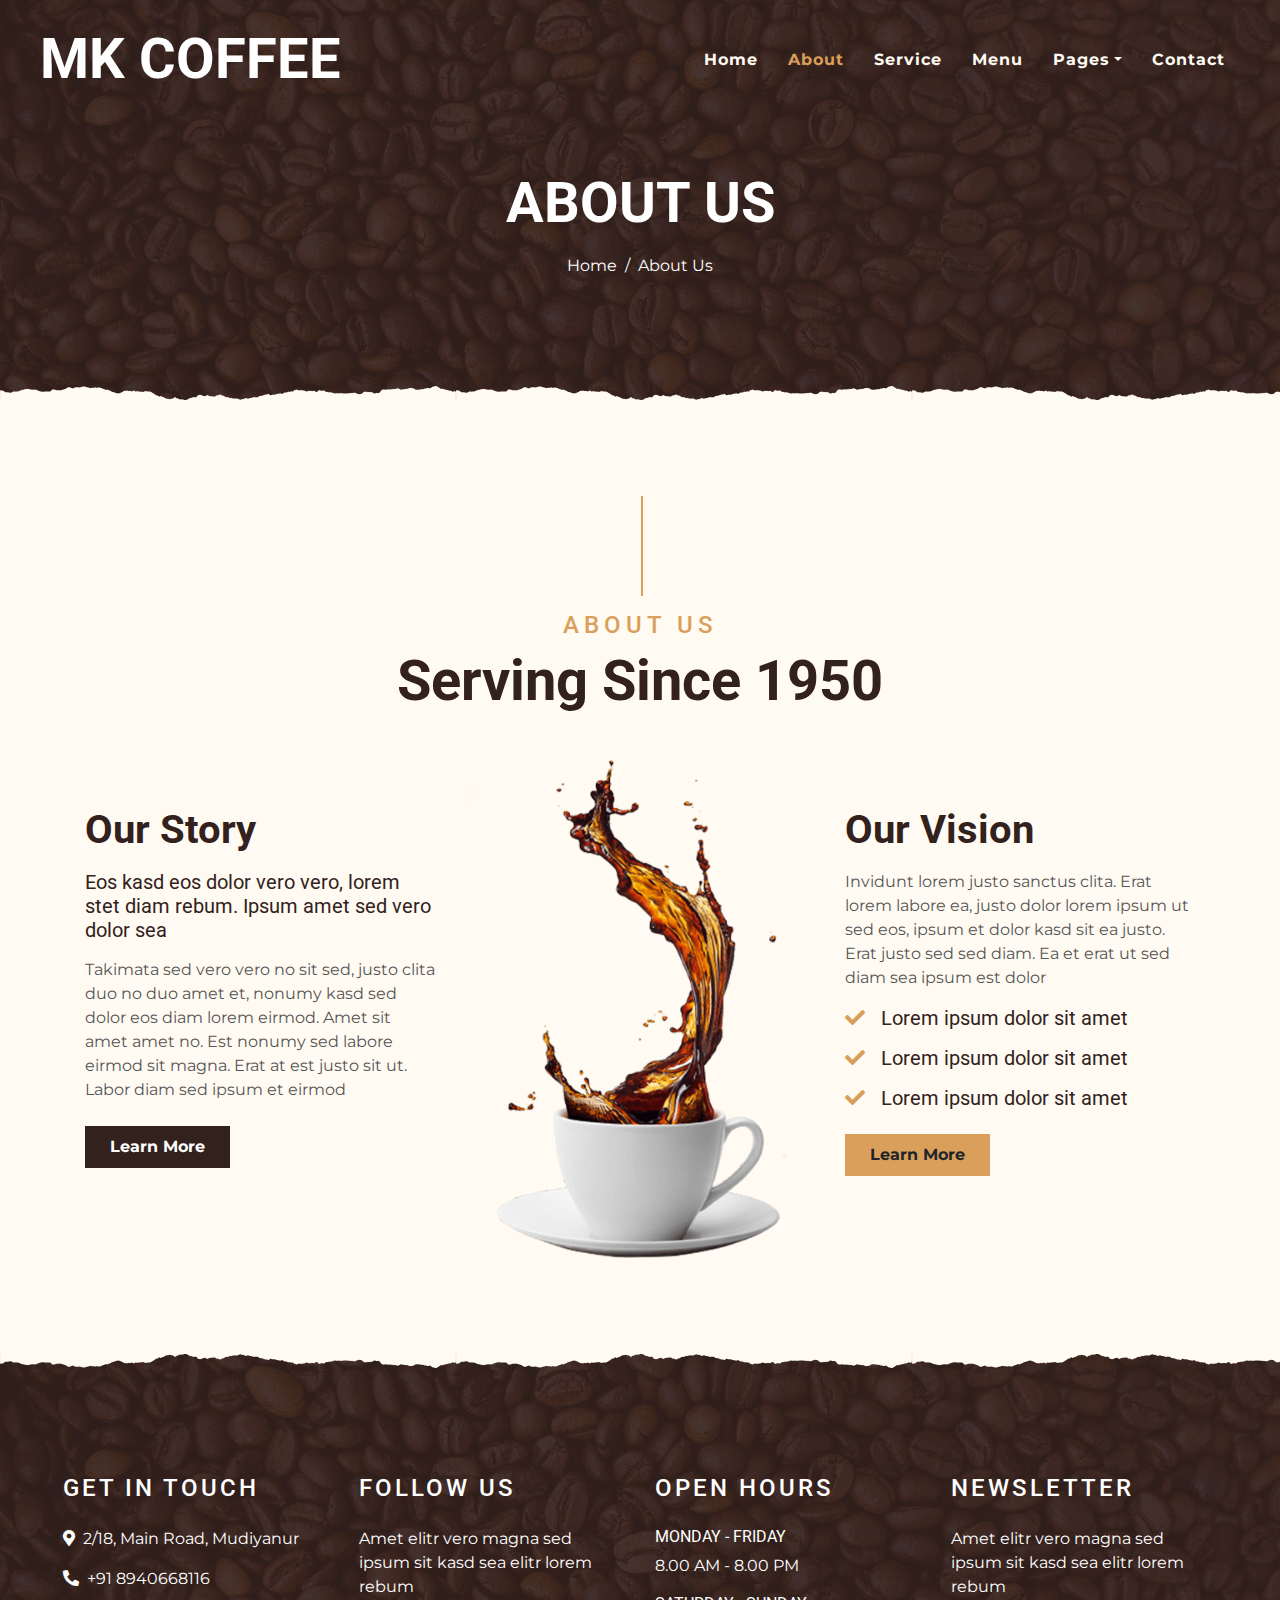
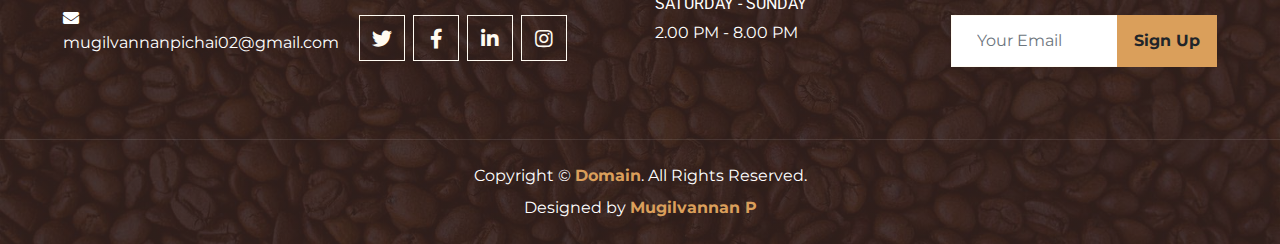
<file: about.html>
<!DOCTYPE html>
<html lang="en">

<head>
    <meta charset="utf-8">
    <title>KOPPEE - Coffee Shop HTML Template</title>
    <meta content="width=device-width, initial-scale=1.0" name="viewport">
    <meta content="Free Website Template" name="keywords">
    <meta content="Free Website Template" name="description">

    <!-- Favicon -->
    <link href="img/favicon.ico" rel="icon">

    <!-- Google Font -->
    <link rel="preconnect" href="https://fonts.gstatic.com">
    <link href="https://fonts.googleapis.com/css2?family=Montserrat:wght@200;400&family=Roboto:wght@400;500;700&display=swap" rel="stylesheet"> 

    <!-- Font Awesome -->
    <link href="https://cdnjs.cloudflare.com/ajax/libs/font-awesome/5.10.0/css/all.min.css" rel="stylesheet">

    <link rel="stylesheet" href="css/style.css">
</head>

<body>
    <!-- Navbar Start -->
    <div class="container-fluid p-0 nav-bar">
        <nav class="navbar navbar-expand-lg bg-none navbar-dark py-3">
            <a href="index.html" class="navbar-brand px-lg-4 m-0">
                <h1 class="m-0 display-4 text-uppercase text-white">MK Coffee</h1>
            </a>
            <button type="button" class="navbar-toggler" data-toggle="collapse" data-target="#navbarCollapse">
                <span class="navbar-toggler-icon"></span>
            </button>
            <div class="collapse navbar-collapse justify-content-between" id="navbarCollapse">
                <div class="navbar-nav ml-auto p-4">
                    <a href="index.html" class="nav-item nav-link">Home</a>
                    <a href="about.html" class="nav-item nav-link active">About</a>
                    <a href="service.html" class="nav-item nav-link">Service</a>
                    <a href="menu.html" class="nav-item nav-link">Menu</a>
                    <div class="nav-item dropdown">
                        <a href="#" class="nav-link dropdown-toggle" data-toggle="dropdown">Pages</a>
                        <div class="dropdown-menu text-capitalize">
                            <a href="reservation.html" class="dropdown-item">Reservation</a>
                            <a href="testimonial.html" class="dropdown-item">Testimonial</a>
                        </div>
                    </div>
                    <a href="contact.html" class="nav-item nav-link">Contact</a>
                </div>
            </div>
        </nav>
    </div>
    <!-- Navbar End -->


    <!-- Page Header Start -->
    <div class="container-fluid page-header mb-5 position-relative overlay-bottom">
        <div class="d-flex flex-column align-items-center justify-content-center pt-0 pt-lg-5" style="min-height: 400px">
            <h1 class="display-4 mb-3 mt-0 mt-lg-5 text-white text-uppercase">About Us</h1>
            <div class="d-inline-flex mb-lg-5">
                <p class="m-0 text-white"><a class="text-white" href="">Home</a></p>
                <p class="m-0 text-white px-2">/</p>
                <p class="m-0 text-white">About Us</p>
            </div>
        </div>
    </div>
    <!-- Page Header End -->


    <!-- About Start -->
    <div class="container-fluid py-5">
        <div class="container">
            <div class="section-title">
                <h4 class="text-primary text-uppercase" style="letter-spacing: 5px;">About Us</h4>
                <h1 class="display-4">Serving Since 1950</h1>
            </div>
            <div class="row">
                <div class="col-lg-4 py-0 py-lg-5">
                    <h1 class="mb-3">Our Story</h1>
                    <h5 class="mb-3">Eos kasd eos dolor vero vero, lorem stet diam rebum. Ipsum amet sed vero dolor sea</h5>
                    <p>Takimata sed vero vero no sit sed, justo clita duo no duo amet et, nonumy kasd sed dolor eos diam lorem eirmod. Amet sit amet amet no. Est nonumy sed labore eirmod sit magna. Erat at est justo sit ut. Labor diam sed ipsum et eirmod</p>
                    <a href="" class="btn btn-secondary font-weight-bold py-2 px-4 mt-2">Learn More</a>
                </div>
                <div class="col-lg-4 py-5 py-lg-0" style="min-height: 500px;">
                    <div class="position-relative h-100">
                        <img class="position-absolute w-100 h-100" src="img/about.png" style="object-fit: cover;">
                    </div>
                </div>
                <div class="col-lg-4 py-0 py-lg-5">
                    <h1 class="mb-3">Our Vision</h1>
                    <p>Invidunt lorem justo sanctus clita. Erat lorem labore ea, justo dolor lorem ipsum ut sed eos, ipsum et dolor kasd sit ea justo. Erat justo sed sed diam. Ea et erat ut sed diam sea ipsum est dolor</p>
                    <h5 class="mb-3"><i class="fa fa-check text-primary mr-3"></i>Lorem ipsum dolor sit amet</h5>
                    <h5 class="mb-3"><i class="fa fa-check text-primary mr-3"></i>Lorem ipsum dolor sit amet</h5>
                    <h5 class="mb-3"><i class="fa fa-check text-primary mr-3"></i>Lorem ipsum dolor sit amet</h5>
                    <a href="" class="btn btn-primary font-weight-bold py-2 px-4 mt-2">Learn More</a>
                </div>
            </div>
        </div>
    </div>
    <!-- About End -->


    <!-- Footer Start -->
    <div class="container-fluid footer text-white mt-5 pt-5 px-0 position-relative overlay-top">
        <div class="row mx-0 pt-5 px-sm-3 px-lg-5 mt-4">
            <div class="col-lg-3 col-md-6 mb-5">
                <h4 class="text-white text-uppercase mb-4" style="letter-spacing: 3px;">Get In Touch</h4>
                <p><i class="fa fa-map-marker-alt mr-2"></i>2/18, Main Road, Mudiyanur</p>
                <p><i class="fa fa-phone-alt mr-2"></i>+91 8940668116</p>
                <p class="m-0"><i class="fa fa-envelope mr-2"></i>mugilvannanpichai02@gmail.com</p>
            </div>
            <div class="col-lg-3 col-md-6 mb-5">
                <h4 class="text-white text-uppercase mb-4" style="letter-spacing: 3px;">Follow Us</h4>
                <p>Amet elitr vero magna sed ipsum sit kasd sea elitr lorem rebum</p>
                <div class="d-flex justify-content-start">
                    <a class="btn btn-lg btn-outline-light btn-lg-square mr-2" href="https://x.com/mugilvannan2323"><i class="fab fa-twitter"></i></a>
                    <a class="btn btn-lg btn-outline-light btn-lg-square mr-2" href="#"><i class="fab fa-facebook-f"></i></a>
                    <a class="btn btn-lg btn-outline-light btn-lg-square mr-2" href="https://www.linkedin.com/in/mugilvannan-p-215559266/"><i class="fab fa-linkedin-in"></i></a>
                    <a class="btn btn-lg btn-outline-light btn-lg-square" href="https://www.instagram.com/micky_mouse.23/#"><i class="fab fa-instagram"></i></a>
                </div>
            </div>
            <div class="col-lg-3 col-md-6 mb-5">
                <h4 class="text-white text-uppercase mb-4" style="letter-spacing: 3px;">Open Hours</h4>
                <div>
                    <h6 class="text-white text-uppercase">Monday - Friday</h6>
                    <p>8.00 AM - 8.00 PM</p>
                    <h6 class="text-white text-uppercase">Saturday - Sunday</h6>
                    <p>2.00 PM - 8.00 PM</p>
                </div>
            </div>
            <div class="col-lg-3 col-md-6 mb-5">
                <h4 class="text-white text-uppercase mb-4" style="letter-spacing: 3px;">Newsletter</h4>
                <p>Amet elitr vero magna sed ipsum sit kasd sea elitr lorem rebum</p>
                <div class="w-100">
                    <div class="input-group">
                        <input type="text" class="form-control border-light" style="padding: 25px;" placeholder="Your Email">
                        <div class="input-group-append">
                            <button class="btn btn-primary font-weight-bold px-3">Sign Up</button>
                        </div>
                    </div>
                </div>
            </div>
        </div>
        <div class="container-fluid text-center text-white border-top mt-4 py-4 px-sm-3 px-md-5" style="border-color: rgba(256, 256, 256, .1) !important;">
            <p class="mb-2 text-white">Copyright &copy; <a class="font-weight-bold" href="#">Domain</a>. All Rights Reserved.</a></p>
            <p class="m-0 text-white">Designed by <a class="font-weight-bold" href="">Mugilvannan P</a></p>
        </div>
    </div>
    <!-- Footer End -->


    <!-- Back to Top -->
    <a href="#" class="btn btn-lg btn-primary btn-lg-square back-to-top"><i class="fa fa-angle-double-up"></i></a>


    <!-- JavaScript Libraries -->
    <script src="https://code.jquery.com/jquery-3.4.1.min.js"></script>
    <script src="https://stackpath.bootstrapcdn.com/bootstrap/4.4.1/js/bootstrap.bundle.min.js"></script>
    

    <!-- Template Javascript -->
    <script src="js/main.js"></script>
</body>

</html>
</file>
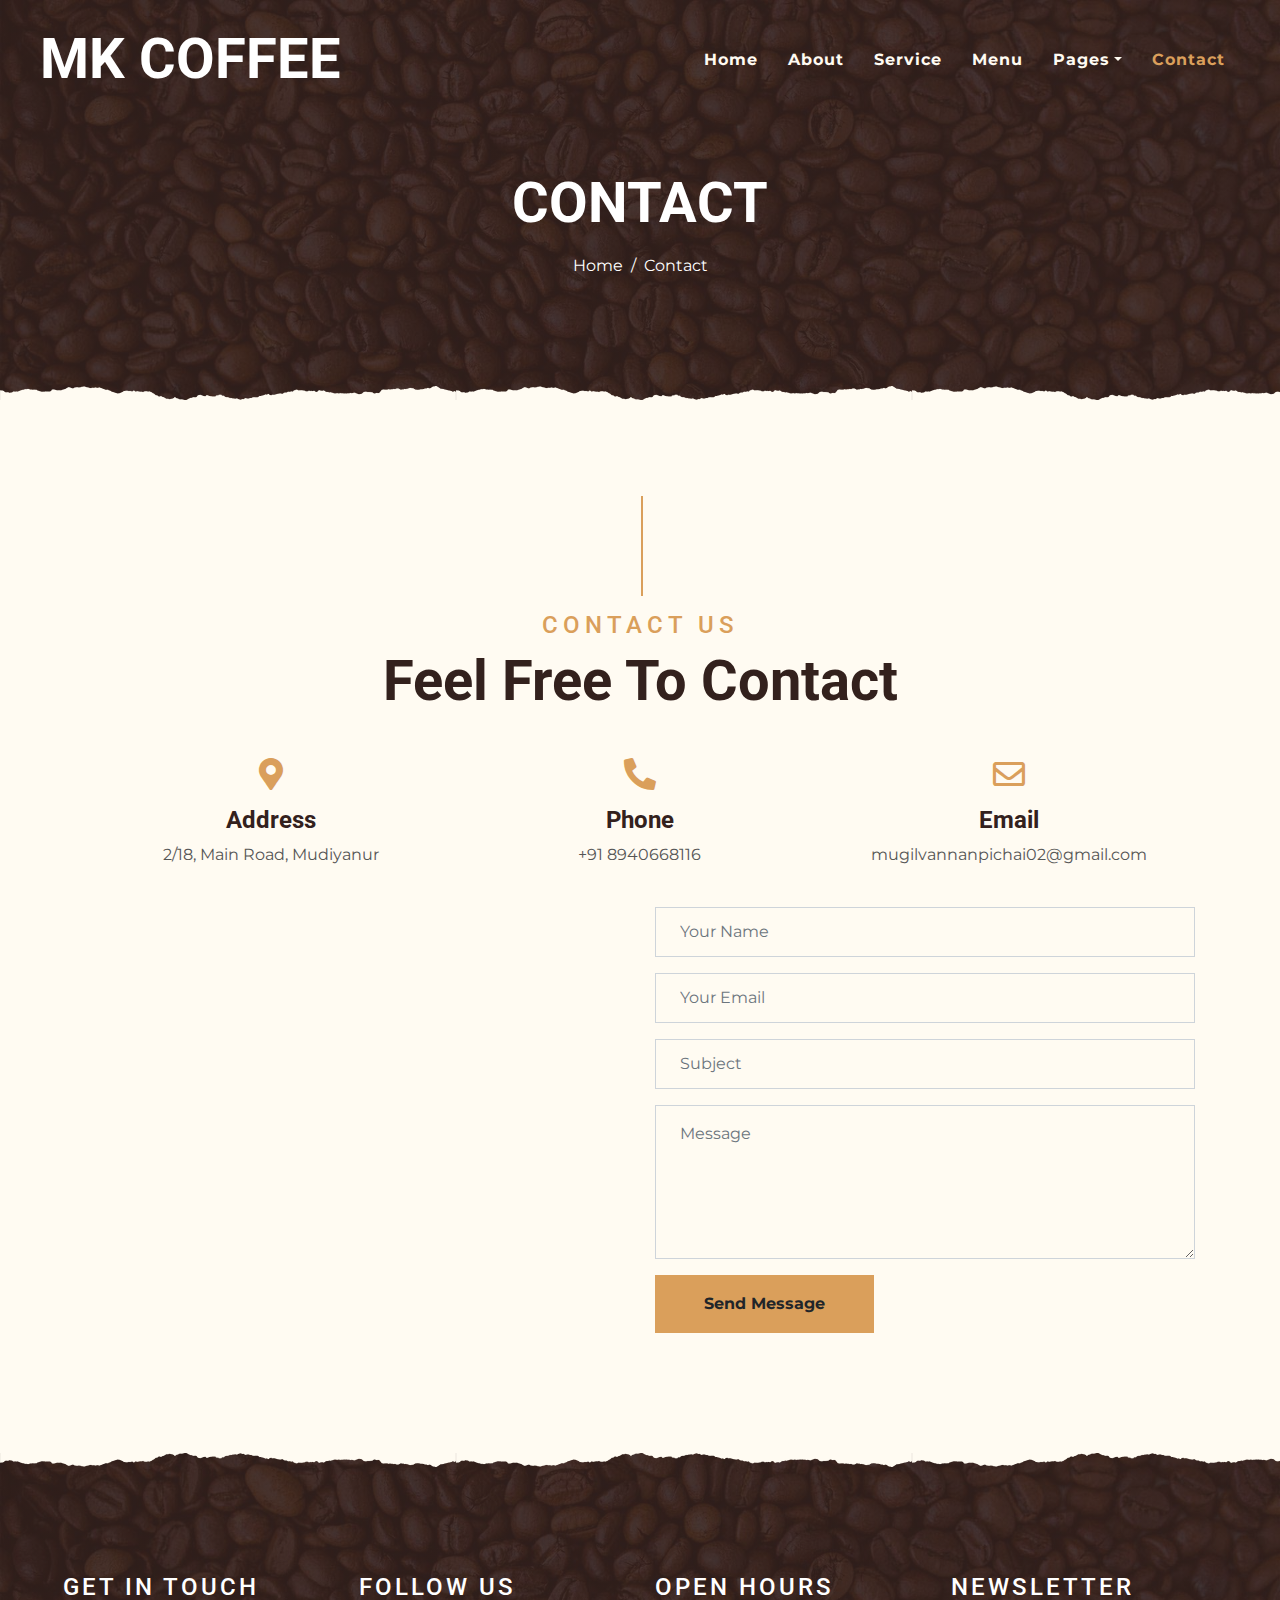
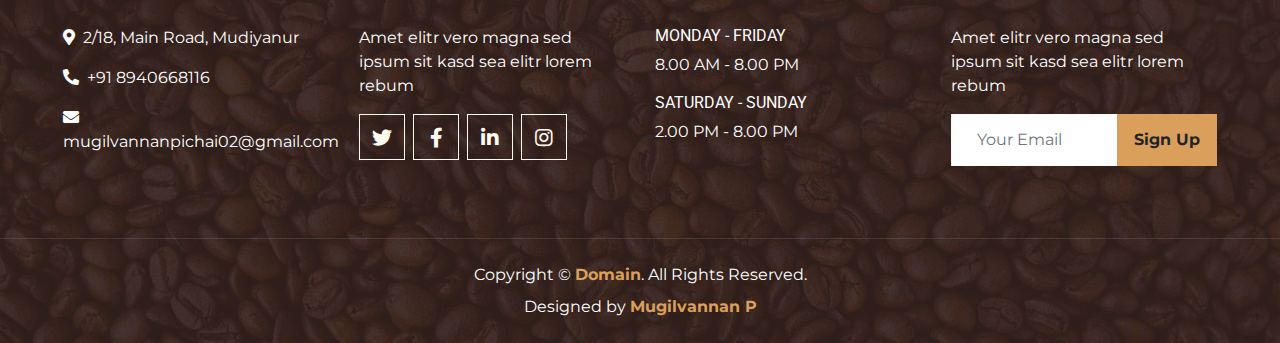
<file: contact.html>
<!DOCTYPE html>
<html lang="en">

<head>
    <meta charset="utf-8">
    <title>KOPPEE - Coffee Shop HTML Template</title>
    <meta content="width=device-width, initial-scale=1.0" name="viewport">
    <meta content="Free Website Template" name="keywords">
    <meta content="Free Website Template" name="description">

    <!-- Favicon -->
    <link href="img/favicon.ico" rel="icon">

    <!-- Google Font -->
    <link rel="preconnect" href="https://fonts.gstatic.com">
    <link href="https://fonts.googleapis.com/css2?family=Montserrat:wght@200;400&family=Roboto:wght@400;500;700&display=swap" rel="stylesheet"> 

    <!-- Font Awesome -->
    <link href="https://cdnjs.cloudflare.com/ajax/libs/font-awesome/5.10.0/css/all.min.css" rel="stylesheet">
   
    <link rel="stylesheet" href="css/style.css">

</head>

<body>
    <!-- Navbar Start -->
    <div class="container-fluid p-0 nav-bar">
        <nav class="navbar navbar-expand-lg bg-none navbar-dark py-3">
            <a href="index.html" class="navbar-brand px-lg-4 m-0">
                <h1 class="m-0 display-4 text-uppercase text-white">MK Coffee</h1>
            </a>
            <button type="button" class="navbar-toggler" data-toggle="collapse" data-target="#navbarCollapse">
                <span class="navbar-toggler-icon"></span>
            </button>
            <div class="collapse navbar-collapse justify-content-between" id="navbarCollapse">
                <div class="navbar-nav ml-auto p-4">
                    <a href="index.html" class="nav-item nav-link">Home</a>
                    <a href="about.html" class="nav-item nav-link">About</a>
                    <a href="service.html" class="nav-item nav-link">Service</a>
                    <a href="menu.html" class="nav-item nav-link">Menu</a>
                    <div class="nav-item dropdown">
                        <a href="#" class="nav-link dropdown-toggle" data-toggle="dropdown">Pages</a>
                        <div class="dropdown-menu text-capitalize">
                            <a href="reservation.html" class="dropdown-item">Reservation</a>
                            <a href="testimonial.html" class="dropdown-item">Testimonial</a>
                        </div>
                    </div>
                    <a href="contact.html" class="nav-item nav-link active">Contact</a>
                </div>
            </div>
        </nav>
    </div>
    <!-- Navbar End -->


    <!-- Page Header Start -->
    <div class="container-fluid page-header mb-5 position-relative overlay-bottom">
        <div class="d-flex flex-column align-items-center justify-content-center pt-0 pt-lg-5" style="min-height: 400px">
            <h1 class="display-4 mb-3 mt-0 mt-lg-5 text-white text-uppercase">Contact</h1>
            <div class="d-inline-flex mb-lg-5">
                <p class="m-0 text-white"><a class="text-white" href="">Home</a></p>
                <p class="m-0 text-white px-2">/</p>
                <p class="m-0 text-white">Contact</p>
            </div>
        </div>
    </div>
    <!-- Page Header End -->


    <!-- Contact Start -->
    <div class="container-fluid pt-5">
        <div class="container">
            <div class="section-title">
                <h4 class="text-primary text-uppercase" style="letter-spacing: 5px;">Contact Us</h4>
                <h1 class="display-4">Feel Free To Contact</h1>
            </div>
            <div class="row px-3 pb-2">
                <div class="col-sm-4 text-center mb-3">
                    <i class="fa fa-2x fa-map-marker-alt mb-3 text-primary"></i>
                    <h4 class="font-weight-bold">Address</h4>
                    <p>2/18, Main Road, Mudiyanur</p>
                </div>
                <div class="col-sm-4 text-center mb-3">
                    <i class="fa fa-2x fa-phone-alt mb-3 text-primary"></i>
                    <h4 class="font-weight-bold">Phone</h4>
                    <p>+91 8940668116</p>
                </div>
                <div class="col-sm-4 text-center mb-3">
                    <i class="far fa-2x fa-envelope mb-3 text-primary"></i>
                    <h4 class="font-weight-bold">Email</h4>
                    <p>mugilvannanpichai02@gmail.com</p>
                </div>
            </div>
            <div class="row">
                <div class="col-md-6 pb-5">
                    <iframe style="width: 100%; height: 443px;"
                        src="https://www.google.com/maps/embed?pb=!1m17!1m12!1m3!1d3987061.796345132!2d80.8068620678783!3d12.607603836808126!2m3!1f0!2f0!3f0!3m2!1i1024!2i768!4f13.1!3m2!1m1!2zMTHCsDU3JzM4LjIiTiA3OcKwMDgnMzguMSJF!5e0!3m2!1sen!2sin!4v1723376311483!5m2!1sen!2sin"
                        frameborder="0" style="border:0;" allowfullscreen="" aria-hidden="false" tabindex="0"></iframe>
                </div>
                <div class="col-md-6 pb-5">
                    <div class="contact-form">
                        <div id="success"></div>
                        <form name="sentMessage" id="contactForm" novalidate="novalidate">
                            <div class="control-group">
                                <input type="text" class="form-control bg-transparent p-4" id="name" placeholder="Your Name"
                                    required="required" data-validation-required-message="Please enter your name" />
                                <p class="help-block text-danger"></p>
                            </div>
                            <div class="control-group">
                                <input type="email" class="form-control bg-transparent p-4" id="email" placeholder="Your Email"
                                    required="required" data-validation-required-message="Please enter your email" />
                                <p class="help-block text-danger"></p>
                            </div>
                            <div class="control-group">
                                <input type="text" class="form-control bg-transparent p-4" id="subject" placeholder="Subject"
                                    required="required" data-validation-required-message="Please enter a subject" />
                                <p class="help-block text-danger"></p>
                            </div>
                            <div class="control-group">
                                <textarea class="form-control bg-transparent py-3 px-4" rows="5" id="message" placeholder="Message"
                                    required="required"
                                    data-validation-required-message="Please enter your message"></textarea>
                                <p class="help-block text-danger"></p>
                            </div>
                            <div>
                                <button class="btn btn-primary font-weight-bold py-3 px-5" type="submit" id="sendMessageButton">Send
                                    Message</button>
                            </div>
                        </form>
                    </div>
                </div>
            </div>
        </div>
    </div>
    <!-- Contact End -->


    <!-- Footer Start -->
    <div class="container-fluid footer text-white mt-5 pt-5 px-0 position-relative overlay-top">
        <div class="row mx-0 pt-5 px-sm-3 px-lg-5 mt-4">
            <div class="col-lg-3 col-md-6 mb-5">
                <h4 class="text-white text-uppercase mb-4" style="letter-spacing: 3px;">Get In Touch</h4>
                <p><i class="fa fa-map-marker-alt mr-2"></i>2/18, Main Road, Mudiyanur</p>
                <p><i class="fa fa-phone-alt mr-2"></i>+91 8940668116</p>
                <p class="m-0"><i class="fa fa-envelope mr-2"></i>mugilvannanpichai02@gmail.com</p>
            </div>
            <div class="col-lg-3 col-md-6 mb-5">
                <h4 class="text-white text-uppercase mb-4" style="letter-spacing: 3px;">Follow Us</h4>
                <p>Amet elitr vero magna sed ipsum sit kasd sea elitr lorem rebum</p>
                <div class="d-flex justify-content-start">
                    <a class="btn btn-lg btn-outline-light btn-lg-square mr-2" href="https://x.com/mugilvannan2323"><i class="fab fa-twitter"></i></a>
                    <a class="btn btn-lg btn-outline-light btn-lg-square mr-2" href="#"><i class="fab fa-facebook-f"></i></a>
                    <a class="btn btn-lg btn-outline-light btn-lg-square mr-2" href="https://www.linkedin.com/in/mugilvannan-p-215559266/"><i class="fab fa-linkedin-in"></i></a>
                    <a class="btn btn-lg btn-outline-light btn-lg-square" href="https://www.instagram.com/micky_mouse.23/#"><i class="fab fa-instagram"></i></a>
                </div>
            </div>
            <div class="col-lg-3 col-md-6 mb-5">
                <h4 class="text-white text-uppercase mb-4" style="letter-spacing: 3px;">Open Hours</h4>
                <div>
                    <h6 class="text-white text-uppercase">Monday - Friday</h6>
                    <p>8.00 AM - 8.00 PM</p>
                    <h6 class="text-white text-uppercase">Saturday - Sunday</h6>
                    <p>2.00 PM - 8.00 PM</p>
                </div>
            </div>
            <div class="col-lg-3 col-md-6 mb-5">
                <h4 class="text-white text-uppercase mb-4" style="letter-spacing: 3px;">Newsletter</h4>
                <p>Amet elitr vero magna sed ipsum sit kasd sea elitr lorem rebum</p>
                <div class="w-100">
                    <div class="input-group">
                        <input type="text" class="form-control border-light" style="padding: 25px;" placeholder="Your Email">
                        <div class="input-group-append">
                            <button class="btn btn-primary font-weight-bold px-3">Sign Up</button>
                        </div>
                    </div>
                </div>
            </div>
        </div>
        <div class="container-fluid text-center text-white border-top mt-4 py-4 px-sm-3 px-md-5" style="border-color: rgba(256, 256, 256, .1) !important;">
            <p class="mb-2 text-white">Copyright &copy; <a class="font-weight-bold" href="#">Domain</a>. All Rights Reserved.</a></p>
            <p class="m-0 text-white">Designed by <a class="font-weight-bold" href="">Mugilvannan P</a></p>
        </div>
    </div>
    <!-- Footer End -->


    <!-- Back to Top -->
    <a href="#" class="btn btn-lg btn-primary btn-lg-square back-to-top"><i class="fa fa-angle-double-up"></i></a>


    <!-- JavaScript Libraries -->
    <script src="https://code.jquery.com/jquery-3.4.1.min.js"></script>
    <script src="https://stackpath.bootstrapcdn.com/bootstrap/4.4.1/js/bootstrap.bundle.min.js"></script>
 

    <!-- Template Javascript -->
    <script src="js/main.js"></script>
</body>

</html>
</file>
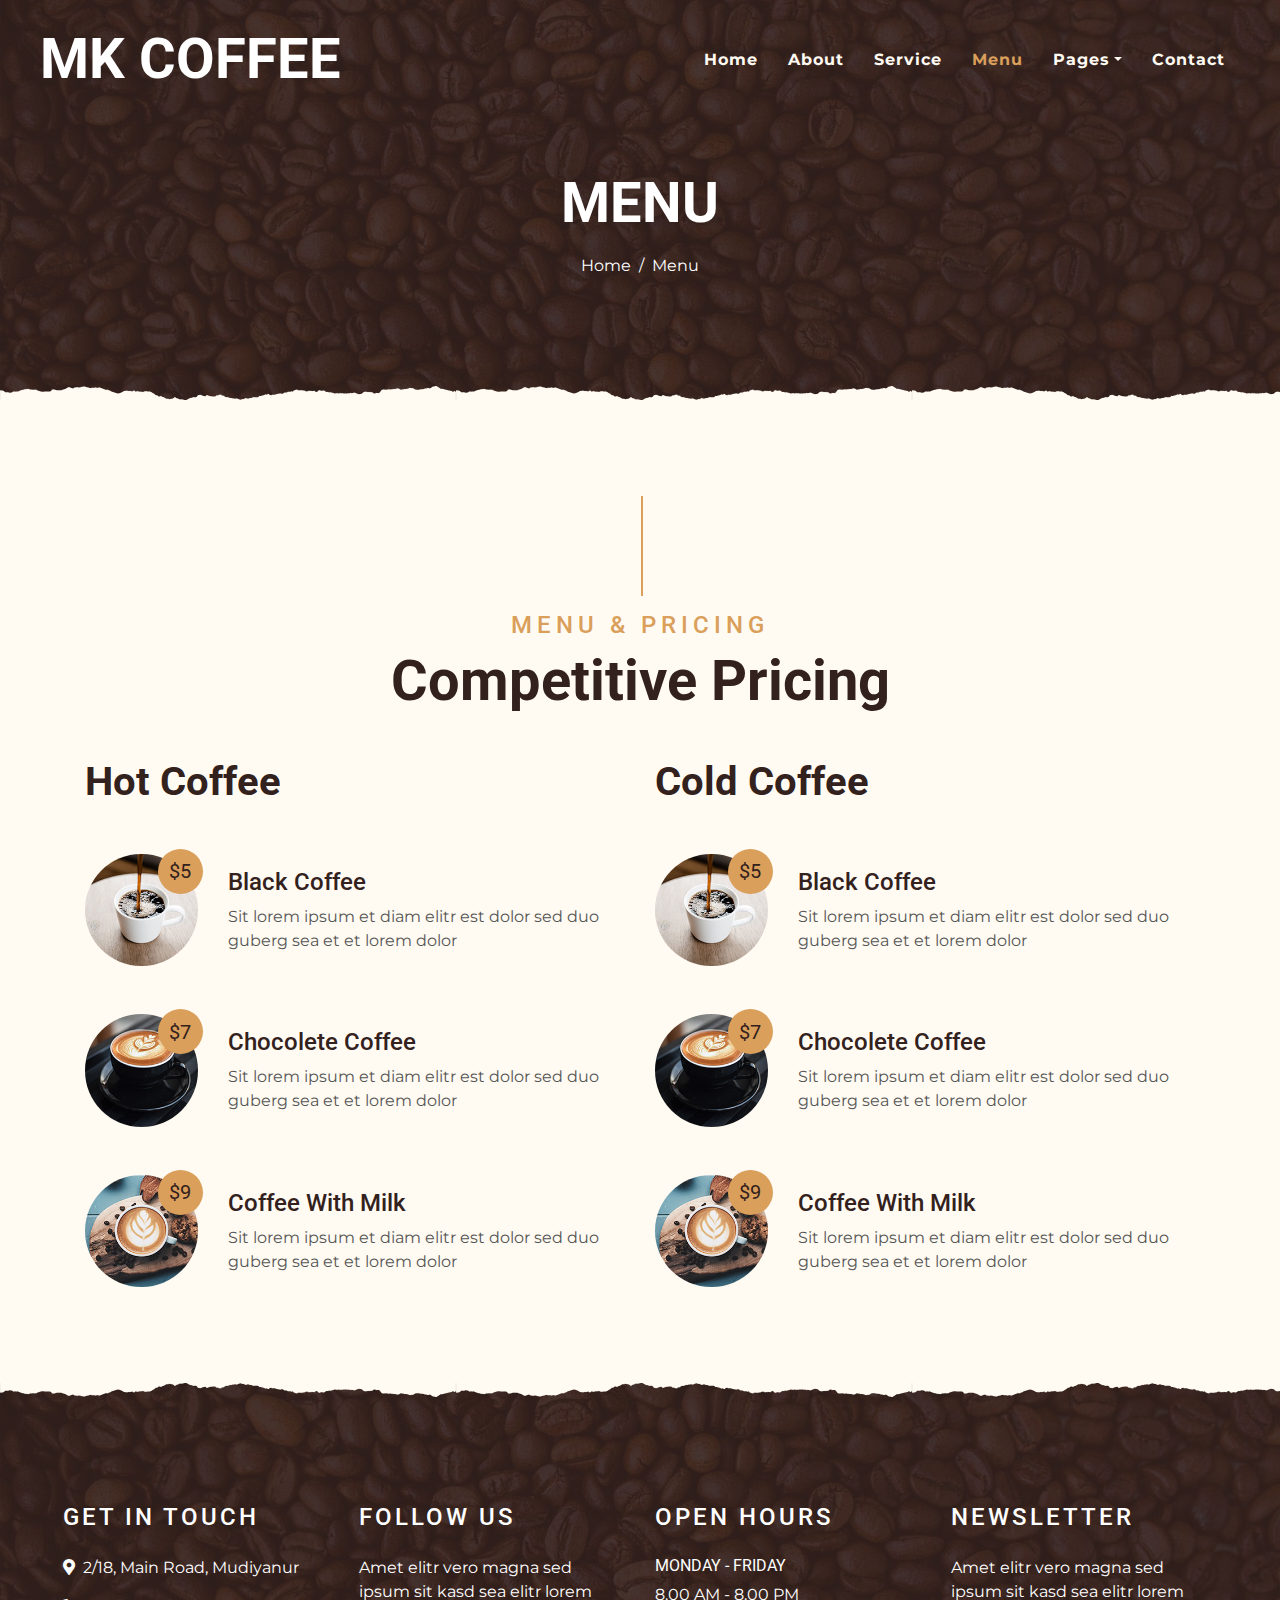
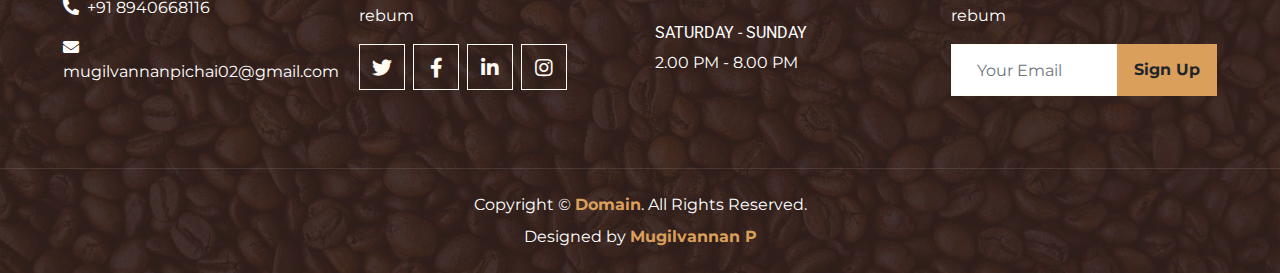
<file: menu.html>
<!DOCTYPE html>
<html lang="en">

<head>
    <meta charset="utf-8">
    <title>KOPPEE - Coffee Shop HTML Template</title>
    <meta content="width=device-width, initial-scale=1.0" name="viewport">
    <meta content="Free Website Template" name="keywords">
    <meta content="Free Website Template" name="description">

    <!-- Favicon -->
    <link href="img/favicon.ico" rel="icon">

    <!-- Google Font -->
    <link rel="preconnect" href="https://fonts.gstatic.com">
    <link href="https://fonts.googleapis.com/css2?family=Montserrat:wght@200;400&family=Roboto:wght@400;500;700&display=swap" rel="stylesheet"> 

    <!-- Font Awesome -->
    <link href="https://cdnjs.cloudflare.com/ajax/libs/font-awesome/5.10.0/css/all.min.css" rel="stylesheet">

    <link rel="stylesheet" href="css/style.css">

</head>

<body>
    <!-- Navbar Start -->
    <div class="container-fluid p-0 nav-bar">
        <nav class="navbar navbar-expand-lg bg-none navbar-dark py-3">
            <a href="index.html" class="navbar-brand px-lg-4 m-0">
                <h1 class="m-0 display-4 text-uppercase text-white">MK Coffee</h1>
            </a>
            <button type="button" class="navbar-toggler" data-toggle="collapse" data-target="#navbarCollapse">
                <span class="navbar-toggler-icon"></span>
            </button>
            <div class="collapse navbar-collapse justify-content-between" id="navbarCollapse">
                <div class="navbar-nav ml-auto p-4">
                    <a href="index.html" class="nav-item nav-link">Home</a>
                    <a href="about.html" class="nav-item nav-link">About</a>
                    <a href="service.html" class="nav-item nav-link">Service</a>
                    <a href="menu.html" class="nav-item nav-link active">Menu</a>
                    <div class="nav-item dropdown">
                        <a href="#" class="nav-link dropdown-toggle" data-toggle="dropdown">Pages</a>
                        <div class="dropdown-menu text-capitalize">
                            <a href="reservation.html" class="dropdown-item">Reservation</a>
                            <a href="testimonial.html" class="dropdown-item">Testimonial</a>
                        </div>
                    </div>
                    <a href="contact.html" class="nav-item nav-link">Contact</a>
                </div>
            </div>
        </nav>
    </div>
    <!-- Navbar End -->


    <!-- Page Header Start -->
    <div class="container-fluid page-header mb-5 position-relative overlay-bottom">
        <div class="d-flex flex-column align-items-center justify-content-center pt-0 pt-lg-5" style="min-height: 400px">
            <h1 class="display-4 mb-3 mt-0 mt-lg-5 text-white text-uppercase">Menu</h1>
            <div class="d-inline-flex mb-lg-5">
                <p class="m-0 text-white"><a class="text-white" href="">Home</a></p>
                <p class="m-0 text-white px-2">/</p>
                <p class="m-0 text-white">Menu</p>
            </div>
        </div>
    </div>
    <!-- Page Header End -->


    <!-- Menu Start -->
    <div class="container-fluid pt-5">
        <div class="container">
            <div class="section-title">
                <h4 class="text-primary text-uppercase" style="letter-spacing: 5px;">Menu & Pricing</h4>
                <h1 class="display-4">Competitive Pricing</h1>
            </div>
            <div class="row">
                <div class="col-lg-6">
                    <h1 class="mb-5">Hot Coffee</h1>
                    <div class="row align-items-center mb-5">
                        <div class="col-4 col-sm-3">
                            <img class="w-100 rounded-circle mb-3 mb-sm-0" src="img/menu-1.jpg" alt="">
                            <h5 class="menu-price">$5</h5>
                        </div>
                        <div class="col-8 col-sm-9">
                            <h4>Black Coffee</h4>
                            <p class="m-0">Sit lorem ipsum et diam elitr est dolor sed duo guberg sea et et lorem dolor</p>
                        </div>
                    </div>
                    <div class="row align-items-center mb-5">
                        <div class="col-4 col-sm-3">
                            <img class="w-100 rounded-circle mb-3 mb-sm-0" src="img/menu-2.jpg" alt="">
                            <h5 class="menu-price">$7</h5>
                        </div>
                        <div class="col-8 col-sm-9">
                            <h4>Chocolete Coffee</h4>
                            <p class="m-0">Sit lorem ipsum et diam elitr est dolor sed duo guberg sea et et lorem dolor</p>
                        </div>
                    </div>
                    <div class="row align-items-center mb-5">
                        <div class="col-4 col-sm-3">
                            <img class="w-100 rounded-circle mb-3 mb-sm-0" src="img/menu-3.jpg" alt="">
                            <h5 class="menu-price">$9</h5>
                        </div>
                        <div class="col-8 col-sm-9">
                            <h4>Coffee With Milk</h4>
                            <p class="m-0">Sit lorem ipsum et diam elitr est dolor sed duo guberg sea et et lorem dolor</p>
                        </div>
                    </div>
                </div>
                <div class="col-lg-6">
                    <h1 class="mb-5">Cold Coffee</h1>
                    <div class="row align-items-center mb-5">
                        <div class="col-4 col-sm-3">
                            <img class="w-100 rounded-circle mb-3 mb-sm-0" src="img/menu-1.jpg" alt="">
                            <h5 class="menu-price">$5</h5>
                        </div>
                        <div class="col-8 col-sm-9">
                            <h4>Black Coffee</h4>
                            <p class="m-0">Sit lorem ipsum et diam elitr est dolor sed duo guberg sea et et lorem dolor</p>
                        </div>
                    </div>
                    <div class="row align-items-center mb-5">
                        <div class="col-4 col-sm-3">
                            <img class="w-100 rounded-circle mb-3 mb-sm-0" src="img/menu-2.jpg" alt="">
                            <h5 class="menu-price">$7</h5>
                        </div>
                        <div class="col-8 col-sm-9">
                            <h4>Chocolete Coffee</h4>
                            <p class="m-0">Sit lorem ipsum et diam elitr est dolor sed duo guberg sea et et lorem dolor</p>
                        </div>
                    </div>
                    <div class="row align-items-center mb-5">
                        <div class="col-4 col-sm-3">
                            <img class="w-100 rounded-circle mb-3 mb-sm-0" src="img/menu-3.jpg" alt="">
                            <h5 class="menu-price">$9</h5>
                        </div>
                        <div class="col-8 col-sm-9">
                            <h4>Coffee With Milk</h4>
                            <p class="m-0">Sit lorem ipsum et diam elitr est dolor sed duo guberg sea et et lorem dolor</p>
                        </div>
                    </div>
                </div>
            </div>
        </div>
    </div>
    <!-- Menu End -->


    <!-- Footer Start -->
    <div class="container-fluid footer text-white mt-5 pt-5 px-0 position-relative overlay-top">
        <div class="row mx-0 pt-5 px-sm-3 px-lg-5 mt-4">
            <div class="col-lg-3 col-md-6 mb-5">
                <h4 class="text-white text-uppercase mb-4" style="letter-spacing: 3px;">Get In Touch</h4>
                <p><i class="fa fa-map-marker-alt mr-2"></i>2/18, Main Road, Mudiyanur</p>
                <p><i class="fa fa-phone-alt mr-2"></i>+91 8940668116</p>
                <p class="m-0"><i class="fa fa-envelope mr-2"></i>mugilvannanpichai02@gmail.com</p>
            </div>
            <div class="col-lg-3 col-md-6 mb-5">
                <h4 class="text-white text-uppercase mb-4" style="letter-spacing: 3px;">Follow Us</h4>
                <p>Amet elitr vero magna sed ipsum sit kasd sea elitr lorem rebum</p>
                <div class="d-flex justify-content-start">
                    <a class="btn btn-lg btn-outline-light btn-lg-square mr-2" href="https://x.com/mugilvannan2323"><i class="fab fa-twitter"></i></a>
                    <a class="btn btn-lg btn-outline-light btn-lg-square mr-2" href="#"><i class="fab fa-facebook-f"></i></a>
                    <a class="btn btn-lg btn-outline-light btn-lg-square mr-2" href="https://www.linkedin.com/in/mugilvannan-p-215559266/"><i class="fab fa-linkedin-in"></i></a>
                    <a class="btn btn-lg btn-outline-light btn-lg-square" href="https://www.instagram.com/micky_mouse.23/#"><i class="fab fa-instagram"></i></a>
                </div>
            </div>
            <div class="col-lg-3 col-md-6 mb-5">
                <h4 class="text-white text-uppercase mb-4" style="letter-spacing: 3px;">Open Hours</h4>
                <div>
                    <h6 class="text-white text-uppercase">Monday - Friday</h6>
                    <p>8.00 AM - 8.00 PM</p>
                    <h6 class="text-white text-uppercase">Saturday - Sunday</h6>
                    <p>2.00 PM - 8.00 PM</p>
                </div>
            </div>
            <div class="col-lg-3 col-md-6 mb-5">
                <h4 class="text-white text-uppercase mb-4" style="letter-spacing: 3px;">Newsletter</h4>
                <p>Amet elitr vero magna sed ipsum sit kasd sea elitr lorem rebum</p>
                <div class="w-100">
                    <div class="input-group">
                        <input type="text" class="form-control border-light" style="padding: 25px;" placeholder="Your Email">
                        <div class="input-group-append">
                            <button class="btn btn-primary font-weight-bold px-3">Sign Up</button>
                        </div>
                    </div>
                </div>
            </div>
        </div>
        <div class="container-fluid text-center text-white border-top mt-4 py-4 px-sm-3 px-md-5" style="border-color: rgba(256, 256, 256, .1) !important;">
            <p class="mb-2 text-white">Copyright &copy; <a class="font-weight-bold" href="#">Domain</a>. All Rights Reserved.</a></p>
            <p class="m-0 text-white">Designed by <a class="font-weight-bold" href="">Mugilvannan P</a></p>
        </div>
    </div>
    <!-- Footer End -->


    <!-- Back to Top -->
    <a href="#" class="btn btn-lg btn-primary btn-lg-square back-to-top"><i class="fa fa-angle-double-up"></i></a>


    <!-- JavaScript Libraries -->
    <script src="https://code.jquery.com/jquery-3.4.1.min.js"></script>
    <script src="https://stackpath.bootstrapcdn.com/bootstrap/4.4.1/js/bootstrap.bundle.min.js"></script>
   
    <!-- Template Javascript -->
    <script src="js/main.js"></script>
</body>

</html>
</file>
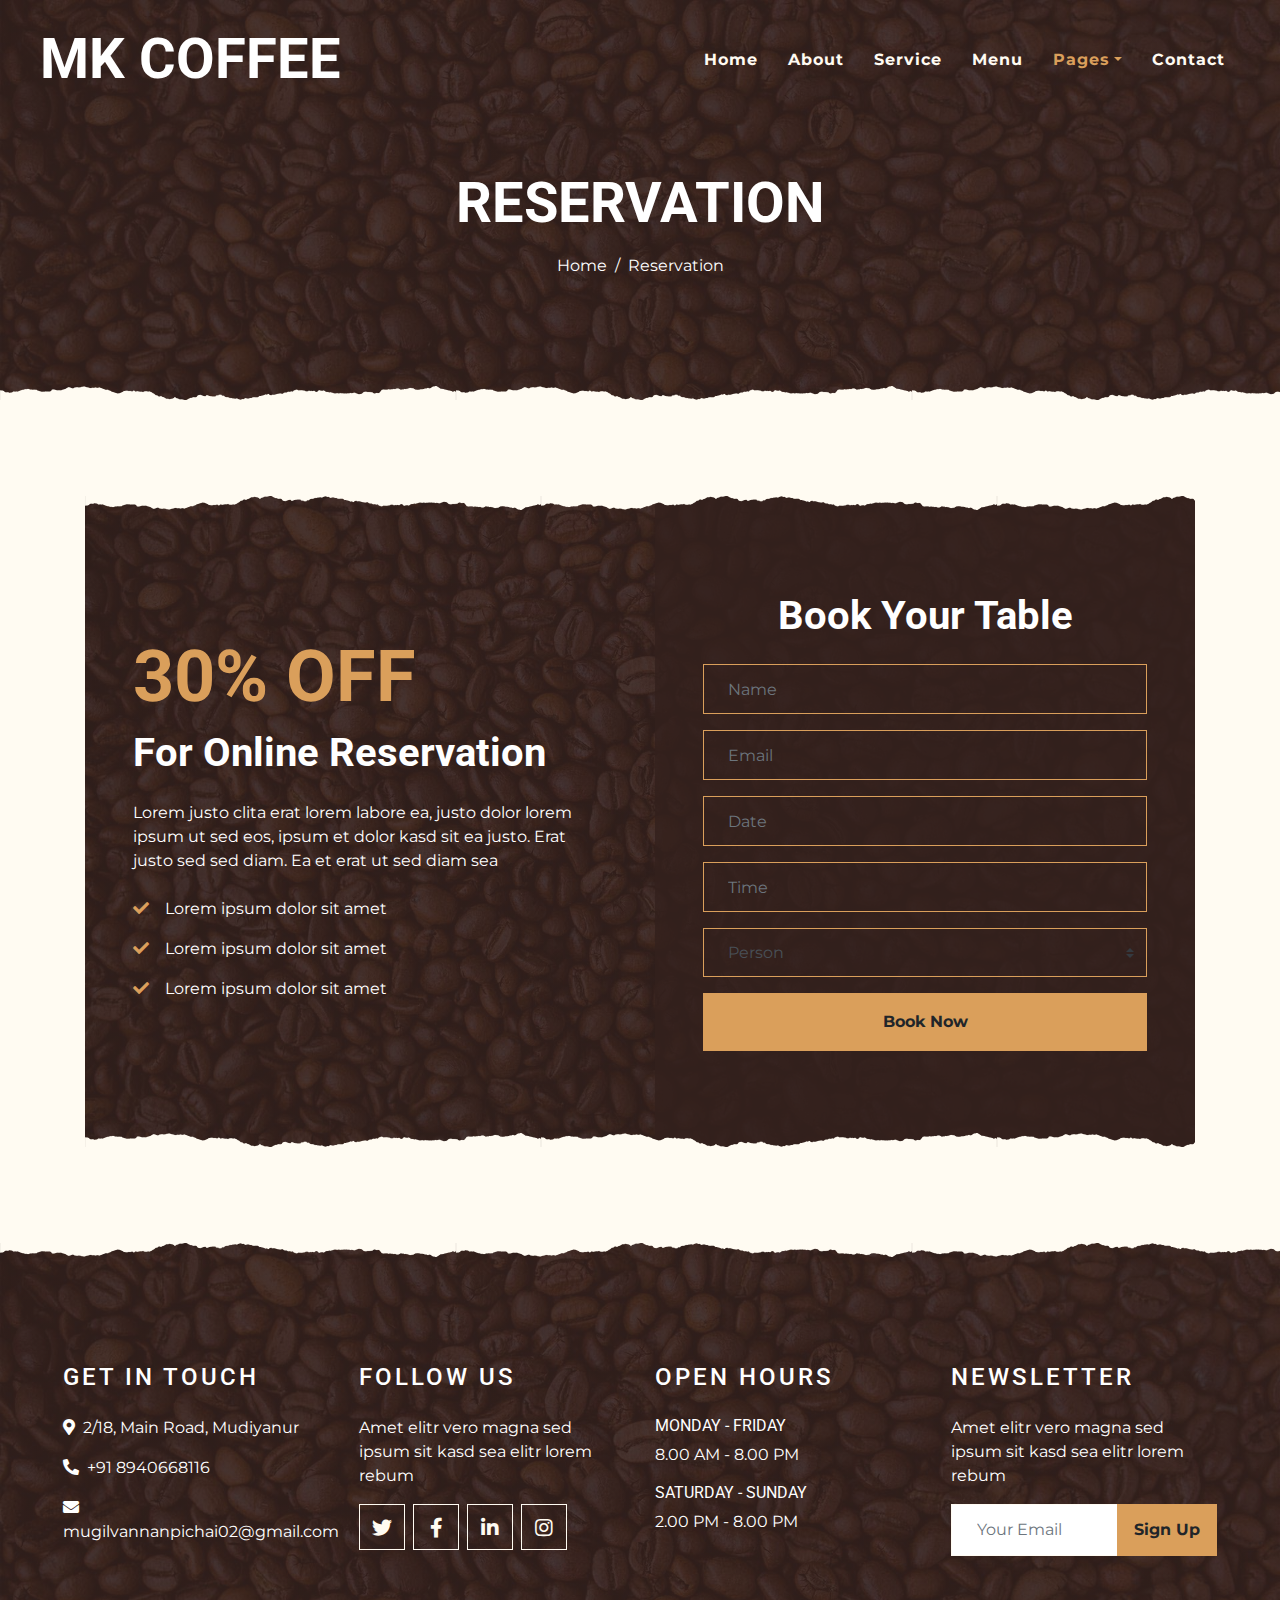
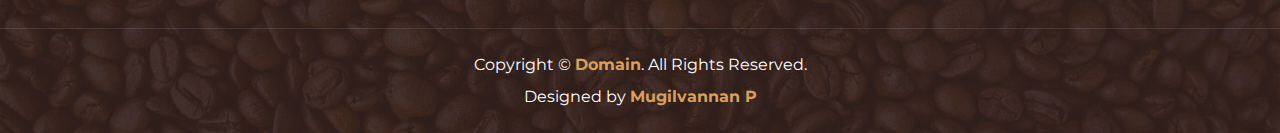
<file: reservation.html>
<!DOCTYPE html>
<html lang="en">

<head>
    <meta charset="utf-8">
    <title>KOPPEE - Coffee Shop HTML Template</title>
    <meta content="width=device-width, initial-scale=1.0" name="viewport">
    <meta content="Free Website Template" name="keywords">
    <meta content="Free Website Template" name="description">

    <!-- Favicon -->
    <link href="img/favicon.ico" rel="icon">

    <!-- Google Font -->
    <link rel="preconnect" href="https://fonts.gstatic.com">
    <link href="https://fonts.googleapis.com/css2?family=Montserrat:wght@200;400&family=Roboto:wght@400;500;700&display=swap" rel="stylesheet"> 

    <!-- Font Awesome -->
    <link href="https://cdnjs.cloudflare.com/ajax/libs/font-awesome/5.10.0/css/all.min.css" rel="stylesheet">
    <link rel="stylesheet" href="css/style.css">

</head>

<body>
    <!-- Navbar Start -->
    <div class="container-fluid p-0 nav-bar">
        <nav class="navbar navbar-expand-lg bg-none navbar-dark py-3">
            <a href="index.html" class="navbar-brand px-lg-4 m-0">
                <h1 class="m-0 display-4 text-uppercase text-white">MK Coffee</h1>
            </a>
            <button type="button" class="navbar-toggler" data-toggle="collapse" data-target="#navbarCollapse">
                <span class="navbar-toggler-icon"></span>
            </button>
            <div class="collapse navbar-collapse justify-content-between" id="navbarCollapse">
                <div class="navbar-nav ml-auto p-4">
                    <a href="index.html" class="nav-item nav-link">Home</a>
                    <a href="about.html" class="nav-item nav-link">About</a>
                    <a href="service.html" class="nav-item nav-link">Service</a>
                    <a href="menu.html" class="nav-item nav-link">Menu</a>
                    <div class="nav-item dropdown">
                        <a href="#" class="nav-link dropdown-toggle active" data-toggle="dropdown">Pages</a>
                        <div class="dropdown-menu text-capitalize">
                            <a href="reservation.html" class="dropdown-item active">Reservation</a>
                            <a href="testimonial.html" class="dropdown-item">Testimonial</a>
                        </div>
                    </div>
                    <a href="contact.html" class="nav-item nav-link">Contact</a>
                </div>
            </div>
        </nav>
    </div>
    <!-- Navbar End -->


    <!-- Page Header Start -->
    <div class="container-fluid page-header mb-5 position-relative overlay-bottom">
        <div class="d-flex flex-column align-items-center justify-content-center pt-0 pt-lg-5" style="min-height: 400px">
            <h1 class="display-4 mb-3 mt-0 mt-lg-5 text-white text-uppercase">Reservation</h1>
            <div class="d-inline-flex mb-lg-5">
                <p class="m-0 text-white"><a class="text-white" href="">Home</a></p>
                <p class="m-0 text-white px-2">/</p>
                <p class="m-0 text-white">Reservation</p>
            </div>
        </div>
    </div>
    <!-- Page Header End -->


    <!-- Reservation Start -->
    <div class="container-fluid py-5">
        <div class="container">
            <div class="reservation position-relative overlay-top overlay-bottom">
                <div class="row align-items-center">
                    <div class="col-lg-6 my-5 my-lg-0">
                        <div class="p-5">
                            <div class="mb-4">
                                <h1 class="display-3 text-primary">30% OFF</h1>
                                <h1 class="text-white">For Online Reservation</h1>
                            </div>
                            <p class="text-white">Lorem justo clita erat lorem labore ea, justo dolor lorem ipsum ut sed eos,
                                ipsum et dolor kasd sit ea justo. Erat justo sed sed diam. Ea et erat ut sed diam sea</p>
                            <ul class="list-inline text-white m-0">
                                <li class="py-2"><i class="fa fa-check text-primary mr-3"></i>Lorem ipsum dolor sit amet</li>
                                <li class="py-2"><i class="fa fa-check text-primary mr-3"></i>Lorem ipsum dolor sit amet</li>
                                <li class="py-2"><i class="fa fa-check text-primary mr-3"></i>Lorem ipsum dolor sit amet</li>
                            </ul>
                        </div>
                    </div>
                    <div class="col-lg-6">
                        <div class="text-center p-5" style="background: rgba(51, 33, 29, .8);">
                            <h1 class="text-white mb-4 mt-5">Book Your Table</h1>
                            <form class="mb-5">
                                <div class="form-group">
                                    <input type="text" class="form-control bg-transparent border-primary p-4" placeholder="Name"
                                        required="required" />
                                </div>
                                <div class="form-group">
                                    <input type="email" class="form-control bg-transparent border-primary p-4" placeholder="Email"
                                        required="required" />
                                </div>
                                <div class="form-group">
                                    <div class="date" id="date" data-target-input="nearest">
                                        <input type="text" class="form-control bg-transparent border-primary p-4 datetimepicker-input" placeholder="Date" data-target="#date" data-toggle="datetimepicker"/>
                                    </div>
                                </div>
                                <div class="form-group">
                                    <div class="time" id="time" data-target-input="nearest">
                                        <input type="text" class="form-control bg-transparent border-primary p-4 datetimepicker-input" placeholder="Time" data-target="#time" data-toggle="datetimepicker"/>
                                    </div>
                                </div>
                                <div class="form-group">
                                    <select class="custom-select bg-transparent border-primary px-4" style="height: 49px;">
                                        <option selected>Person</option>
                                        <option value="1">Person 1</option>
                                        <option value="2">Person 2</option>
                                        <option value="3">Person 3</option>
                                        <option value="3">Person 4</option>
                                    </select>
                                </div>
                                
                                <div>
                                    <button class="btn btn-primary btn-block font-weight-bold py-3" type="submit">Book Now</button>
                                </div>
                            </form>
                        </div>
                    </div>
                </div>
            </div>
        </div>
    </div>
    <!-- Reservation End -->


    <!-- Footer Start -->
    <div class="container-fluid footer text-white mt-5 pt-5 px-0 position-relative overlay-top">
        <div class="row mx-0 pt-5 px-sm-3 px-lg-5 mt-4">
            <div class="col-lg-3 col-md-6 mb-5">
                <h4 class="text-white text-uppercase mb-4" style="letter-spacing: 3px;">Get In Touch</h4>
                <p><i class="fa fa-map-marker-alt mr-2"></i>2/18, Main Road, Mudiyanur</p>
                <p><i class="fa fa-phone-alt mr-2"></i>+91 8940668116</p>
                <p class="m-0"><i class="fa fa-envelope mr-2"></i>mugilvannanpichai02@gmail.com</p>
            </div>
            <div class="col-lg-3 col-md-6 mb-5">
                <h4 class="text-white text-uppercase mb-4" style="letter-spacing: 3px;">Follow Us</h4>
                <p>Amet elitr vero magna sed ipsum sit kasd sea elitr lorem rebum</p>
                <div class="d-flex justify-content-start">
                    <a class="btn btn-lg btn-outline-light btn-lg-square mr-2" href="https://x.com/mugilvannan2323"><i class="fab fa-twitter"></i></a>
                    <a class="btn btn-lg btn-outline-light btn-lg-square mr-2" href="#"><i class="fab fa-facebook-f"></i></a>
                    <a class="btn btn-lg btn-outline-light btn-lg-square mr-2" href="https://www.linkedin.com/in/mugilvannan-p-215559266/"><i class="fab fa-linkedin-in"></i></a>
                    <a class="btn btn-lg btn-outline-light btn-lg-square" href="https://www.instagram.com/micky_mouse.23/#"><i class="fab fa-instagram"></i></a>
                </div>
            </div>
            <div class="col-lg-3 col-md-6 mb-5">
                <h4 class="text-white text-uppercase mb-4" style="letter-spacing: 3px;">Open Hours</h4>
                <div>
                    <h6 class="text-white text-uppercase">Monday - Friday</h6>
                    <p>8.00 AM - 8.00 PM</p>
                    <h6 class="text-white text-uppercase">Saturday - Sunday</h6>
                    <p>2.00 PM - 8.00 PM</p>
                </div>
            </div>
            <div class="col-lg-3 col-md-6 mb-5">
                <h4 class="text-white text-uppercase mb-4" style="letter-spacing: 3px;">Newsletter</h4>
                <p>Amet elitr vero magna sed ipsum sit kasd sea elitr lorem rebum</p>
                <div class="w-100">
                    <div class="input-group">
                        <input type="text" class="form-control border-light" style="padding: 25px;" placeholder="Your Email">
                        <div class="input-group-append">
                            <button class="btn btn-primary font-weight-bold px-3">Sign Up</button>
                        </div>
                    </div>
                </div>
            </div>
        </div>
        <div class="container-fluid text-center text-white border-top mt-4 py-4 px-sm-3 px-md-5" style="border-color: rgba(256, 256, 256, .1) !important;">
            <p class="mb-2 text-white">Copyright &copy; <a class="font-weight-bold" href="#">Domain</a>. All Rights Reserved.</a></p>
            <p class="m-0 text-white">Designed by <a class="font-weight-bold" href="">Mugilvannan P</a></p>
        </div>
    </div>
    <!-- Footer End -->


    <!-- Back to Top -->
    <a href="#" class="btn btn-lg btn-primary btn-lg-square back-to-top"><i class="fa fa-angle-double-up"></i></a>


    <!-- JavaScript Libraries -->
    <script src="https://code.jquery.com/jquery-3.4.1.min.js"></script>
    <script src="https://stackpath.bootstrapcdn.com/bootstrap/4.4.1/js/bootstrap.bundle.min.js"></script>
  

    <!-- Template Javascript -->
    <script src="js/main.js"></script>
</body>

</html>
</file>
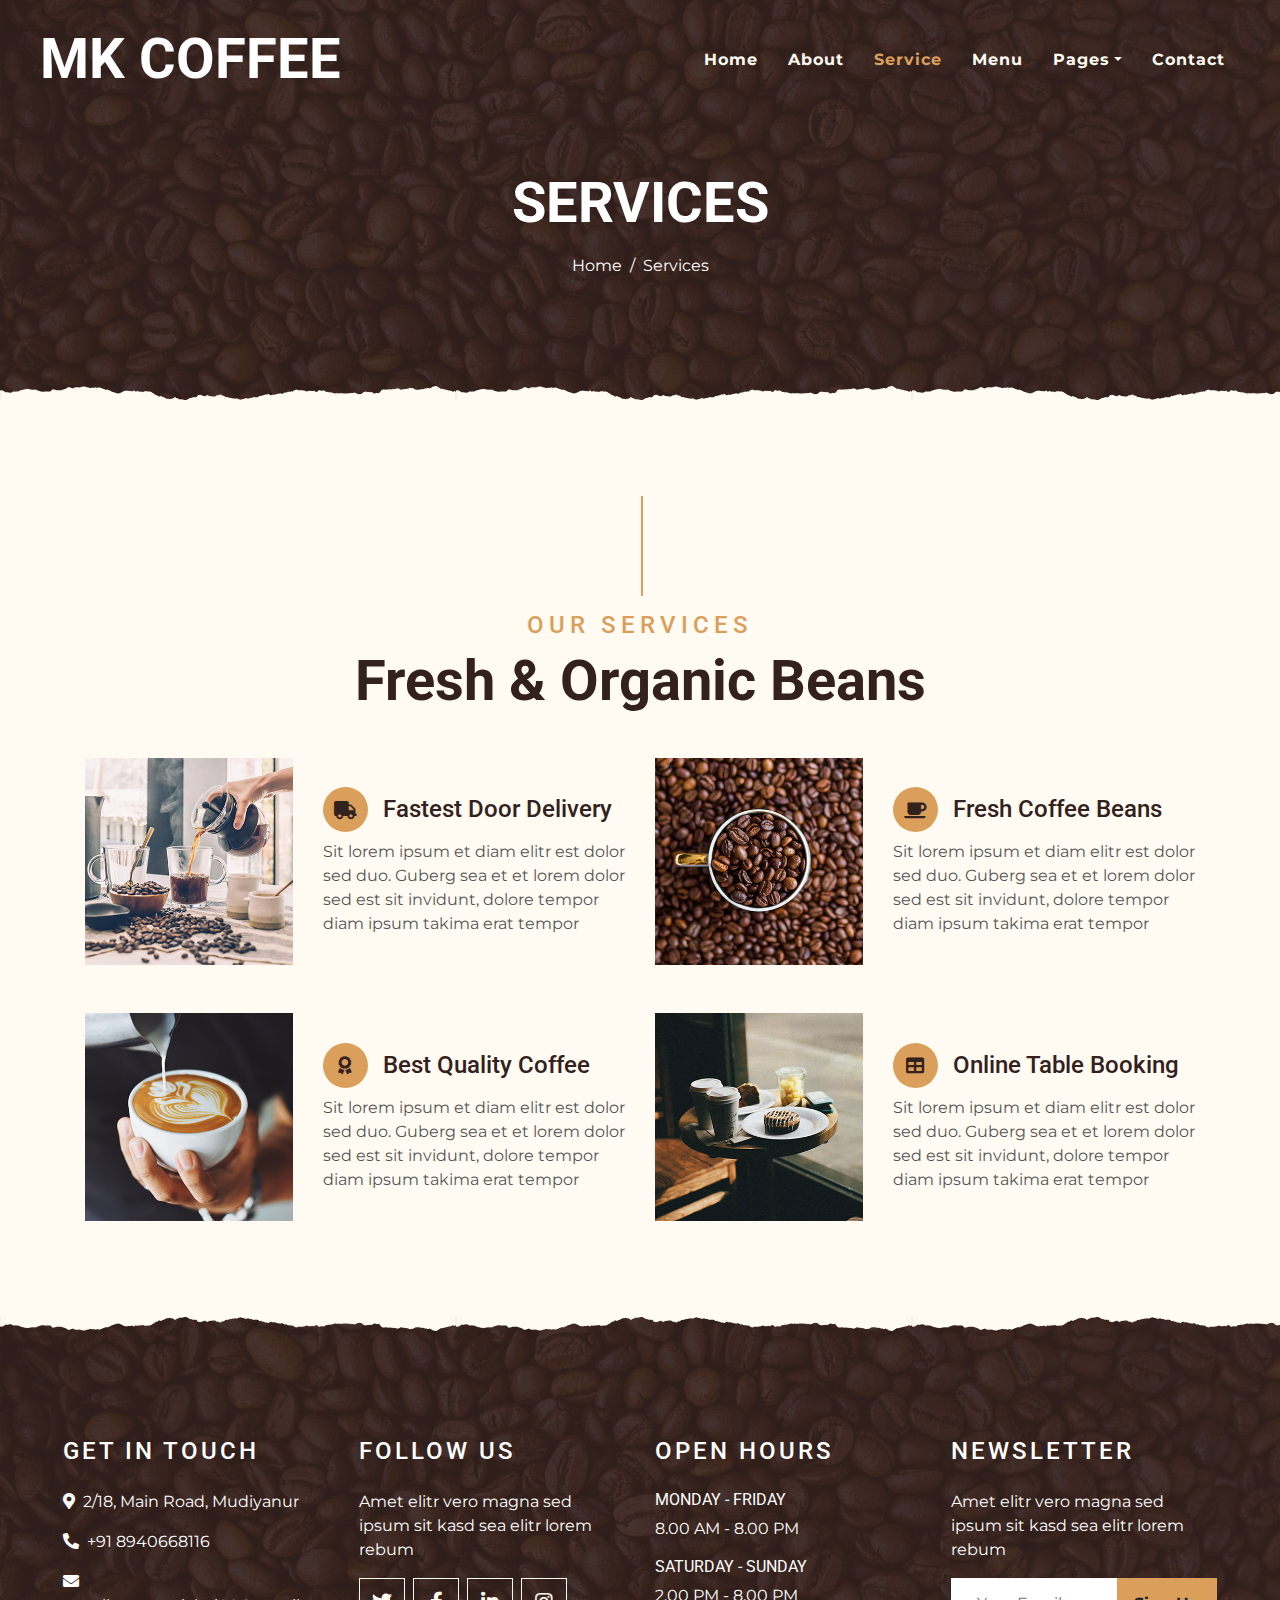
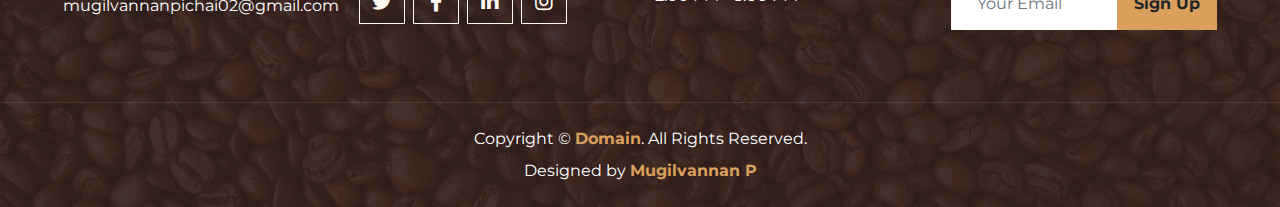
<file: service.html>
<!DOCTYPE html>
<html lang="en">

<head>
    <meta charset="utf-8">
    <title>KOPPEE - Coffee Shop HTML Template</title>
    <meta content="width=device-width, initial-scale=1.0" name="viewport">
    <meta content="Free Website Template" name="keywords">
    <meta content="Free Website Template" name="description">

    <!-- Favicon -->
    <link href="img/favicon.ico" rel="icon">

    <!-- Google Font -->
    <link rel="preconnect" href="https://fonts.gstatic.com">
    <link href="https://fonts.googleapis.com/css2?family=Montserrat:wght@200;400&family=Roboto:wght@400;500;700&display=swap" rel="stylesheet"> 

    <!-- Font Awesome -->
    <link href="https://cdnjs.cloudflare.com/ajax/libs/font-awesome/5.10.0/css/all.min.css" rel="stylesheet">

    <link rel="stylesheet" href="css/style.css">

</head>

<body>
    <!-- Navbar Start -->
    <div class="container-fluid p-0 nav-bar">
        <nav class="navbar navbar-expand-lg bg-none navbar-dark py-3">
            <a href="index.html" class="navbar-brand px-lg-4 m-0">
                <h1 class="m-0 display-4 text-uppercase text-white">MK Coffee</h1>
            </a>
            <button type="button" class="navbar-toggler" data-toggle="collapse" data-target="#navbarCollapse">
                <span class="navbar-toggler-icon"></span>
            </button>
            <div class="collapse navbar-collapse justify-content-between" id="navbarCollapse">
                <div class="navbar-nav ml-auto p-4">
                    <a href="index.html" class="nav-item nav-link">Home</a>
                    <a href="about.html" class="nav-item nav-link">About</a>
                    <a href="service.html" class="nav-item nav-link active">Service</a>
                    <a href="menu.html" class="nav-item nav-link">Menu</a>
                    <div class="nav-item dropdown">
                        <a href="#" class="nav-link dropdown-toggle" data-toggle="dropdown">Pages</a>
                        <div class="dropdown-menu text-capitalize">
                            <a href="reservation.html" class="dropdown-item">Reservation</a>
                            <a href="testimonial.html" class="dropdown-item">Testimonial</a>
                        </div>
                    </div>
                    <a href="contact.html" class="nav-item nav-link">Contact</a>
                </div>
            </div>
        </nav>
    </div>
    <!-- Navbar End -->


    <!-- Page Header Start -->
    <div class="container-fluid page-header mb-5 position-relative overlay-bottom">
        <div class="d-flex flex-column align-items-center justify-content-center pt-0 pt-lg-5" style="min-height: 400px">
            <h1 class="display-4 mb-3 mt-0 mt-lg-5 text-white text-uppercase">Services</h1>
            <div class="d-inline-flex mb-lg-5">
                <p class="m-0 text-white"><a class="text-white" href="">Home</a></p>
                <p class="m-0 text-white px-2">/</p>
                <p class="m-0 text-white">Services</p>
            </div>
        </div>
    </div>
    <!-- Page Header End -->


    <!-- Service Start -->
    <div class="container-fluid pt-5">
        <div class="container">
            <div class="section-title">
                <h4 class="text-primary text-uppercase" style="letter-spacing: 5px;">Our Services</h4>
                <h1 class="display-4">Fresh & Organic Beans</h1>
            </div>
            <div class="row">
                <div class="col-lg-6 mb-5">
                    <div class="row align-items-center">
                        <div class="col-sm-5">
                            <img class="img-fluid mb-3 mb-sm-0" src="img/service-1.jpg" alt="">
                        </div>
                        <div class="col-sm-7">
                            <h4><i class="fa fa-truck service-icon"></i>Fastest Door Delivery</h4>
                            <p class="m-0">Sit lorem ipsum et diam elitr est dolor sed duo. Guberg sea et et lorem dolor sed est sit
                                invidunt, dolore tempor diam ipsum takima erat tempor</p>
                        </div>
                    </div>
                </div>
                <div class="col-lg-6 mb-5">
                    <div class="row align-items-center">
                        <div class="col-sm-5">
                            <img class="img-fluid mb-3 mb-sm-0" src="img/service-2.jpg" alt="">
                        </div>
                        <div class="col-sm-7">
                            <h4><i class="fa fa-coffee service-icon"></i>Fresh Coffee Beans</h4>
                            <p class="m-0">Sit lorem ipsum et diam elitr est dolor sed duo. Guberg sea et et lorem dolor sed est sit
                                invidunt, dolore tempor diam ipsum takima erat tempor</p>
                        </div>
                    </div>
                </div>
                <div class="col-lg-6 mb-5">
                    <div class="row align-items-center">
                        <div class="col-sm-5">
                            <img class="img-fluid mb-3 mb-sm-0" src="img/service-3.jpg" alt="">
                        </div>
                        <div class="col-sm-7">
                            <h4><i class="fa fa-award service-icon"></i>Best Quality Coffee</h4>
                            <p class="m-0">Sit lorem ipsum et diam elitr est dolor sed duo. Guberg sea et et lorem dolor sed est sit
                                invidunt, dolore tempor diam ipsum takima erat tempor</p>
                        </div>
                    </div>
                </div>
                <div class="col-lg-6 mb-5">
                    <div class="row align-items-center">
                        <div class="col-sm-5">
                            <img class="img-fluid mb-3 mb-sm-0" src="img/service-4.jpg" alt="">
                        </div>
                        <div class="col-sm-7">
                            <h4><i class="fa fa-table service-icon"></i>Online Table Booking</h4>
                            <p class="m-0">Sit lorem ipsum et diam elitr est dolor sed duo. Guberg sea et et lorem dolor sed est sit
                                invidunt, dolore tempor diam ipsum takima erat tempor</p>
                        </div>
                    </div>
                </div>
            </div>
        </div>
    </div>
    <!-- Service End -->


    <!-- Footer Start -->
    <div class="container-fluid footer text-white mt-5 pt-5 px-0 position-relative overlay-top">
        <div class="row mx-0 pt-5 px-sm-3 px-lg-5 mt-4">
            <div class="col-lg-3 col-md-6 mb-5">
                <h4 class="text-white text-uppercase mb-4" style="letter-spacing: 3px;">Get In Touch</h4>
                <p><i class="fa fa-map-marker-alt mr-2"></i>2/18, Main Road, Mudiyanur</p>
                <p><i class="fa fa-phone-alt mr-2"></i>+91 8940668116</p>
                <p class="m-0"><i class="fa fa-envelope mr-2"></i>mugilvannanpichai02@gmail.com</p>
            </div>
            <div class="col-lg-3 col-md-6 mb-5">
                <h4 class="text-white text-uppercase mb-4" style="letter-spacing: 3px;">Follow Us</h4>
                <p>Amet elitr vero magna sed ipsum sit kasd sea elitr lorem rebum</p>
                <div class="d-flex justify-content-start">
                    <a class="btn btn-lg btn-outline-light btn-lg-square mr-2" href="https://x.com/mugilvannan2323"><i class="fab fa-twitter"></i></a>
                    <a class="btn btn-lg btn-outline-light btn-lg-square mr-2" href="#"><i class="fab fa-facebook-f"></i></a>
                    <a class="btn btn-lg btn-outline-light btn-lg-square mr-2" href="https://www.linkedin.com/in/mugilvannan-p-215559266/"><i class="fab fa-linkedin-in"></i></a>
                    <a class="btn btn-lg btn-outline-light btn-lg-square" href="https://www.instagram.com/micky_mouse.23/#"><i class="fab fa-instagram"></i></a>
                </div>
            </div>
            <div class="col-lg-3 col-md-6 mb-5">
                <h4 class="text-white text-uppercase mb-4" style="letter-spacing: 3px;">Open Hours</h4>
                <div>
                    <h6 class="text-white text-uppercase">Monday - Friday</h6>
                    <p>8.00 AM - 8.00 PM</p>
                    <h6 class="text-white text-uppercase">Saturday - Sunday</h6>
                    <p>2.00 PM - 8.00 PM</p>
                </div>
            </div>
            <div class="col-lg-3 col-md-6 mb-5">
                <h4 class="text-white text-uppercase mb-4" style="letter-spacing: 3px;">Newsletter</h4>
                <p>Amet elitr vero magna sed ipsum sit kasd sea elitr lorem rebum</p>
                <div class="w-100">
                    <div class="input-group">
                        <input type="text" class="form-control border-light" style="padding: 25px;" placeholder="Your Email">
                        <div class="input-group-append">
                            <button class="btn btn-primary font-weight-bold px-3">Sign Up</button>
                        </div>
                    </div>
                </div>
            </div>
        </div>
        <div class="container-fluid text-center text-white border-top mt-4 py-4 px-sm-3 px-md-5" style="border-color: rgba(256, 256, 256, .1) !important;">
            <p class="mb-2 text-white">Copyright &copy; <a class="font-weight-bold" href="#">Domain</a>. All Rights Reserved.</a></p>
            <p class="m-0 text-white">Designed by <a class="font-weight-bold" href="">Mugilvannan P</a></p>
        </div>
    </div>
    <!-- Footer End -->


    <!-- Back to Top -->
    <a href="#" class="btn btn-lg btn-primary btn-lg-square back-to-top"><i class="fa fa-angle-double-up"></i></a>


    <!-- JavaScript Libraries -->
    <script src="https://code.jquery.com/jquery-3.4.1.min.js"></script>
    <script src="https://stackpath.bootstrapcdn.com/bootstrap/4.4.1/js/bootstrap.bundle.min.js"></script>

    <!-- Template Javascript -->
    <script src="js/main.js"></script>
</body>

</html>
</file>
<file: css/style.css>
:root {
  --blue: #007bff;
  --indigo: #6610f2;
  --purple: #6f42c1;
  --pink: #e83e8c;
  --red: #dc3545;
  --orange: #fd7e14;
  --yellow: #ffc107;
  --green: #28a745;
  --teal: #20c997;
  --cyan: #17a2b8;
  --white: #fff;
  --gray: #6c757d;
  --gray-dark: #343a40;
  --primary: #DA9F5B;
  --secondary: #33211D;
  --success: #28a745;
  --info: #17a2b8;
  --warning: #ffc107;
  --danger: #dc3545;
  --light: #FFFBF2;
  --dark: #111111;
  --breakpoint-xs: 0;
  --breakpoint-sm: 576px;
  --breakpoint-md: 768px;
  --breakpoint-lg: 992px;
  --breakpoint-xl: 1200px;
  --font-family-sans-serif: "Montserrat", sans-serif;
  --font-family-monospace: SFMono-Regular, Menlo, Monaco, Consolas, "Liberation Mono", "Courier New", monospace;
}

*,
*::before,
*::after {
  box-sizing: border-box;
}

html {
  font-family: sans-serif;
  line-height: 1.15;
  -webkit-text-size-adjust: 100%;
  -webkit-tap-highlight-color: rgba(0, 0, 0, 0);
}

article, aside, figcaption, figure, footer, header, hgroup, main, nav, section {
  display: block;
}

body {
  margin: 0;
  font-family: "Montserrat", sans-serif;
  font-size: 1rem;
  font-weight: 400;
  line-height: 1.5;
  color: #555555;
  text-align: left;
  background-color: #FFFBF2;
}

[tabindex="-1"]:focus:not(:focus-visible) {
  outline: 0 !important;
}

hr {
  box-sizing: content-box;
  height: 0;
  overflow: visible;
}

h1, h2, h3, h4, h5, h6 {
  margin-top: 0;
  margin-bottom: 0.5rem;
}

p {
  margin-top: 0;
  margin-bottom: 1rem;
}

abbr[title],
abbr[data-original-title] {
  text-decoration: underline;
  text-decoration: underline dotted;
  cursor: help;
  border-bottom: 0;
  text-decoration-skip-ink: none;
}

address {
  margin-bottom: 1rem;
  font-style: normal;
  line-height: inherit;
}

ol,
ul,
dl {
  margin-top: 0;
  margin-bottom: 1rem;
}

ol ol,
ul ul,
ol ul,
ul ol {
  margin-bottom: 0;
}

dt {
  font-weight: 700;
}

dd {
  margin-bottom: .5rem;
  margin-left: 0;
}

blockquote {
  margin: 0 0 1rem;
}

b,
strong {
  font-weight: bolder;
}

small {
  font-size: 80%;
}

sub,
sup {
  position: relative;
  font-size: 75%;
  line-height: 0;
  vertical-align: baseline;
}

sub {
  bottom: -.25em;
}

sup {
  top: -.5em;
}

a {
  color: #DA9F5B;
  text-decoration: none;
  background-color: transparent;
}

a:hover {
  color: #be792b;
  text-decoration: underline;
}

a:not([href]):not([class]) {
  color: inherit;
  text-decoration: none;
}

a:not([href]):not([class]):hover {
  color: inherit;
  text-decoration: none;
}

pre,
code,
kbd,
samp {
  font-family: SFMono-Regular, Menlo, Monaco, Consolas, "Liberation Mono", "Courier New", monospace;
  font-size: 1em;
}

pre {
  margin-top: 0;
  margin-bottom: 1rem;
  overflow: auto;
  -ms-overflow-style: scrollbar;
}

figure {
  margin: 0 0 1rem;
}

img {
  vertical-align: middle;
  border-style: none;
}

svg {
  overflow: hidden;
  vertical-align: middle;
}

table {
  border-collapse: collapse;
}

caption {
  padding-top: 0.75rem;
  padding-bottom: 0.75rem;
  color: #6c757d;
  text-align: left;
  caption-side: bottom;
}

th {
  text-align: inherit;
  text-align: -webkit-match-parent;
}

label {
  display: inline-block;
  margin-bottom: 0.5rem;
}

button {
  border-radius: 0;
}

button:focus {
  outline: 1px dotted;
  outline: 5px auto -webkit-focus-ring-color;
}

input,
button,
select,
optgroup,
textarea {
  margin: 0;
  font-family: inherit;
  font-size: inherit;
  line-height: inherit;
}

button,
input {
  overflow: visible;
}

button,
select {
  text-transform: none;
}

[role="button"] {
  cursor: pointer;
}

select {
  word-wrap: normal;
}

button,
[type="button"],
[type="reset"],
[type="submit"] {
  -webkit-appearance: button;
}

button:not(:disabled),
[type="button"]:not(:disabled),
[type="reset"]:not(:disabled),
[type="submit"]:not(:disabled) {
  cursor: pointer;
}

button::-moz-focus-inner,
[type="button"]::-moz-focus-inner,
[type="reset"]::-moz-focus-inner,
[type="submit"]::-moz-focus-inner {
  padding: 0;
  border-style: none;
}

input[type="radio"],
input[type="checkbox"] {
  box-sizing: border-box;
  padding: 0;
}

textarea {
  overflow: auto;
  resize: vertical;
}

fieldset {
  min-width: 0;
  padding: 0;
  margin: 0;
  border: 0;
}

legend {
  display: block;
  width: 100%;
  max-width: 100%;
  padding: 0;
  margin-bottom: .5rem;
  font-size: 1.5rem;
  line-height: inherit;
  color: inherit;
  white-space: normal;
}

@media (max-width: 1200px) {
  legend {
    font-size: calc(1.275rem + 0.3vw) ;
  }
}

progress {
  vertical-align: baseline;
}

[type="number"]::-webkit-inner-spin-button,
[type="number"]::-webkit-outer-spin-button {
  height: auto;
}

[type="search"] {
  outline-offset: -2px;
  -webkit-appearance: none;
}

[type="search"]::-webkit-search-decoration {
  -webkit-appearance: none;
}

::-webkit-file-upload-button {
  font: inherit;
  -webkit-appearance: button;
}

output {
  display: inline-block;
}

summary {
  display: list-item;
  cursor: pointer;
}

template {
  display: none;
}

[hidden] {
  display: none !important;
}

h1, h2, h3, h4, h5, h6,
.h1, .h2, .h3, .h4, .h5, .h6 {
  margin-bottom: 0.5rem;
  font-family: "Roboto", sans-serif;
  font-weight: 500;
  line-height: 1.2;
  color: #33211D;
}

h1, .h1 {
  font-size: 2.5rem;
}

@media (max-width: 1200px) {
  h1, .h1 {
    font-size: calc(1.375rem + 1.5vw) ;
  }
}

h2, .h2 {
  font-size: 2rem;
}

@media (max-width: 1200px) {
  h2, .h2 {
    font-size: calc(1.325rem + 0.9vw) ;
  }
}

h3, .h3 {
  font-size: 1.75rem;
}

@media (max-width: 1200px) {
  h3, .h3 {
    font-size: calc(1.3rem + 0.6vw) ;
  }
}

h4, .h4 {
  font-size: 1.5rem;
}

@media (max-width: 1200px) {
  h4, .h4 {
    font-size: calc(1.275rem + 0.3vw) ;
  }
}

h5, .h5 {
  font-size: 1.25rem;
}

h6, .h6 {
  font-size: 1rem;
}

.lead {
  font-size: 1.25rem;
  font-weight: 300;
}

.display-1 {
  font-size: 8rem;
  font-weight: 300;
  line-height: 1.2;
}

@media (max-width: 1200px) {
  .display-1 {
    font-size: calc(1.925rem + 8.1vw) ;
  }
}

.display-2 {
  font-size: 5.5rem;
  font-weight: 300;
  line-height: 1.2;
}

@media (max-width: 1200px) {
  .display-2 {
    font-size: calc(1.675rem + 5.1vw) ;
  }
}

.display-3 {
  font-size: 4.5rem;
  font-weight: 300;
  line-height: 1.2;
}

@media (max-width: 1200px) {
  .display-3 {
    font-size: calc(1.575rem + 3.9vw) ;
  }
}

.display-4 {
  font-size: 3.5rem;
  font-weight: 300;
  line-height: 1.2;
}

@media (max-width: 1200px) {
  .display-4 {
    font-size: calc(1.475rem + 2.7vw) ;
  }
}

hr {
  margin-top: 1rem;
  margin-bottom: 1rem;
  border: 0;
  border-top: 1px solid rgba(0, 0, 0, 0.1);
}

small,
.small {
  font-size: 80%;
  font-weight: 400;
}

mark,
.mark {
  padding: 0.2em;
  background-color: #fcf8e3;
}

.list-unstyled {
  padding-left: 0;
  list-style: none;
}

.list-inline {
  padding-left: 0;
  list-style: none;
}

.list-inline-item {
  display: inline-block;
}

.list-inline-item:not(:last-child) {
  margin-right: 0.5rem;
}

.initialism {
  font-size: 90%;
  text-transform: uppercase;
}

.blockquote {
  margin-bottom: 1rem;
  font-size: 1.25rem;
}

.blockquote-footer {
  display: block;
  font-size: 80%;
  color: #6c757d;
}

.blockquote-footer::before {
  content: "\2014\00A0";
}

.img-fluid {
  max-width: 100%;
  height: auto;
}

.img-thumbnail {
  padding: 0.25rem;
  background-color: #FFFBF2;
  border: 1px solid #dee2e6;
  max-width: 100%;
  height: auto;
}

.figure {
  display: inline-block;
}

.figure-img {
  margin-bottom: 0.5rem;
  line-height: 1;
}

.figure-caption {
  font-size: 90%;
  color: #6c757d;
}

code {
  font-size: 87.5%;
  color: #e83e8c;
  word-wrap: break-word;
}

a > code {
  color: inherit;
}

kbd {
  padding: 0.2rem 0.4rem;
  font-size: 87.5%;
  color: #fff;
  background-color: #212529;
}

kbd kbd {
  padding: 0;
  font-size: 100%;
  font-weight: 700;
}

pre {
  display: block;
  font-size: 87.5%;
  color: #212529;
}

pre code {
  font-size: inherit;
  color: inherit;
  word-break: normal;
}

.pre-scrollable {
  max-height: 340px;
  overflow-y: scroll;
}

.container,
.container-fluid,
.container-sm,
.container-md,
.container-lg,
.container-xl {
  width: 100%;
  padding-right: 15px;
  padding-left: 15px;
  margin-right: auto;
  margin-left: auto;
}

@media (min-width: 576px) {
  .container, .container-sm {
    max-width: 540px;
  }
}

@media (min-width: 768px) {
  .container, .container-sm, .container-md {
    max-width: 720px;
  }
}

@media (min-width: 992px) {
  .container, .container-sm, .container-md, .container-lg {
    max-width: 960px;
  }
}

@media (min-width: 1200px) {
  .container, .container-sm, .container-md, .container-lg, .container-xl {
    max-width: 1140px;
  }
}

.row {
  display: flex;
  flex-wrap: wrap;
  margin-right: -15px;
  margin-left: -15px;
}

.no-gutters {
  margin-right: 0;
  margin-left: 0;
}

.no-gutters > .col,
.no-gutters > [class*="col-"] {
  padding-right: 0;
  padding-left: 0;
}

.col-1, .col-2, .col-3, .col-4, .col-5, .col-6, .col-7, .col-8, .col-9, .col-10, .col-11, .col-12, .col,
.col-auto, .col-sm-1, .col-sm-2, .col-sm-3, .col-sm-4, .col-sm-5, .col-sm-6, .col-sm-7, .col-sm-8, .col-sm-9, .col-sm-10, .col-sm-11, .col-sm-12, .col-sm,
.col-sm-auto, .col-md-1, .col-md-2, .col-md-3, .col-md-4, .col-md-5, .col-md-6, .col-md-7, .col-md-8, .col-md-9, .col-md-10, .col-md-11, .col-md-12, .col-md,
.col-md-auto, .col-lg-1, .col-lg-2, .col-lg-3, .col-lg-4, .col-lg-5, .col-lg-6, .col-lg-7, .col-lg-8, .col-lg-9, .col-lg-10, .col-lg-11, .col-lg-12, .col-lg,
.col-lg-auto, .col-xl-1, .col-xl-2, .col-xl-3, .col-xl-4, .col-xl-5, .col-xl-6, .col-xl-7, .col-xl-8, .col-xl-9, .col-xl-10, .col-xl-11, .col-xl-12, .col-xl,
.col-xl-auto {
  position: relative;
  width: 100%;
  padding-right: 15px;
  padding-left: 15px;
}

.col {
  flex-basis: 0;
  flex-grow: 1;
  max-width: 100%;
}

.row-cols-1 > * {
  flex: 0 0 100%;
  max-width: 100%;
}

.row-cols-2 > * {
  flex: 0 0 50%;
  max-width: 50%;
}

.row-cols-3 > * {
  flex: 0 0 33.33333%;
  max-width: 33.33333%;
}

.row-cols-4 > * {
  flex: 0 0 25%;
  max-width: 25%;
}

.row-cols-5 > * {
  flex: 0 0 20%;
  max-width: 20%;
}

.row-cols-6 > * {
  flex: 0 0 16.66667%;
  max-width: 16.66667%;
}

.col-auto {
  flex: 0 0 auto;
  width: auto;
  max-width: 100%;
}

.col-1 {
  flex: 0 0 8.33333%;
  max-width: 8.33333%;
}

.col-2 {
  flex: 0 0 16.66667%;
  max-width: 16.66667%;
}

.col-3 {
  flex: 0 0 25%;
  max-width: 25%;
}

.col-4 {
  flex: 0 0 33.33333%;
  max-width: 33.33333%;
}

.col-5 {
  flex: 0 0 41.66667%;
  max-width: 41.66667%;
}

.col-6 {
  flex: 0 0 50%;
  max-width: 50%;
}

.col-7 {
  flex: 0 0 58.33333%;
  max-width: 58.33333%;
}

.col-8 {
  flex: 0 0 66.66667%;
  max-width: 66.66667%;
}

.col-9 {
  flex: 0 0 75%;
  max-width: 75%;
}

.col-10 {
  flex: 0 0 83.33333%;
  max-width: 83.33333%;
}

.col-11 {
  flex: 0 0 91.66667%;
  max-width: 91.66667%;
}

.col-12 {
  flex: 0 0 100%;
  max-width: 100%;
}

.order-first {
  order: -1;
}

.order-last {
  order: 13;
}

.order-0 {
  order: 0;
}

.order-1 {
  order: 1;
}

.order-2 {
  order: 2;
}

.order-3 {
  order: 3;
}

.order-4 {
  order: 4;
}

.order-5 {
  order: 5;
}

.order-6 {
  order: 6;
}

.order-7 {
  order: 7;
}

.order-8 {
  order: 8;
}

.order-9 {
  order: 9;
}

.order-10 {
  order: 10;
}

.order-11 {
  order: 11;
}

.order-12 {
  order: 12;
}

.offset-1 {
  margin-left: 8.33333%;
}

.offset-2 {
  margin-left: 16.66667%;
}

.offset-3 {
  margin-left: 25%;
}

.offset-4 {
  margin-left: 33.33333%;
}

.offset-5 {
  margin-left: 41.66667%;
}

.offset-6 {
  margin-left: 50%;
}

.offset-7 {
  margin-left: 58.33333%;
}

.offset-8 {
  margin-left: 66.66667%;
}

.offset-9 {
  margin-left: 75%;
}

.offset-10 {
  margin-left: 83.33333%;
}

.offset-11 {
  margin-left: 91.66667%;
}

@media (min-width: 576px) {
  .col-sm {
    flex-basis: 0;
    flex-grow: 1;
    max-width: 100%;
  }
  .row-cols-sm-1 > * {
    flex: 0 0 100%;
    max-width: 100%;
  }
  .row-cols-sm-2 > * {
    flex: 0 0 50%;
    max-width: 50%;
  }
  .row-cols-sm-3 > * {
    flex: 0 0 33.33333%;
    max-width: 33.33333%;
  }
  .row-cols-sm-4 > * {
    flex: 0 0 25%;
    max-width: 25%;
  }
  .row-cols-sm-5 > * {
    flex: 0 0 20%;
    max-width: 20%;
  }
  .row-cols-sm-6 > * {
    flex: 0 0 16.66667%;
    max-width: 16.66667%;
  }
  .col-sm-auto {
    flex: 0 0 auto;
    width: auto;
    max-width: 100%;
  }
  .col-sm-1 {
    flex: 0 0 8.33333%;
    max-width: 8.33333%;
  }
  .col-sm-2 {
    flex: 0 0 16.66667%;
    max-width: 16.66667%;
  }
  .col-sm-3 {
    flex: 0 0 25%;
    max-width: 25%;
  }
  .col-sm-4 {
    flex: 0 0 33.33333%;
    max-width: 33.33333%;
  }
  .col-sm-5 {
    flex: 0 0 41.66667%;
    max-width: 41.66667%;
  }
  .col-sm-6 {
    flex: 0 0 50%;
    max-width: 50%;
  }
  .col-sm-7 {
    flex: 0 0 58.33333%;
    max-width: 58.33333%;
  }
  .col-sm-8 {
    flex: 0 0 66.66667%;
    max-width: 66.66667%;
  }
  .col-sm-9 {
    flex: 0 0 75%;
    max-width: 75%;
  }
  .col-sm-10 {
    flex: 0 0 83.33333%;
    max-width: 83.33333%;
  }
  .col-sm-11 {
    flex: 0 0 91.66667%;
    max-width: 91.66667%;
  }
  .col-sm-12 {
    flex: 0 0 100%;
    max-width: 100%;
  }
  .order-sm-first {
    order: -1;
  }
  .order-sm-last {
    order: 13;
  }
  .order-sm-0 {
    order: 0;
  }
  .order-sm-1 {
    order: 1;
  }
  .order-sm-2 {
    order: 2;
  }
  .order-sm-3 {
    order: 3;
  }
  .order-sm-4 {
    order: 4;
  }
  .order-sm-5 {
    order: 5;
  }
  .order-sm-6 {
    order: 6;
  }
  .order-sm-7 {
    order: 7;
  }
  .order-sm-8 {
    order: 8;
  }
  .order-sm-9 {
    order: 9;
  }
  .order-sm-10 {
    order: 10;
  }
  .order-sm-11 {
    order: 11;
  }
  .order-sm-12 {
    order: 12;
  }
  .offset-sm-0 {
    margin-left: 0;
  }
  .offset-sm-1 {
    margin-left: 8.33333%;
  }
  .offset-sm-2 {
    margin-left: 16.66667%;
  }
  .offset-sm-3 {
    margin-left: 25%;
  }
  .offset-sm-4 {
    margin-left: 33.33333%;
  }
  .offset-sm-5 {
    margin-left: 41.66667%;
  }
  .offset-sm-6 {
    margin-left: 50%;
  }
  .offset-sm-7 {
    margin-left: 58.33333%;
  }
  .offset-sm-8 {
    margin-left: 66.66667%;
  }
  .offset-sm-9 {
    margin-left: 75%;
  }
  .offset-sm-10 {
    margin-left: 83.33333%;
  }
  .offset-sm-11 {
    margin-left: 91.66667%;
  }
}

@media (min-width: 768px) {
  .col-md {
    flex-basis: 0;
    flex-grow: 1;
    max-width: 100%;
  }
  .row-cols-md-1 > * {
    flex: 0 0 100%;
    max-width: 100%;
  }
  .row-cols-md-2 > * {
    flex: 0 0 50%;
    max-width: 50%;
  }
  .row-cols-md-3 > * {
    flex: 0 0 33.33333%;
    max-width: 33.33333%;
  }
  .row-cols-md-4 > * {
    flex: 0 0 25%;
    max-width: 25%;
  }
  .row-cols-md-5 > * {
    flex: 0 0 20%;
    max-width: 20%;
  }
  .row-cols-md-6 > * {
    flex: 0 0 16.66667%;
    max-width: 16.66667%;
  }
  .col-md-auto {
    flex: 0 0 auto;
    width: auto;
    max-width: 100%;
  }
  .col-md-1 {
    flex: 0 0 8.33333%;
    max-width: 8.33333%;
  }
  .col-md-2 {
    flex: 0 0 16.66667%;
    max-width: 16.66667%;
  }
  .col-md-3 {
    flex: 0 0 25%;
    max-width: 25%;
  }
  .col-md-4 {
    flex: 0 0 33.33333%;
    max-width: 33.33333%;
  }
  .col-md-5 {
    flex: 0 0 41.66667%;
    max-width: 41.66667%;
  }
  .col-md-6 {
    flex: 0 0 50%;
    max-width: 50%;
  }
  .col-md-7 {
    flex: 0 0 58.33333%;
    max-width: 58.33333%;
  }
  .col-md-8 {
    flex: 0 0 66.66667%;
    max-width: 66.66667%;
  }
  .col-md-9 {
    flex: 0 0 75%;
    max-width: 75%;
  }
  .col-md-10 {
    flex: 0 0 83.33333%;
    max-width: 83.33333%;
  }
  .col-md-11 {
    flex: 0 0 91.66667%;
    max-width: 91.66667%;
  }
  .col-md-12 {
    flex: 0 0 100%;
    max-width: 100%;
  }
  .order-md-first {
    order: -1;
  }
  .order-md-last {
    order: 13;
  }
  .order-md-0 {
    order: 0;
  }
  .order-md-1 {
    order: 1;
  }
  .order-md-2 {
    order: 2;
  }
  .order-md-3 {
    order: 3;
  }
  .order-md-4 {
    order: 4;
  }
  .order-md-5 {
    order: 5;
  }
  .order-md-6 {
    order: 6;
  }
  .order-md-7 {
    order: 7;
  }
  .order-md-8 {
    order: 8;
  }
  .order-md-9 {
    order: 9;
  }
  .order-md-10 {
    order: 10;
  }
  .order-md-11 {
    order: 11;
  }
  .order-md-12 {
    order: 12;
  }
  .offset-md-0 {
    margin-left: 0;
  }
  .offset-md-1 {
    margin-left: 8.33333%;
  }
  .offset-md-2 {
    margin-left: 16.66667%;
  }
  .offset-md-3 {
    margin-left: 25%;
  }
  .offset-md-4 {
    margin-left: 33.33333%;
  }
  .offset-md-5 {
    margin-left: 41.66667%;
  }
  .offset-md-6 {
    margin-left: 50%;
  }
  .offset-md-7 {
    margin-left: 58.33333%;
  }
  .offset-md-8 {
    margin-left: 66.66667%;
  }
  .offset-md-9 {
    margin-left: 75%;
  }
  .offset-md-10 {
    margin-left: 83.33333%;
  }
  .offset-md-11 {
    margin-left: 91.66667%;
  }
}

@media (min-width: 992px) {
  .col-lg {
    flex-basis: 0;
    flex-grow: 1;
    max-width: 100%;
  }
  .row-cols-lg-1 > * {
    flex: 0 0 100%;
    max-width: 100%;
  }
  .row-cols-lg-2 > * {
    flex: 0 0 50%;
    max-width: 50%;
  }
  .row-cols-lg-3 > * {
    flex: 0 0 33.33333%;
    max-width: 33.33333%;
  }
  .row-cols-lg-4 > * {
    flex: 0 0 25%;
    max-width: 25%;
  }
  .row-cols-lg-5 > * {
    flex: 0 0 20%;
    max-width: 20%;
  }
  .row-cols-lg-6 > * {
    flex: 0 0 16.66667%;
    max-width: 16.66667%;
  }
  .col-lg-auto {
    flex: 0 0 auto;
    width: auto;
    max-width: 100%;
  }
  .col-lg-1 {
    flex: 0 0 8.33333%;
    max-width: 8.33333%;
  }
  .col-lg-2 {
    flex: 0 0 16.66667%;
    max-width: 16.66667%;
  }
  .col-lg-3 {
    flex: 0 0 25%;
    max-width: 25%;
  }
  .col-lg-4 {
    flex: 0 0 33.33333%;
    max-width: 33.33333%;
  }
  .col-lg-5 {
    flex: 0 0 41.66667%;
    max-width: 41.66667%;
  }
  .col-lg-6 {
    flex: 0 0 50%;
    max-width: 50%;
  }
  .col-lg-7 {
    flex: 0 0 58.33333%;
    max-width: 58.33333%;
  }
  .col-lg-8 {
    flex: 0 0 66.66667%;
    max-width: 66.66667%;
  }
  .col-lg-9 {
    flex: 0 0 75%;
    max-width: 75%;
  }
  .col-lg-10 {
    flex: 0 0 83.33333%;
    max-width: 83.33333%;
  }
  .col-lg-11 {
    flex: 0 0 91.66667%;
    max-width: 91.66667%;
  }
  .col-lg-12 {
    flex: 0 0 100%;
    max-width: 100%;
  }
  .order-lg-first {
    order: -1;
  }
  .order-lg-last {
    order: 13;
  }
  .order-lg-0 {
    order: 0;
  }
  .order-lg-1 {
    order: 1;
  }
  .order-lg-2 {
    order: 2;
  }
  .order-lg-3 {
    order: 3;
  }
  .order-lg-4 {
    order: 4;
  }
  .order-lg-5 {
    order: 5;
  }
  .order-lg-6 {
    order: 6;
  }
  .order-lg-7 {
    order: 7;
  }
  .order-lg-8 {
    order: 8;
  }
  .order-lg-9 {
    order: 9;
  }
  .order-lg-10 {
    order: 10;
  }
  .order-lg-11 {
    order: 11;
  }
  .order-lg-12 {
    order: 12;
  }
  .offset-lg-0 {
    margin-left: 0;
  }
  .offset-lg-1 {
    margin-left: 8.33333%;
  }
  .offset-lg-2 {
    margin-left: 16.66667%;
  }
  .offset-lg-3 {
    margin-left: 25%;
  }
  .offset-lg-4 {
    margin-left: 33.33333%;
  }
  .offset-lg-5 {
    margin-left: 41.66667%;
  }
  .offset-lg-6 {
    margin-left: 50%;
  }
  .offset-lg-7 {
    margin-left: 58.33333%;
  }
  .offset-lg-8 {
    margin-left: 66.66667%;
  }
  .offset-lg-9 {
    margin-left: 75%;
  }
  .offset-lg-10 {
    margin-left: 83.33333%;
  }
  .offset-lg-11 {
    margin-left: 91.66667%;
  }
}

@media (min-width: 1200px) {
  .col-xl {
    flex-basis: 0;
    flex-grow: 1;
    max-width: 100%;
  }
  .row-cols-xl-1 > * {
    flex: 0 0 100%;
    max-width: 100%;
  }
  .row-cols-xl-2 > * {
    flex: 0 0 50%;
    max-width: 50%;
  }
  .row-cols-xl-3 > * {
    flex: 0 0 33.33333%;
    max-width: 33.33333%;
  }
  .row-cols-xl-4 > * {
    flex: 0 0 25%;
    max-width: 25%;
  }
  .row-cols-xl-5 > * {
    flex: 0 0 20%;
    max-width: 20%;
  }
  .row-cols-xl-6 > * {
    flex: 0 0 16.66667%;
    max-width: 16.66667%;
  }
  .col-xl-auto {
    flex: 0 0 auto;
    width: auto;
    max-width: 100%;
  }
  .col-xl-1 {
    flex: 0 0 8.33333%;
    max-width: 8.33333%;
  }
  .col-xl-2 {
    flex: 0 0 16.66667%;
    max-width: 16.66667%;
  }
  .col-xl-3 {
    flex: 0 0 25%;
    max-width: 25%;
  }
  .col-xl-4 {
    flex: 0 0 33.33333%;
    max-width: 33.33333%;
  }
  .col-xl-5 {
    flex: 0 0 41.66667%;
    max-width: 41.66667%;
  }
  .col-xl-6 {
    flex: 0 0 50%;
    max-width: 50%;
  }
  .col-xl-7 {
    flex: 0 0 58.33333%;
    max-width: 58.33333%;
  }
  .col-xl-8 {
    flex: 0 0 66.66667%;
    max-width: 66.66667%;
  }
  .col-xl-9 {
    flex: 0 0 75%;
    max-width: 75%;
  }
  .col-xl-10 {
    flex: 0 0 83.33333%;
    max-width: 83.33333%;
  }
  .col-xl-11 {
    flex: 0 0 91.66667%;
    max-width: 91.66667%;
  }
  .col-xl-12 {
    flex: 0 0 100%;
    max-width: 100%;
  }
  .order-xl-first {
    order: -1;
  }
  .order-xl-last {
    order: 13;
  }
  .order-xl-0 {
    order: 0;
  }
  .order-xl-1 {
    order: 1;
  }
  .order-xl-2 {
    order: 2;
  }
  .order-xl-3 {
    order: 3;
  }
  .order-xl-4 {
    order: 4;
  }
  .order-xl-5 {
    order: 5;
  }
  .order-xl-6 {
    order: 6;
  }
  .order-xl-7 {
    order: 7;
  }
  .order-xl-8 {
    order: 8;
  }
  .order-xl-9 {
    order: 9;
  }
  .order-xl-10 {
    order: 10;
  }
  .order-xl-11 {
    order: 11;
  }
  .order-xl-12 {
    order: 12;
  }
  .offset-xl-0 {
    margin-left: 0;
  }
  .offset-xl-1 {
    margin-left: 8.33333%;
  }
  .offset-xl-2 {
    margin-left: 16.66667%;
  }
  .offset-xl-3 {
    margin-left: 25%;
  }
  .offset-xl-4 {
    margin-left: 33.33333%;
  }
  .offset-xl-5 {
    margin-left: 41.66667%;
  }
  .offset-xl-6 {
    margin-left: 50%;
  }
  .offset-xl-7 {
    margin-left: 58.33333%;
  }
  .offset-xl-8 {
    margin-left: 66.66667%;
  }
  .offset-xl-9 {
    margin-left: 75%;
  }
  .offset-xl-10 {
    margin-left: 83.33333%;
  }
  .offset-xl-11 {
    margin-left: 91.66667%;
  }
}

.table {
  width: 100%;
  margin-bottom: 1rem;
  color: #555555;
}

.table th,
.table td {
  padding: 0.75rem;
  vertical-align: top;
  border-top: 1px solid #dee2e6;
}

.table thead th {
  vertical-align: bottom;
  border-bottom: 2px solid #dee2e6;
}

.table tbody + tbody {
  border-top: 2px solid #dee2e6;
}

.table-sm th,
.table-sm td {
  padding: 0.3rem;
}

.table-bordered {
  border: 1px solid #dee2e6;
}

.table-bordered th,
.table-bordered td {
  border: 1px solid #dee2e6;
}

.table-bordered thead th,
.table-bordered thead td {
  border-bottom-width: 2px;
}

.table-borderless th,
.table-borderless td,
.table-borderless thead th,
.table-borderless tbody + tbody {
  border: 0;
}

.table-striped tbody tr:nth-of-type(odd) {
  background-color: rgba(0, 0, 0, 0.05);
}

.table-hover tbody tr:hover {
  color: #555555;
  background-color: rgba(0, 0, 0, 0.075);
}

.table-primary,
.table-primary > th,
.table-primary > td {
  background-color: #f5e4d1;
}

.table-primary th,
.table-primary td,
.table-primary thead th,
.table-primary tbody + tbody {
  border-color: #eccdaa;
}

.table-hover .table-primary:hover {
  background-color: #f0d8bc;
}

.table-hover .table-primary:hover > td,
.table-hover .table-primary:hover > th {
  background-color: #f0d8bc;
}

.table-secondary,
.table-secondary > th,
.table-secondary > td {
  background-color: #c6c1c0;
}

.table-secondary th,
.table-secondary td,
.table-secondary thead th,
.table-secondary tbody + tbody {
  border-color: #958c89;
}

.table-hover .table-secondary:hover {
  background-color: #bab4b3;
}

.table-hover .table-secondary:hover > td,
.table-hover .table-secondary:hover > th {
  background-color: #bab4b3;
}

.table-success,
.table-success > th,
.table-success > td {
  background-color: #c3e6cb;
}

.table-success th,
.table-success td,
.table-success thead th,
.table-success tbody + tbody {
  border-color: #8fd19e;
}

.table-hover .table-success:hover {
  background-color: #b1dfbb;
}

.table-hover .table-success:hover > td,
.table-hover .table-success:hover > th {
  background-color: #b1dfbb;
}

.table-info,
.table-info > th,
.table-info > td {
  background-color: #bee5eb;
}

.table-info th,
.table-info td,
.table-info thead th,
.table-info tbody + tbody {
  border-color: #86cfda;
}

.table-hover .table-info:hover {
  background-color: #abdde5;
}

.table-hover .table-info:hover > td,
.table-hover .table-info:hover > th {
  background-color: #abdde5;
}

.table-warning,
.table-warning > th,
.table-warning > td {
  background-color: #ffeeba;
}

.table-warning th,
.table-warning td,
.table-warning thead th,
.table-warning tbody + tbody {
  border-color: #ffdf7e;
}

.table-hover .table-warning:hover {
  background-color: #ffe8a1;
}

.table-hover .table-warning:hover > td,
.table-hover .table-warning:hover > th {
  background-color: #ffe8a1;
}

.table-danger,
.table-danger > th,
.table-danger > td {
  background-color: #f5c6cb;
}

.table-danger th,
.table-danger td,
.table-danger thead th,
.table-danger tbody + tbody {
  border-color: #ed969e;
}

.table-hover .table-danger:hover {
  background-color: #f1b0b7;
}

.table-hover .table-danger:hover > td,
.table-hover .table-danger:hover > th {
  background-color: #f1b0b7;
}

.table-light,
.table-light > th,
.table-light > td {
  background-color: #fffefb;
}

.table-light th,
.table-light td,
.table-light thead th,
.table-light tbody + tbody {
  border-color: #fffdf8;
}

.table-hover .table-light:hover {
  background-color: #fff8e2;
}

.table-hover .table-light:hover > td,
.table-hover .table-light:hover > th {
  background-color: #fff8e2;
}

.table-dark,
.table-dark > th,
.table-dark > td {
  background-color: #bcbcbc;
}

.table-dark th,
.table-dark td,
.table-dark thead th,
.table-dark tbody + tbody {
  border-color: #838383;
}

.table-hover .table-dark:hover {
  background-color: #afafaf;
}

.table-hover .table-dark:hover > td,
.table-hover .table-dark:hover > th {
  background-color: #afafaf;
}

.table-active,
.table-active > th,
.table-active > td {
  background-color: rgba(0, 0, 0, 0.075);
}

.table-hover .table-active:hover {
  background-color: rgba(0, 0, 0, 0.075);
}

.table-hover .table-active:hover > td,
.table-hover .table-active:hover > th {
  background-color: rgba(0, 0, 0, 0.075);
}

.table .thead-dark th {
  color: #fff;
  background-color: #343a40;
  border-color: #454d55;
}

.table .thead-light th {
  color: #495057;
  background-color: #e9ecef;
  border-color: #dee2e6;
}

.table-dark {
  color: #fff;
  background-color: #343a40;
}

.table-dark th,
.table-dark td,
.table-dark thead th {
  border-color: #454d55;
}

.table-dark.table-bordered {
  border: 0;
}

.table-dark.table-striped tbody tr:nth-of-type(odd) {
  background-color: rgba(255, 255, 255, 0.05);
}

.table-dark.table-hover tbody tr:hover {
  color: #fff;
  background-color: rgba(255, 255, 255, 0.075);
}

@media (max-width: 575.98px) {
  .table-responsive-sm {
    display: block;
    width: 100%;
    overflow-x: auto;
    -webkit-overflow-scrolling: touch;
  }
  .table-responsive-sm > .table-bordered {
    border: 0;
  }
}

@media (max-width: 767.98px) {
  .table-responsive-md {
    display: block;
    width: 100%;
    overflow-x: auto;
    -webkit-overflow-scrolling: touch;
  }
  .table-responsive-md > .table-bordered {
    border: 0;
  }
}

@media (max-width: 991.98px) {
  .table-responsive-lg {
    display: block;
    width: 100%;
    overflow-x: auto;
    -webkit-overflow-scrolling: touch;
  }
  .table-responsive-lg > .table-bordered {
    border: 0;
  }
}

@media (max-width: 1199.98px) {
  .table-responsive-xl {
    display: block;
    width: 100%;
    overflow-x: auto;
    -webkit-overflow-scrolling: touch;
  }
  .table-responsive-xl > .table-bordered {
    border: 0;
  }
}

.table-responsive {
  display: block;
  width: 100%;
  overflow-x: auto;
  -webkit-overflow-scrolling: touch;
}

.table-responsive > .table-bordered {
  border: 0;
}

.form-control {
  display: block;
  width: 100%;
  height: calc(1.5em + 0.75rem + 2px);
  padding: 0.375rem 0.75rem;
  font-size: 1rem;
  font-weight: 400;
  line-height: 1.5;
  color: #495057;
  background-color: #fff;
  background-clip: padding-box;
  border: 1px solid #ced4da;
  border-radius: 0;
  transition: border-color 0.15s ease-in-out, box-shadow 0.15s ease-in-out;
}

@media (prefers-reduced-motion: reduce) {
  .form-control {
    transition: none;
  }
}

.form-control::-ms-expand {
  background-color: transparent;
  border: 0;
}

.form-control:-moz-focusring {
  color: transparent;
  text-shadow: 0 0 0 #495057;
}

.form-control:focus {
  color: #495057;
  background-color: #fff;
  border-color: #f1dcc3;
  outline: 0;
  box-shadow: 0 0 0 0.2rem rgba(218, 159, 91, 0.25);
}

.form-control::placeholder {
  color: #6c757d;
  opacity: 1;
}

.form-control:disabled, .form-control[readonly] {
  background-color: #e9ecef;
  opacity: 1;
}

input[type="date"].form-control,
input[type="time"].form-control,
input[type="datetime-local"].form-control,
input[type="month"].form-control {
  appearance: none;
}

select.form-control:focus::-ms-value {
  color: #495057;
  background-color: #fff;
}

.form-control-file,
.form-control-range {
  display: block;
  width: 100%;
}

.col-form-label {
  padding-top: calc(0.375rem + 1px);
  padding-bottom: calc(0.375rem + 1px);
  margin-bottom: 0;
  font-size: inherit;
  line-height: 1.5;
}

.col-form-label-lg {
  padding-top: calc(0.5rem + 1px);
  padding-bottom: calc(0.5rem + 1px);
  font-size: 1.25rem;
  line-height: 1.5;
}

.col-form-label-sm {
  padding-top: calc(0.25rem + 1px);
  padding-bottom: calc(0.25rem + 1px);
  font-size: 0.875rem;
  line-height: 1.5;
}

.form-control-plaintext {
  display: block;
  width: 100%;
  padding: 0.375rem 0;
  margin-bottom: 0;
  font-size: 1rem;
  line-height: 1.5;
  color: #555555;
  background-color: transparent;
  border: solid transparent;
  border-width: 1px 0;
}

.form-control-plaintext.form-control-sm, .form-control-plaintext.form-control-lg {
  padding-right: 0;
  padding-left: 0;
}

.form-control-sm {
  height: calc(1.5em + 0.5rem + 2px);
  padding: 0.25rem 0.5rem;
  font-size: 0.875rem;
  line-height: 1.5;
}

.form-control-lg {
  height: calc(1.5em + 1rem + 2px);
  padding: 0.5rem 1rem;
  font-size: 1.25rem;
  line-height: 1.5;
}

select.form-control[size], select.form-control[multiple] {
  height: auto;
}

textarea.form-control {
  height: auto;
}

.form-group {
  margin-bottom: 1rem;
}

.form-text {
  display: block;
  margin-top: 0.25rem;
}

.form-row {
  display: flex;
  flex-wrap: wrap;
  margin-right: -5px;
  margin-left: -5px;
}

.form-row > .col,
.form-row > [class*="col-"] {
  padding-right: 5px;
  padding-left: 5px;
}

.form-check {
  position: relative;
  display: block;
  padding-left: 1.25rem;
}

.form-check-input {
  position: absolute;
  margin-top: 0.3rem;
  margin-left: -1.25rem;
}

.form-check-input[disabled] ~ .form-check-label,
.form-check-input:disabled ~ .form-check-label {
  color: #6c757d;
}

.form-check-label {
  margin-bottom: 0;
}

.form-check-inline {
  display: inline-flex;
  align-items: center;
  padding-left: 0;
  margin-right: 0.75rem;
}

.form-check-inline .form-check-input {
  position: static;
  margin-top: 0;
  margin-right: 0.3125rem;
  margin-left: 0;
}

.valid-feedback {
  display: none;
  width: 100%;
  margin-top: 0.25rem;
  font-size: 80%;
  color: #28a745;
}

.valid-tooltip {
  position: absolute;
  top: 100%;
  left: 0;
  z-index: 5;
  display: none;
  max-width: 100%;
  padding: 0.25rem 0.5rem;
  margin-top: .1rem;
  font-size: 0.875rem;
  line-height: 1.5;
  color: #fff;
  background-color: rgba(40, 167, 69, 0.9);
}

.was-validated :valid ~ .valid-feedback,
.was-validated :valid ~ .valid-tooltip,
.is-valid ~ .valid-feedback,
.is-valid ~ .valid-tooltip {
  display: block;
}

.was-validated .form-control:valid, .form-control.is-valid {
  border-color: #28a745;
  padding-right: calc(1.5em + 0.75rem);
  background-image: url("data:image/svg+xml,%3csvg xmlns='http://www.w3.org/2000/svg' width='8' height='8' viewBox='0 0 8 8'%3e%3cpath fill='%2328a745' d='M2.3 6.73L.6 4.53c-.4-1.04.46-1.4 1.1-.8l1.1 1.4 3.4-3.8c.6-.63 1.6-.27 1.2.7l-4 4.6c-.43.5-.8.4-1.1.1z'/%3e%3c/svg%3e");
  background-repeat: no-repeat;
  background-position: right calc(0.375em + 0.1875rem) center;
  background-size: calc(0.75em + 0.375rem) calc(0.75em + 0.375rem);
}

.was-validated .form-control:valid:focus, .form-control.is-valid:focus {
  border-color: #28a745;
  box-shadow: 0 0 0 0.2rem rgba(40, 167, 69, 0.25);
}

.was-validated textarea.form-control:valid, textarea.form-control.is-valid {
  padding-right: calc(1.5em + 0.75rem);
  background-position: top calc(0.375em + 0.1875rem) right calc(0.375em + 0.1875rem);
}

.was-validated .custom-select:valid, .custom-select.is-valid {
  border-color: #28a745;
  padding-right: calc(0.75em + 2.3125rem);
  background: url("data:image/svg+xml,%3csvg xmlns='http://www.w3.org/2000/svg' width='4' height='5' viewBox='0 0 4 5'%3e%3cpath fill='%23343a40' d='M2 0L0 2h4zm0 5L0 3h4z'/%3e%3c/svg%3e") no-repeat right 0.75rem center/8px 10px, url("data:image/svg+xml,%3csvg xmlns='http://www.w3.org/2000/svg' width='8' height='8' viewBox='0 0 8 8'%3e%3cpath fill='%2328a745' d='M2.3 6.73L.6 4.53c-.4-1.04.46-1.4 1.1-.8l1.1 1.4 3.4-3.8c.6-.63 1.6-.27 1.2.7l-4 4.6c-.43.5-.8.4-1.1.1z'/%3e%3c/svg%3e") #fff no-repeat center right 1.75rem/calc(0.75em + 0.375rem) calc(0.75em + 0.375rem);
}

.was-validated .custom-select:valid:focus, .custom-select.is-valid:focus {
  border-color: #28a745;
  box-shadow: 0 0 0 0.2rem rgba(40, 167, 69, 0.25);
}

.was-validated .form-check-input:valid ~ .form-check-label, .form-check-input.is-valid ~ .form-check-label {
  color: #28a745;
}

.was-validated .form-check-input:valid ~ .valid-feedback,
.was-validated .form-check-input:valid ~ .valid-tooltip, .form-check-input.is-valid ~ .valid-feedback,
.form-check-input.is-valid ~ .valid-tooltip {
  display: block;
}

.was-validated .custom-control-input:valid ~ .custom-control-label, .custom-control-input.is-valid ~ .custom-control-label {
  color: #28a745;
}

.was-validated .custom-control-input:valid ~ .custom-control-label::before, .custom-control-input.is-valid ~ .custom-control-label::before {
  border-color: #28a745;
}

.was-validated .custom-control-input:valid:checked ~ .custom-control-label::before, .custom-control-input.is-valid:checked ~ .custom-control-label::before {
  border-color: #34ce57;
  background-color: #34ce57;
}

.was-validated .custom-control-input:valid:focus ~ .custom-control-label::before, .custom-control-input.is-valid:focus ~ .custom-control-label::before {
  box-shadow: 0 0 0 0.2rem rgba(40, 167, 69, 0.25);
}

.was-validated .custom-control-input:valid:focus:not(:checked) ~ .custom-control-label::before, .custom-control-input.is-valid:focus:not(:checked) ~ .custom-control-label::before {
  border-color: #28a745;
}

.was-validated .custom-file-input:valid ~ .custom-file-label, .custom-file-input.is-valid ~ .custom-file-label {
  border-color: #28a745;
}

.was-validated .custom-file-input:valid:focus ~ .custom-file-label, .custom-file-input.is-valid:focus ~ .custom-file-label {
  border-color: #28a745;
  box-shadow: 0 0 0 0.2rem rgba(40, 167, 69, 0.25);
}

.invalid-feedback {
  display: none;
  width: 100%;
  margin-top: 0.25rem;
  font-size: 80%;
  color: #dc3545;
}

.invalid-tooltip {
  position: absolute;
  top: 100%;
  left: 0;
  z-index: 5;
  display: none;
  max-width: 100%;
  padding: 0.25rem 0.5rem;
  margin-top: .1rem;
  font-size: 0.875rem;
  line-height: 1.5;
  color: #fff;
  background-color: rgba(220, 53, 69, 0.9);
}

.was-validated :invalid ~ .invalid-feedback,
.was-validated :invalid ~ .invalid-tooltip,
.is-invalid ~ .invalid-feedback,
.is-invalid ~ .invalid-tooltip {
  display: block;
}

.was-validated .form-control:invalid, .form-control.is-invalid {
  border-color: #dc3545;
  padding-right: calc(1.5em + 0.75rem);
  background-image: url("data:image/svg+xml,%3csvg xmlns='http://www.w3.org/2000/svg' width='12' height='12' fill='none' stroke='%23dc3545' viewBox='0 0 12 12'%3e%3ccircle cx='6' cy='6' r='4.5'/%3e%3cpath stroke-linejoin='round' d='M5.8 3.6h.4L6 6.5z'/%3e%3ccircle cx='6' cy='8.2' r='.6' fill='%23dc3545' stroke='none'/%3e%3c/svg%3e");
  background-repeat: no-repeat;
  background-position: right calc(0.375em + 0.1875rem) center;
  background-size: calc(0.75em + 0.375rem) calc(0.75em + 0.375rem);
}

.was-validated .form-control:invalid:focus, .form-control.is-invalid:focus {
  border-color: #dc3545;
  box-shadow: 0 0 0 0.2rem rgba(220, 53, 69, 0.25);
}

.was-validated textarea.form-control:invalid, textarea.form-control.is-invalid {
  padding-right: calc(1.5em + 0.75rem);
  background-position: top calc(0.375em + 0.1875rem) right calc(0.375em + 0.1875rem);
}

.was-validated .custom-select:invalid, .custom-select.is-invalid {
  border-color: #dc3545;
  padding-right: calc(0.75em + 2.3125rem);
  background: url("data:image/svg+xml,%3csvg xmlns='http://www.w3.org/2000/svg' width='4' height='5' viewBox='0 0 4 5'%3e%3cpath fill='%23343a40' d='M2 0L0 2h4zm0 5L0 3h4z'/%3e%3c/svg%3e") no-repeat right 0.75rem center/8px 10px, url("data:image/svg+xml,%3csvg xmlns='http://www.w3.org/2000/svg' width='12' height='12' fill='none' stroke='%23dc3545' viewBox='0 0 12 12'%3e%3ccircle cx='6' cy='6' r='4.5'/%3e%3cpath stroke-linejoin='round' d='M5.8 3.6h.4L6 6.5z'/%3e%3ccircle cx='6' cy='8.2' r='.6' fill='%23dc3545' stroke='none'/%3e%3c/svg%3e") #fff no-repeat center right 1.75rem/calc(0.75em + 0.375rem) calc(0.75em + 0.375rem);
}

.was-validated .custom-select:invalid:focus, .custom-select.is-invalid:focus {
  border-color: #dc3545;
  box-shadow: 0 0 0 0.2rem rgba(220, 53, 69, 0.25);
}

.was-validated .form-check-input:invalid ~ .form-check-label, .form-check-input.is-invalid ~ .form-check-label {
  color: #dc3545;
}

.was-validated .form-check-input:invalid ~ .invalid-feedback,
.was-validated .form-check-input:invalid ~ .invalid-tooltip, .form-check-input.is-invalid ~ .invalid-feedback,
.form-check-input.is-invalid ~ .invalid-tooltip {
  display: block;
}

.was-validated .custom-control-input:invalid ~ .custom-control-label, .custom-control-input.is-invalid ~ .custom-control-label {
  color: #dc3545;
}

.was-validated .custom-control-input:invalid ~ .custom-control-label::before, .custom-control-input.is-invalid ~ .custom-control-label::before {
  border-color: #dc3545;
}

.was-validated .custom-control-input:invalid:checked ~ .custom-control-label::before, .custom-control-input.is-invalid:checked ~ .custom-control-label::before {
  border-color: #e4606d;
  background-color: #e4606d;
}

.was-validated .custom-control-input:invalid:focus ~ .custom-control-label::before, .custom-control-input.is-invalid:focus ~ .custom-control-label::before {
  box-shadow: 0 0 0 0.2rem rgba(220, 53, 69, 0.25);
}

.was-validated .custom-control-input:invalid:focus:not(:checked) ~ .custom-control-label::before, .custom-control-input.is-invalid:focus:not(:checked) ~ .custom-control-label::before {
  border-color: #dc3545;
}

.was-validated .custom-file-input:invalid ~ .custom-file-label, .custom-file-input.is-invalid ~ .custom-file-label {
  border-color: #dc3545;
}

.was-validated .custom-file-input:invalid:focus ~ .custom-file-label, .custom-file-input.is-invalid:focus ~ .custom-file-label {
  border-color: #dc3545;
  box-shadow: 0 0 0 0.2rem rgba(220, 53, 69, 0.25);
}

.form-inline {
  display: flex;
  flex-flow: row wrap;
  align-items: center;
}

.form-inline .form-check {
  width: 100%;
}

@media (min-width: 576px) {
  .form-inline label {
    display: flex;
    align-items: center;
    justify-content: center;
    margin-bottom: 0;
  }
  .form-inline .form-group {
    display: flex;
    flex: 0 0 auto;
    flex-flow: row wrap;
    align-items: center;
    margin-bottom: 0;
  }
  .form-inline .form-control {
    display: inline-block;
    width: auto;
    vertical-align: middle;
  }
  .form-inline .form-control-plaintext {
    display: inline-block;
  }
  .form-inline .input-group,
  .form-inline .custom-select {
    width: auto;
  }
  .form-inline .form-check {
    display: flex;
    align-items: center;
    justify-content: center;
    width: auto;
    padding-left: 0;
  }
  .form-inline .form-check-input {
    position: relative;
    flex-shrink: 0;
    margin-top: 0;
    margin-right: 0.25rem;
    margin-left: 0;
  }
  .form-inline .custom-control {
    align-items: center;
    justify-content: center;
  }
  .form-inline .custom-control-label {
    margin-bottom: 0;
  }
}

.btn {
  display: inline-block;
  font-weight: 400;
  color: #555555;
  text-align: center;
  vertical-align: middle;
  user-select: none;
  background-color: transparent;
  border: 1px solid transparent;
  padding: 0.375rem 0.75rem;
  font-size: 1rem;
  line-height: 1.5;
  border-radius: 0;
  transition: color 0.15s ease-in-out, background-color 0.15s ease-in-out, border-color 0.15s ease-in-out, box-shadow 0.15s ease-in-out;
}

@media (prefers-reduced-motion: reduce) {
  .btn {
    transition: none;
  }
}

.btn:hover {
  color: #555555;
  text-decoration: none;
}

.btn:focus, .btn.focus {
  outline: 0;
  box-shadow: 0 0 0 0.2rem rgba(218, 159, 91, 0.25);
}

.btn.disabled, .btn:disabled {
  opacity: 0.65;
}

.btn:not(:disabled):not(.disabled) {
  cursor: pointer;
}

a.btn.disabled,
fieldset:disabled a.btn {
  pointer-events: none;
}

.btn-primary {
  color: #212529;
  background-color: #DA9F5B;
  border-color: #DA9F5B;
}

.btn-primary:hover {
  color: #212529;
  background-color: #d38d3c;
  border-color: #d18731;
}

.btn-primary:focus, .btn-primary.focus {
  color: #212529;
  background-color: #d38d3c;
  border-color: #d18731;
  box-shadow: 0 0 0 0.2rem rgba(190, 141, 84, 0.5);
}

.btn-primary.disabled, .btn-primary:disabled {
  color: #212529;
  background-color: #DA9F5B;
  border-color: #DA9F5B;
}

.btn-primary:not(:disabled):not(.disabled):active, .btn-primary:not(:disabled):not(.disabled).active,
.show > .btn-primary.dropdown-toggle {
  color: #fff;
  background-color: #d18731;
  border-color: #c8802d;
}

.btn-primary:not(:disabled):not(.disabled):active:focus, .btn-primary:not(:disabled):not(.disabled).active:focus,
.show > .btn-primary.dropdown-toggle:focus {
  box-shadow: 0 0 0 0.2rem rgba(190, 141, 84, 0.5);
}

.btn-secondary {
  color: #fff;
  background-color: #33211D;
  border-color: #33211D;
}

.btn-secondary:hover {
  color: #fff;
  background-color: #1b110f;
  border-color: #120c0b;
}

.btn-secondary:focus, .btn-secondary.focus {
  color: #fff;
  background-color: #1b110f;
  border-color: #120c0b;
  box-shadow: 0 0 0 0.2rem rgba(82, 66, 63, 0.5);
}

.btn-secondary.disabled, .btn-secondary:disabled {
  color: #fff;
  background-color: #33211D;
  border-color: #33211D;
}

.btn-secondary:not(:disabled):not(.disabled):active, .btn-secondary:not(:disabled):not(.disabled).active,
.show > .btn-secondary.dropdown-toggle {
  color: #fff;
  background-color: #120c0b;
  border-color: #0a0706;
}

.btn-secondary:not(:disabled):not(.disabled):active:focus, .btn-secondary:not(:disabled):not(.disabled).active:focus,
.show > .btn-secondary.dropdown-toggle:focus {
  box-shadow: 0 0 0 0.2rem rgba(82, 66, 63, 0.5);
}

.btn-success {
  color: #fff;
  background-color: #28a745;
  border-color: #28a745;
}

.btn-success:hover {
  color: #fff;
  background-color: #218838;
  border-color: #1e7e34;
}

.btn-success:focus, .btn-success.focus {
  color: #fff;
  background-color: #218838;
  border-color: #1e7e34;
  box-shadow: 0 0 0 0.2rem rgba(72, 180, 97, 0.5);
}

.btn-success.disabled, .btn-success:disabled {
  color: #fff;
  background-color: #28a745;
  border-color: #28a745;
}

.btn-success:not(:disabled):not(.disabled):active, .btn-success:not(:disabled):not(.disabled).active,
.show > .btn-success.dropdown-toggle {
  color: #fff;
  background-color: #1e7e34;
  border-color: #1c7430;
}

.btn-success:not(:disabled):not(.disabled):active:focus, .btn-success:not(:disabled):not(.disabled).active:focus,
.show > .btn-success.dropdown-toggle:focus {
  box-shadow: 0 0 0 0.2rem rgba(72, 180, 97, 0.5);
}

.btn-info {
  color: #fff;
  background-color: #17a2b8;
  border-color: #17a2b8;
}

.btn-info:hover {
  color: #fff;
  background-color: #138496;
  border-color: #117a8b;
}

.btn-info:focus, .btn-info.focus {
  color: #fff;
  background-color: #138496;
  border-color: #117a8b;
  box-shadow: 0 0 0 0.2rem rgba(58, 176, 195, 0.5);
}

.btn-info.disabled, .btn-info:disabled {
  color: #fff;
  background-color: #17a2b8;
  border-color: #17a2b8;
}

.btn-info:not(:disabled):not(.disabled):active, .btn-info:not(:disabled):not(.disabled).active,
.show > .btn-info.dropdown-toggle {
  color: #fff;
  background-color: #117a8b;
  border-color: #10707f;
}

.btn-info:not(:disabled):not(.disabled):active:focus, .btn-info:not(:disabled):not(.disabled).active:focus,
.show > .btn-info.dropdown-toggle:focus {
  box-shadow: 0 0 0 0.2rem rgba(58, 176, 195, 0.5);
}

.btn-warning {
  color: #212529;
  background-color: #ffc107;
  border-color: #ffc107;
}

.btn-warning:hover {
  color: #212529;
  background-color: #e0a800;
  border-color: #d39e00;
}

.btn-warning:focus, .btn-warning.focus {
  color: #212529;
  background-color: #e0a800;
  border-color: #d39e00;
  box-shadow: 0 0 0 0.2rem rgba(222, 170, 12, 0.5);
}

.btn-warning.disabled, .btn-warning:disabled {
  color: #212529;
  background-color: #ffc107;
  border-color: #ffc107;
}

.btn-warning:not(:disabled):not(.disabled):active, .btn-warning:not(:disabled):not(.disabled).active,
.show > .btn-warning.dropdown-toggle {
  color: #212529;
  background-color: #d39e00;
  border-color: #c69500;
}

.btn-warning:not(:disabled):not(.disabled):active:focus, .btn-warning:not(:disabled):not(.disabled).active:focus,
.show > .btn-warning.dropdown-toggle:focus {
  box-shadow: 0 0 0 0.2rem rgba(222, 170, 12, 0.5);
}

.btn-danger {
  color: #fff;
  background-color: #dc3545;
  border-color: #dc3545;
}

.btn-danger:hover {
  color: #fff;
  background-color: #c82333;
  border-color: #bd2130;
}

.btn-danger:focus, .btn-danger.focus {
  color: #fff;
  background-color: #c82333;
  border-color: #bd2130;
  box-shadow: 0 0 0 0.2rem rgba(225, 83, 97, 0.5);
}

.btn-danger.disabled, .btn-danger:disabled {
  color: #fff;
  background-color: #dc3545;
  border-color: #dc3545;
}

.btn-danger:not(:disabled):not(.disabled):active, .btn-danger:not(:disabled):not(.disabled).active,
.show > .btn-danger.dropdown-toggle {
  color: #fff;
  background-color: #bd2130;
  border-color: #b21f2d;
}

.btn-danger:not(:disabled):not(.disabled):active:focus, .btn-danger:not(:disabled):not(.disabled).active:focus,
.show > .btn-danger.dropdown-toggle:focus {
  box-shadow: 0 0 0 0.2rem rgba(225, 83, 97, 0.5);
}

.btn-light {
  color: #212529;
  background-color: #FFFBF2;
  border-color: #FFFBF2;
}

.btn-light:hover {
  color: #212529;
  background-color: #ffefcc;
  border-color: #ffebbf;
}

.btn-light:focus, .btn-light.focus {
  color: #212529;
  background-color: #ffefcc;
  border-color: #ffebbf;
  box-shadow: 0 0 0 0.2rem rgba(222, 219, 212, 0.5);
}

.btn-light.disabled, .btn-light:disabled {
  color: #212529;
  background-color: #FFFBF2;
  border-color: #FFFBF2;
}

.btn-light:not(:disabled):not(.disabled):active, .btn-light:not(:disabled):not(.disabled).active,
.show > .btn-light.dropdown-toggle {
  color: #212529;
  background-color: #ffebbf;
  border-color: #ffe7b2;
}

.btn-light:not(:disabled):not(.disabled):active:focus, .btn-light:not(:disabled):not(.disabled).active:focus,
.show > .btn-light.dropdown-toggle:focus {
  box-shadow: 0 0 0 0.2rem rgba(222, 219, 212, 0.5);
}

.btn-dark {
  color: #fff;
  background-color: #111111;
  border-color: #111111;
}

.btn-dark:hover {
  color: #fff;
  background-color: black;
  border-color: black;
}

.btn-dark:focus, .btn-dark.focus {
  color: #fff;
  background-color: black;
  border-color: black;
  box-shadow: 0 0 0 0.2rem rgba(53, 53, 53, 0.5);
}

.btn-dark.disabled, .btn-dark:disabled {
  color: #fff;
  background-color: #111111;
  border-color: #111111;
}

.btn-dark:not(:disabled):not(.disabled):active, .btn-dark:not(:disabled):not(.disabled).active,
.show > .btn-dark.dropdown-toggle {
  color: #fff;
  background-color: black;
  border-color: black;
}

.btn-dark:not(:disabled):not(.disabled):active:focus, .btn-dark:not(:disabled):not(.disabled).active:focus,
.show > .btn-dark.dropdown-toggle:focus {
  box-shadow: 0 0 0 0.2rem rgba(53, 53, 53, 0.5);
}

.btn-outline-primary {
  color: #DA9F5B;
  border-color: #DA9F5B;
}

.btn-outline-primary:hover {
  color: #212529;
  background-color: #DA9F5B;
  border-color: #DA9F5B;
}

.btn-outline-primary:focus, .btn-outline-primary.focus {
  box-shadow: 0 0 0 0.2rem rgba(218, 159, 91, 0.5);
}

.btn-outline-primary.disabled, .btn-outline-primary:disabled {
  color: #DA9F5B;
  background-color: transparent;
}

.btn-outline-primary:not(:disabled):not(.disabled):active, .btn-outline-primary:not(:disabled):not(.disabled).active,
.show > .btn-outline-primary.dropdown-toggle {
  color: #212529;
  background-color: #DA9F5B;
  border-color: #DA9F5B;
}

.btn-outline-primary:not(:disabled):not(.disabled):active:focus, .btn-outline-primary:not(:disabled):not(.disabled).active:focus,
.show > .btn-outline-primary.dropdown-toggle:focus {
  box-shadow: 0 0 0 0.2rem rgba(218, 159, 91, 0.5);
}

.btn-outline-secondary {
  color: #33211D;
  border-color: #33211D;
}

.btn-outline-secondary:hover {
  color: #fff;
  background-color: #33211D;
  border-color: #33211D;
}

.btn-outline-secondary:focus, .btn-outline-secondary.focus {
  box-shadow: 0 0 0 0.2rem rgba(51, 33, 29, 0.5);
}

.btn-outline-secondary.disabled, .btn-outline-secondary:disabled {
  color: #33211D;
  background-color: transparent;
}

.btn-outline-secondary:not(:disabled):not(.disabled):active, .btn-outline-secondary:not(:disabled):not(.disabled).active,
.show > .btn-outline-secondary.dropdown-toggle {
  color: #fff;
  background-color: #33211D;
  border-color: #33211D;
}

.btn-outline-secondary:not(:disabled):not(.disabled):active:focus, .btn-outline-secondary:not(:disabled):not(.disabled).active:focus,
.show > .btn-outline-secondary.dropdown-toggle:focus {
  box-shadow: 0 0 0 0.2rem rgba(51, 33, 29, 0.5);
}

.btn-outline-success {
  color: #28a745;
  border-color: #28a745;
}

.btn-outline-success:hover {
  color: #fff;
  background-color: #28a745;
  border-color: #28a745;
}

.btn-outline-success:focus, .btn-outline-success.focus {
  box-shadow: 0 0 0 0.2rem rgba(40, 167, 69, 0.5);
}

.btn-outline-success.disabled, .btn-outline-success:disabled {
  color: #28a745;
  background-color: transparent;
}

.btn-outline-success:not(:disabled):not(.disabled):active, .btn-outline-success:not(:disabled):not(.disabled).active,
.show > .btn-outline-success.dropdown-toggle {
  color: #fff;
  background-color: #28a745;
  border-color: #28a745;
}

.btn-outline-success:not(:disabled):not(.disabled):active:focus, .btn-outline-success:not(:disabled):not(.disabled).active:focus,
.show > .btn-outline-success.dropdown-toggle:focus {
  box-shadow: 0 0 0 0.2rem rgba(40, 167, 69, 0.5);
}

.btn-outline-info {
  color: #17a2b8;
  border-color: #17a2b8;
}

.btn-outline-info:hover {
  color: #fff;
  background-color: #17a2b8;
  border-color: #17a2b8;
}

.btn-outline-info:focus, .btn-outline-info.focus {
  box-shadow: 0 0 0 0.2rem rgba(23, 162, 184, 0.5);
}

.btn-outline-info.disabled, .btn-outline-info:disabled {
  color: #17a2b8;
  background-color: transparent;
}

.btn-outline-info:not(:disabled):not(.disabled):active, .btn-outline-info:not(:disabled):not(.disabled).active,
.show > .btn-outline-info.dropdown-toggle {
  color: #fff;
  background-color: #17a2b8;
  border-color: #17a2b8;
}

.btn-outline-info:not(:disabled):not(.disabled):active:focus, .btn-outline-info:not(:disabled):not(.disabled).active:focus,
.show > .btn-outline-info.dropdown-toggle:focus {
  box-shadow: 0 0 0 0.2rem rgba(23, 162, 184, 0.5);
}

.btn-outline-warning {
  color: #ffc107;
  border-color: #ffc107;
}

.btn-outline-warning:hover {
  color: #212529;
  background-color: #ffc107;
  border-color: #ffc107;
}

.btn-outline-warning:focus, .btn-outline-warning.focus {
  box-shadow: 0 0 0 0.2rem rgba(255, 193, 7, 0.5);
}

.btn-outline-warning.disabled, .btn-outline-warning:disabled {
  color: #ffc107;
  background-color: transparent;
}

.btn-outline-warning:not(:disabled):not(.disabled):active, .btn-outline-warning:not(:disabled):not(.disabled).active,
.show > .btn-outline-warning.dropdown-toggle {
  color: #212529;
  background-color: #ffc107;
  border-color: #ffc107;
}

.btn-outline-warning:not(:disabled):not(.disabled):active:focus, .btn-outline-warning:not(:disabled):not(.disabled).active:focus,
.show > .btn-outline-warning.dropdown-toggle:focus {
  box-shadow: 0 0 0 0.2rem rgba(255, 193, 7, 0.5);
}

.btn-outline-danger {
  color: #dc3545;
  border-color: #dc3545;
}

.btn-outline-danger:hover {
  color: #fff;
  background-color: #dc3545;
  border-color: #dc3545;
}

.btn-outline-danger:focus, .btn-outline-danger.focus {
  box-shadow: 0 0 0 0.2rem rgba(220, 53, 69, 0.5);
}

.btn-outline-danger.disabled, .btn-outline-danger:disabled {
  color: #dc3545;
  background-color: transparent;
}

.btn-outline-danger:not(:disabled):not(.disabled):active, .btn-outline-danger:not(:disabled):not(.disabled).active,
.show > .btn-outline-danger.dropdown-toggle {
  color: #fff;
  background-color: #dc3545;
  border-color: #dc3545;
}

.btn-outline-danger:not(:disabled):not(.disabled):active:focus, .btn-outline-danger:not(:disabled):not(.disabled).active:focus,
.show > .btn-outline-danger.dropdown-toggle:focus {
  box-shadow: 0 0 0 0.2rem rgba(220, 53, 69, 0.5);
}

.btn-outline-light {
  color: #FFFBF2;
  border-color: #FFFBF2;
}

.btn-outline-light:hover {
  color: #212529;
  background-color: #FFFBF2;
  border-color: #FFFBF2;
}

.btn-outline-light:focus, .btn-outline-light.focus {
  box-shadow: 0 0 0 0.2rem rgba(255, 251, 242, 0.5);
}

.btn-outline-light.disabled, .btn-outline-light:disabled {
  color: #FFFBF2;
  background-color: transparent;
}

.btn-outline-light:not(:disabled):not(.disabled):active, .btn-outline-light:not(:disabled):not(.disabled).active,
.show > .btn-outline-light.dropdown-toggle {
  color: #212529;
  background-color: #FFFBF2;
  border-color: #FFFBF2;
}

.btn-outline-light:not(:disabled):not(.disabled):active:focus, .btn-outline-light:not(:disabled):not(.disabled).active:focus,
.show > .btn-outline-light.dropdown-toggle:focus {
  box-shadow: 0 0 0 0.2rem rgba(255, 251, 242, 0.5);
}

.btn-outline-dark {
  color: #111111;
  border-color: #111111;
}

.btn-outline-dark:hover {
  color: #fff;
  background-color: #111111;
  border-color: #111111;
}

.btn-outline-dark:focus, .btn-outline-dark.focus {
  box-shadow: 0 0 0 0.2rem rgba(17, 17, 17, 0.5);
}

.btn-outline-dark.disabled, .btn-outline-dark:disabled {
  color: #111111;
  background-color: transparent;
}

.btn-outline-dark:not(:disabled):not(.disabled):active, .btn-outline-dark:not(:disabled):not(.disabled).active,
.show > .btn-outline-dark.dropdown-toggle {
  color: #fff;
  background-color: #111111;
  border-color: #111111;
}

.btn-outline-dark:not(:disabled):not(.disabled):active:focus, .btn-outline-dark:not(:disabled):not(.disabled).active:focus,
.show > .btn-outline-dark.dropdown-toggle:focus {
  box-shadow: 0 0 0 0.2rem rgba(17, 17, 17, 0.5);
}

.btn-link {
  font-weight: 400;
  color: #DA9F5B;
  text-decoration: none;
}

.btn-link:hover {
  color: #be792b;
  text-decoration: underline;
}

.btn-link:focus, .btn-link.focus {
  text-decoration: underline;
}

.btn-link:disabled, .btn-link.disabled {
  color: #6c757d;
  pointer-events: none;
}

.btn-lg, .btn-group-lg > .btn {
  padding: 0.5rem 1rem;
  font-size: 1.25rem;
  line-height: 1.5;
  border-radius: 0;
}

.btn-sm, .btn-group-sm > .btn {
  padding: 0.25rem 0.5rem;
  font-size: 0.875rem;
  line-height: 1.5;
  border-radius: 0;
}

.btn-block {
  display: block;
  width: 100%;
}

.btn-block + .btn-block {
  margin-top: 0.5rem;
}

input[type="submit"].btn-block,
input[type="reset"].btn-block,
input[type="button"].btn-block {
  width: 100%;
}

.fade {
  transition: opacity 0.15s linear;
}

@media (prefers-reduced-motion: reduce) {
  .fade {
    transition: none;
  }
}

.fade:not(.show) {
  opacity: 0;
}

.collapse:not(.show) {
  display: none;
}

.collapsing {
  position: relative;
  height: 0;
  overflow: hidden;
  transition: height 0.35s ease;
}

@media (prefers-reduced-motion: reduce) {
  .collapsing {
    transition: none;
  }
}

.dropup,
.dropright,
.dropdown,
.dropleft {
  position: relative;
}

.dropdown-toggle {
  white-space: nowrap;
}

.dropdown-toggle::after {
  display: inline-block;
  margin-left: 0.255em;
  vertical-align: 0.255em;
  content: "";
  border-top: 0.3em solid;
  border-right: 0.3em solid transparent;
  border-bottom: 0;
  border-left: 0.3em solid transparent;
}

.dropdown-toggle:empty::after {
  margin-left: 0;
}

.dropdown-menu {
  position: absolute;
  top: 100%;
  left: 0;
  z-index: 1000;
  display: none;
  float: left;
  min-width: 10rem;
  padding: 0.5rem 0;
  margin: 0.125rem 0 0;
  font-size: 1rem;
  color: #555555;
  text-align: left;
  list-style: none;
  background-color: #fff;
  background-clip: padding-box;
  border: 1px solid rgba(0, 0, 0, 0.15);
}

.dropdown-menu-left {
  right: auto;
  left: 0;
}

.dropdown-menu-right {
  right: 0;
  left: auto;
}

@media (min-width: 576px) {
  .dropdown-menu-sm-left {
    right: auto;
    left: 0;
  }
  .dropdown-menu-sm-right {
    right: 0;
    left: auto;
  }
}

@media (min-width: 768px) {
  .dropdown-menu-md-left {
    right: auto;
    left: 0;
  }
  .dropdown-menu-md-right {
    right: 0;
    left: auto;
  }
}

@media (min-width: 992px) {
  .dropdown-menu-lg-left {
    right: auto;
    left: 0;
  }
  .dropdown-menu-lg-right {
    right: 0;
    left: auto;
  }
}

@media (min-width: 1200px) {
  .dropdown-menu-xl-left {
    right: auto;
    left: 0;
  }
  .dropdown-menu-xl-right {
    right: 0;
    left: auto;
  }
}

.dropup .dropdown-menu {
  top: auto;
  bottom: 100%;
  margin-top: 0;
  margin-bottom: 0.125rem;
}

.dropup .dropdown-toggle::after {
  display: inline-block;
  margin-left: 0.255em;
  vertical-align: 0.255em;
  content: "";
  border-top: 0;
  border-right: 0.3em solid transparent;
  border-bottom: 0.3em solid;
  border-left: 0.3em solid transparent;
}

.dropup .dropdown-toggle:empty::after {
  margin-left: 0;
}

.dropright .dropdown-menu {
  top: 0;
  right: auto;
  left: 100%;
  margin-top: 0;
  margin-left: 0.125rem;
}

.dropright .dropdown-toggle::after {
  display: inline-block;
  margin-left: 0.255em;
  vertical-align: 0.255em;
  content: "";
  border-top: 0.3em solid transparent;
  border-right: 0;
  border-bottom: 0.3em solid transparent;
  border-left: 0.3em solid;
}

.dropright .dropdown-toggle:empty::after {
  margin-left: 0;
}

.dropright .dropdown-toggle::after {
  vertical-align: 0;
}

.dropleft .dropdown-menu {
  top: 0;
  right: 100%;
  left: auto;
  margin-top: 0;
  margin-right: 0.125rem;
}

.dropleft .dropdown-toggle::after {
  display: inline-block;
  margin-left: 0.255em;
  vertical-align: 0.255em;
  content: "";
}

.dropleft .dropdown-toggle::after {
  display: none;
}

.dropleft .dropdown-toggle::before {
  display: inline-block;
  margin-right: 0.255em;
  vertical-align: 0.255em;
  content: "";
  border-top: 0.3em solid transparent;
  border-right: 0.3em solid;
  border-bottom: 0.3em solid transparent;
}

.dropleft .dropdown-toggle:empty::after {
  margin-left: 0;
}

.dropleft .dropdown-toggle::before {
  vertical-align: 0;
}

.dropdown-menu[x-placement^="top"], .dropdown-menu[x-placement^="right"], .dropdown-menu[x-placement^="bottom"], .dropdown-menu[x-placement^="left"] {
  right: auto;
  bottom: auto;
}

.dropdown-divider {
  height: 0;
  margin: 0.5rem 0;
  overflow: hidden;
  border-top: 1px solid #e9ecef;
}

.dropdown-item {
  display: block;
  width: 100%;
  padding: 0.25rem 1.5rem;
  clear: both;
  font-weight: 400;
  color: #212529;
  text-align: inherit;
  white-space: nowrap;
  background-color: transparent;
  border: 0;
}

.dropdown-item:hover, .dropdown-item:focus {
  color: #16181b;
  text-decoration: none;
  background-color: #f8f9fa;
}

.dropdown-item.active, .dropdown-item:active {
  color: #fff;
  text-decoration: none;
  background-color: #DA9F5B;
}

.dropdown-item.disabled, .dropdown-item:disabled {
  color: #6c757d;
  pointer-events: none;
  background-color: transparent;
}

.dropdown-menu.show {
  display: block;
}

.dropdown-header {
  display: block;
  padding: 0.5rem 1.5rem;
  margin-bottom: 0;
  font-size: 0.875rem;
  color: #6c757d;
  white-space: nowrap;
}

.dropdown-item-text {
  display: block;
  padding: 0.25rem 1.5rem;
  color: #212529;
}

.btn-group,
.btn-group-vertical {
  position: relative;
  display: inline-flex;
  vertical-align: middle;
}

.btn-group > .btn,
.btn-group-vertical > .btn {
  position: relative;
  flex: 1 1 auto;
}

.btn-group > .btn:hover,
.btn-group-vertical > .btn:hover {
  z-index: 1;
}

.btn-group > .btn:focus, .btn-group > .btn:active, .btn-group > .btn.active,
.btn-group-vertical > .btn:focus,
.btn-group-vertical > .btn:active,
.btn-group-vertical > .btn.active {
  z-index: 1;
}

.btn-toolbar {
  display: flex;
  flex-wrap: wrap;
  justify-content: flex-start;
}

.btn-toolbar .input-group {
  width: auto;
}

.btn-group > .btn:not(:first-child),
.btn-group > .btn-group:not(:first-child) {
  margin-left: -1px;
}

.dropdown-toggle-split {
  padding-right: 0.5625rem;
  padding-left: 0.5625rem;
}

.dropdown-toggle-split::after,
.dropup .dropdown-toggle-split::after,
.dropright .dropdown-toggle-split::after {
  margin-left: 0;
}

.dropleft .dropdown-toggle-split::before {
  margin-right: 0;
}

.btn-sm + .dropdown-toggle-split, .btn-group-sm > .btn + .dropdown-toggle-split {
  padding-right: 0.375rem;
  padding-left: 0.375rem;
}

.btn-lg + .dropdown-toggle-split, .btn-group-lg > .btn + .dropdown-toggle-split {
  padding-right: 0.75rem;
  padding-left: 0.75rem;
}

.btn-group-vertical {
  flex-direction: column;
  align-items: flex-start;
  justify-content: center;
}

.btn-group-vertical > .btn,
.btn-group-vertical > .btn-group {
  width: 100%;
}

.btn-group-vertical > .btn:not(:first-child),
.btn-group-vertical > .btn-group:not(:first-child) {
  margin-top: -1px;
}

.btn-group-toggle > .btn,
.btn-group-toggle > .btn-group > .btn {
  margin-bottom: 0;
}

.btn-group-toggle > .btn input[type="radio"],
.btn-group-toggle > .btn input[type="checkbox"],
.btn-group-toggle > .btn-group > .btn input[type="radio"],
.btn-group-toggle > .btn-group > .btn input[type="checkbox"] {
  position: absolute;
  clip: rect(0, 0, 0, 0);
  pointer-events: none;
}

.input-group {
  position: relative;
  display: flex;
  flex-wrap: wrap;
  align-items: stretch;
  width: 100%;
}

.input-group > .form-control,
.input-group > .form-control-plaintext,
.input-group > .custom-select,
.input-group > .custom-file {
  position: relative;
  flex: 1 1 auto;
  width: 1%;
  min-width: 0;
  margin-bottom: 0;
}

.input-group > .form-control + .form-control,
.input-group > .form-control + .custom-select,
.input-group > .form-control + .custom-file,
.input-group > .form-control-plaintext + .form-control,
.input-group > .form-control-plaintext + .custom-select,
.input-group > .form-control-plaintext + .custom-file,
.input-group > .custom-select + .form-control,
.input-group > .custom-select + .custom-select,
.input-group > .custom-select + .custom-file,
.input-group > .custom-file + .form-control,
.input-group > .custom-file + .custom-select,
.input-group > .custom-file + .custom-file {
  margin-left: -1px;
}

.input-group > .form-control:focus,
.input-group > .custom-select:focus,
.input-group > .custom-file .custom-file-input:focus ~ .custom-file-label {
  z-index: 3;
}

.input-group > .custom-file .custom-file-input:focus {
  z-index: 4;
}

.input-group > .custom-file {
  display: flex;
  align-items: center;
}

.input-group-prepend,
.input-group-append {
  display: flex;
}

.input-group-prepend .btn,
.input-group-append .btn {
  position: relative;
  z-index: 2;
}

.input-group-prepend .btn:focus,
.input-group-append .btn:focus {
  z-index: 3;
}

.input-group-prepend .btn + .btn,
.input-group-prepend .btn + .input-group-text,
.input-group-prepend .input-group-text + .input-group-text,
.input-group-prepend .input-group-text + .btn,
.input-group-append .btn + .btn,
.input-group-append .btn + .input-group-text,
.input-group-append .input-group-text + .input-group-text,
.input-group-append .input-group-text + .btn {
  margin-left: -1px;
}

.input-group-prepend {
  margin-right: -1px;
}

.input-group-append {
  margin-left: -1px;
}

.input-group-text {
  display: flex;
  align-items: center;
  padding: 0.375rem 0.75rem;
  margin-bottom: 0;
  font-size: 1rem;
  font-weight: 400;
  line-height: 1.5;
  color: #495057;
  text-align: center;
  white-space: nowrap;
  background-color: #e9ecef;
  border: 1px solid #ced4da;
}

.input-group-text input[type="radio"],
.input-group-text input[type="checkbox"] {
  margin-top: 0;
}

.input-group-lg > .form-control:not(textarea),
.input-group-lg > .custom-select {
  height: calc(1.5em + 1rem + 2px);
}

.input-group-lg > .form-control,
.input-group-lg > .custom-select,
.input-group-lg > .input-group-prepend > .input-group-text,
.input-group-lg > .input-group-append > .input-group-text,
.input-group-lg > .input-group-prepend > .btn,
.input-group-lg > .input-group-append > .btn {
  padding: 0.5rem 1rem;
  font-size: 1.25rem;
  line-height: 1.5;
}

.input-group-sm > .form-control:not(textarea),
.input-group-sm > .custom-select {
  height: calc(1.5em + 0.5rem + 2px);
}

.input-group-sm > .form-control,
.input-group-sm > .custom-select,
.input-group-sm > .input-group-prepend > .input-group-text,
.input-group-sm > .input-group-append > .input-group-text,
.input-group-sm > .input-group-prepend > .btn,
.input-group-sm > .input-group-append > .btn {
  padding: 0.25rem 0.5rem;
  font-size: 0.875rem;
  line-height: 1.5;
}

.input-group-lg > .custom-select,
.input-group-sm > .custom-select {
  padding-right: 1.75rem;
}

.custom-control {
  position: relative;
  z-index: 1;
  display: block;
  min-height: 1.5rem;
  padding-left: 1.5rem;
}

.custom-control-inline {
  display: inline-flex;
  margin-right: 1rem;
}

.custom-control-input {
  position: absolute;
  left: 0;
  z-index: -1;
  width: 1rem;
  height: 1.25rem;
  opacity: 0;
}

.custom-control-input:checked ~ .custom-control-label::before {
  color: #fff;
  border-color: #DA9F5B;
  background-color: #DA9F5B;
}

.custom-control-input:focus ~ .custom-control-label::before {
  box-shadow: 0 0 0 0.2rem rgba(218, 159, 91, 0.25);
}

.custom-control-input:focus:not(:checked) ~ .custom-control-label::before {
  border-color: #f1dcc3;
}

.custom-control-input:not(:disabled):active ~ .custom-control-label::before {
  color: #fff;
  background-color: #fbf4ed;
  border-color: #fbf4ed;
}

.custom-control-input[disabled] ~ .custom-control-label, .custom-control-input:disabled ~ .custom-control-label {
  color: #6c757d;
}

.custom-control-input[disabled] ~ .custom-control-label::before, .custom-control-input:disabled ~ .custom-control-label::before {
  background-color: #e9ecef;
}

.custom-control-label {
  position: relative;
  margin-bottom: 0;
  vertical-align: top;
}

.custom-control-label::before {
  position: absolute;
  top: 0.25rem;
  left: -1.5rem;
  display: block;
  width: 1rem;
  height: 1rem;
  pointer-events: none;
  content: "";
  background-color: #fff;
  border: #adb5bd solid 1px;
}

.custom-control-label::after {
  position: absolute;
  top: 0.25rem;
  left: -1.5rem;
  display: block;
  width: 1rem;
  height: 1rem;
  content: "";
  background: no-repeat 50% / 50% 50%;
}

.custom-checkbox .custom-control-input:checked ~ .custom-control-label::after {
  background-image: url("data:image/svg+xml,%3csvg xmlns='http://www.w3.org/2000/svg' width='8' height='8' viewBox='0 0 8 8'%3e%3cpath fill='%23fff' d='M6.564.75l-3.59 3.612-1.538-1.55L0 4.26l2.974 2.99L8 2.193z'/%3e%3c/svg%3e");
}

.custom-checkbox .custom-control-input:indeterminate ~ .custom-control-label::before {
  border-color: #DA9F5B;
  background-color: #DA9F5B;
}

.custom-checkbox .custom-control-input:indeterminate ~ .custom-control-label::after {
  background-image: url("data:image/svg+xml,%3csvg xmlns='http://www.w3.org/2000/svg' width='4' height='4' viewBox='0 0 4 4'%3e%3cpath stroke='%23fff' d='M0 2h4'/%3e%3c/svg%3e");
}

.custom-checkbox .custom-control-input:disabled:checked ~ .custom-control-label::before {
  background-color: rgba(218, 159, 91, 0.5);
}

.custom-checkbox .custom-control-input:disabled:indeterminate ~ .custom-control-label::before {
  background-color: rgba(218, 159, 91, 0.5);
}

.custom-radio .custom-control-label::before {
  border-radius: 50%;
}

.custom-radio .custom-control-input:checked ~ .custom-control-label::after {
  background-image: url("data:image/svg+xml,%3csvg xmlns='http://www.w3.org/2000/svg' width='12' height='12' viewBox='-4 -4 8 8'%3e%3ccircle r='3' fill='%23fff'/%3e%3c/svg%3e");
}

.custom-radio .custom-control-input:disabled:checked ~ .custom-control-label::before {
  background-color: rgba(218, 159, 91, 0.5);
}

.custom-switch {
  padding-left: 2.25rem;
}

.custom-switch .custom-control-label::before {
  left: -2.25rem;
  width: 1.75rem;
  pointer-events: all;
  border-radius: 0.5rem;
}

.custom-switch .custom-control-label::after {
  top: calc(0.25rem + 2px);
  left: calc(-2.25rem + 2px);
  width: calc(1rem - 4px);
  height: calc(1rem - 4px);
  background-color: #adb5bd;
  border-radius: 0.5rem;
  transition: transform 0.15s ease-in-out, background-color 0.15s ease-in-out, border-color 0.15s ease-in-out, box-shadow 0.15s ease-in-out;
}

@media (prefers-reduced-motion: reduce) {
  .custom-switch .custom-control-label::after {
    transition: none;
  }
}

.custom-switch .custom-control-input:checked ~ .custom-control-label::after {
  background-color: #fff;
  transform: translateX(0.75rem);
}

.custom-switch .custom-control-input:disabled:checked ~ .custom-control-label::before {
  background-color: rgba(218, 159, 91, 0.5);
}

.custom-select {
  display: inline-block;
  width: 100%;
  height: calc(1.5em + 0.75rem + 2px);
  padding: 0.375rem 1.75rem 0.375rem 0.75rem;
  font-size: 1rem;
  font-weight: 400;
  line-height: 1.5;
  color: #495057;
  vertical-align: middle;
  background: #fff url("data:image/svg+xml,%3csvg xmlns='http://www.w3.org/2000/svg' width='4' height='5' viewBox='0 0 4 5'%3e%3cpath fill='%23343a40' d='M2 0L0 2h4zm0 5L0 3h4z'/%3e%3c/svg%3e") no-repeat right 0.75rem center/8px 10px;
  border: 1px solid #ced4da;
  border-radius: 0;
  appearance: none;
}

.custom-select:focus {
  border-color: #f1dcc3;
  outline: 0;
  box-shadow: 0 0 0 0.2rem rgba(218, 159, 91, 0.25);
}

.custom-select:focus::-ms-value {
  color: #495057;
  background-color: #fff;
}

.custom-select[multiple], .custom-select[size]:not([size="1"]) {
  height: auto;
  padding-right: 0.75rem;
  background-image: none;
}

.custom-select:disabled {
  color: #6c757d;
  background-color: #e9ecef;
}

.custom-select::-ms-expand {
  display: none;
}

.custom-select:-moz-focusring {
  color: transparent;
  text-shadow: 0 0 0 #495057;
}

.custom-select-sm {
  height: calc(1.5em + 0.5rem + 2px);
  padding-top: 0.25rem;
  padding-bottom: 0.25rem;
  padding-left: 0.5rem;
  font-size: 0.875rem;
}

.custom-select-lg {
  height: calc(1.5em + 1rem + 2px);
  padding-top: 0.5rem;
  padding-bottom: 0.5rem;
  padding-left: 1rem;
  font-size: 1.25rem;
}

.custom-file {
  position: relative;
  display: inline-block;
  width: 100%;
  height: calc(1.5em + 0.75rem + 2px);
  margin-bottom: 0;
}

.custom-file-input {
  position: relative;
  z-index: 2;
  width: 100%;
  height: calc(1.5em + 0.75rem + 2px);
  margin: 0;
  opacity: 0;
}

.custom-file-input:focus ~ .custom-file-label {
  border-color: #f1dcc3;
  box-shadow: 0 0 0 0.2rem rgba(218, 159, 91, 0.25);
}

.custom-file-input[disabled] ~ .custom-file-label,
.custom-file-input:disabled ~ .custom-file-label {
  background-color: #e9ecef;
}

.custom-file-input:lang(en) ~ .custom-file-label::after {
  content: "Browse";
}

.custom-file-input ~ .custom-file-label[data-browse]::after {
  content: attr(data-browse);
}

.custom-file-label {
  position: absolute;
  top: 0;
  right: 0;
  left: 0;
  z-index: 1;
  height: calc(1.5em + 0.75rem + 2px);
  padding: 0.375rem 0.75rem;
  font-weight: 400;
  line-height: 1.5;
  color: #495057;
  background-color: #fff;
  border: 1px solid #ced4da;
}

.custom-file-label::after {
  position: absolute;
  top: 0;
  right: 0;
  bottom: 0;
  z-index: 3;
  display: block;
  height: calc(1.5em + 0.75rem);
  padding: 0.375rem 0.75rem;
  line-height: 1.5;
  color: #495057;
  content: "Browse";
  background-color: #e9ecef;
  border-left: inherit;
}

.custom-range {
  width: 100%;
  height: 1.4rem;
  padding: 0;
  background-color: transparent;
  appearance: none;
}

.custom-range:focus {
  outline: none;
}

.custom-range:focus::-webkit-slider-thumb {
  box-shadow: 0 0 0 1px #FFFBF2, 0 0 0 0.2rem rgba(218, 159, 91, 0.25);
}

.custom-range:focus::-moz-range-thumb {
  box-shadow: 0 0 0 1px #FFFBF2, 0 0 0 0.2rem rgba(218, 159, 91, 0.25);
}

.custom-range:focus::-ms-thumb {
  box-shadow: 0 0 0 1px #FFFBF2, 0 0 0 0.2rem rgba(218, 159, 91, 0.25);
}

.custom-range::-moz-focus-outer {
  border: 0;
}

.custom-range::-webkit-slider-thumb {
  width: 1rem;
  height: 1rem;
  margin-top: -0.25rem;
  background-color: #DA9F5B;
  border: 0;
  transition: background-color 0.15s ease-in-out, border-color 0.15s ease-in-out, box-shadow 0.15s ease-in-out;
  appearance: none;
}

@media (prefers-reduced-motion: reduce) {
  .custom-range::-webkit-slider-thumb {
    transition: none;
  }
}

.custom-range::-webkit-slider-thumb:active {
  background-color: #fbf4ed;
}

.custom-range::-webkit-slider-runnable-track {
  width: 100%;
  height: 0.5rem;
  color: transparent;
  cursor: pointer;
  background-color: #dee2e6;
  border-color: transparent;
}

.custom-range::-moz-range-thumb {
  width: 1rem;
  height: 1rem;
  background-color: #DA9F5B;
  border: 0;
  transition: background-color 0.15s ease-in-out, border-color 0.15s ease-in-out, box-shadow 0.15s ease-in-out;
  appearance: none;
}

@media (prefers-reduced-motion: reduce) {
  .custom-range::-moz-range-thumb {
    transition: none;
  }
}

.custom-range::-moz-range-thumb:active {
  background-color: #fbf4ed;
}

.custom-range::-moz-range-track {
  width: 100%;
  height: 0.5rem;
  color: transparent;
  cursor: pointer;
  background-color: #dee2e6;
  border-color: transparent;
}

.custom-range::-ms-thumb {
  width: 1rem;
  height: 1rem;
  margin-top: 0;
  margin-right: 0.2rem;
  margin-left: 0.2rem;
  background-color: #DA9F5B;
  border: 0;
  transition: background-color 0.15s ease-in-out, border-color 0.15s ease-in-out, box-shadow 0.15s ease-in-out;
  appearance: none;
}

@media (prefers-reduced-motion: reduce) {
  .custom-range::-ms-thumb {
    transition: none;
  }
}

.custom-range::-ms-thumb:active {
  background-color: #fbf4ed;
}

.custom-range::-ms-track {
  width: 100%;
  height: 0.5rem;
  color: transparent;
  cursor: pointer;
  background-color: transparent;
  border-color: transparent;
  border-width: 0.5rem;
}

.custom-range::-ms-fill-lower {
  background-color: #dee2e6;
}

.custom-range::-ms-fill-upper {
  margin-right: 15px;
  background-color: #dee2e6;
}

.custom-range:disabled::-webkit-slider-thumb {
  background-color: #adb5bd;
}

.custom-range:disabled::-webkit-slider-runnable-track {
  cursor: default;
}

.custom-range:disabled::-moz-range-thumb {
  background-color: #adb5bd;
}

.custom-range:disabled::-moz-range-track {
  cursor: default;
}

.custom-range:disabled::-ms-thumb {
  background-color: #adb5bd;
}

.custom-control-label::before,
.custom-file-label,
.custom-select {
  transition: background-color 0.15s ease-in-out, border-color 0.15s ease-in-out, box-shadow 0.15s ease-in-out;
}

@media (prefers-reduced-motion: reduce) {
  .custom-control-label::before,
  .custom-file-label,
  .custom-select {
    transition: none;
  }
}

.nav {
  display: flex;
  flex-wrap: wrap;
  padding-left: 0;
  margin-bottom: 0;
  list-style: none;
}

.nav-link {
  display: block;
  padding: 0.5rem 1rem;
}

.nav-link:hover, .nav-link:focus {
  text-decoration: none;
}

.nav-link.disabled {
  color: #6c757d;
  pointer-events: none;
  cursor: default;
}

.nav-tabs {
  border-bottom: 1px solid #dee2e6;
}

.nav-tabs .nav-item {
  margin-bottom: -1px;
}

.nav-tabs .nav-link {
  border: 1px solid transparent;
}

.nav-tabs .nav-link:hover, .nav-tabs .nav-link:focus {
  border-color: #e9ecef #e9ecef #dee2e6;
}

.nav-tabs .nav-link.disabled {
  color: #6c757d;
  background-color: transparent;
  border-color: transparent;
}

.nav-tabs .nav-link.active,
.nav-tabs .nav-item.show .nav-link {
  color: #495057;
  background-color: #FFFBF2;
  border-color: #dee2e6 #dee2e6 #FFFBF2;
}

.nav-tabs .dropdown-menu {
  margin-top: -1px;
}

.nav-pills .nav-link.active,
.nav-pills .show > .nav-link {
  color: #fff;
  background-color: #DA9F5B;
}

.nav-fill > .nav-link,
.nav-fill .nav-item {
  flex: 1 1 auto;
  text-align: center;
}

.nav-justified > .nav-link,
.nav-justified .nav-item {
  flex-basis: 0;
  flex-grow: 1;
  text-align: center;
}

.tab-content > .tab-pane {
  display: none;
}

.tab-content > .active {
  display: block;
}

.navbar {
  position: relative;
  display: flex;
  flex-wrap: wrap;
  align-items: center;
  justify-content: space-between;
  padding: 0.5rem 1rem;
}

.navbar .container,
.navbar .container-fluid, .navbar .container-sm, .navbar .container-md, .navbar .container-lg, .navbar .container-xl {
  display: flex;
  flex-wrap: wrap;
  align-items: center;
  justify-content: space-between;
}

.navbar-brand {
  display: inline-block;
  padding-top: 0.3125rem;
  padding-bottom: 0.3125rem;
  margin-right: 1rem;
  font-size: 1.25rem;
  line-height: inherit;
  white-space: nowrap;
}

.navbar-brand:hover, .navbar-brand:focus {
  text-decoration: none;
}

.navbar-nav {
  display: flex;
  flex-direction: column;
  padding-left: 0;
  margin-bottom: 0;
  list-style: none;
}

.navbar-nav .nav-link {
  padding-right: 0;
  padding-left: 0;
}

.navbar-nav .dropdown-menu {
  position: static;
  float: none;
}

.navbar-text {
  display: inline-block;
  padding-top: 0.5rem;
  padding-bottom: 0.5rem;
}

.navbar-collapse {
  flex-basis: 100%;
  flex-grow: 1;
  align-items: center;
}

.navbar-toggler {
  padding: 0.25rem 0.75rem;
  font-size: 1.25rem;
  line-height: 1;
  background-color: transparent;
  border: 1px solid transparent;
}

.navbar-toggler:hover, .navbar-toggler:focus {
  text-decoration: none;
}

.navbar-toggler-icon {
  display: inline-block;
  width: 1.5em;
  height: 1.5em;
  vertical-align: middle;
  content: "";
  background: no-repeat center center;
  background-size: 100% 100%;
}

@media (max-width: 575.98px) {
  .navbar-expand-sm > .container,
  .navbar-expand-sm > .container-fluid, .navbar-expand-sm > .container-sm, .navbar-expand-sm > .container-md, .navbar-expand-sm > .container-lg, .navbar-expand-sm > .container-xl {
    padding-right: 0;
    padding-left: 0;
  }
}

@media (min-width: 576px) {
  .navbar-expand-sm {
    flex-flow: row nowrap;
    justify-content: flex-start;
  }
  .navbar-expand-sm .navbar-nav {
    flex-direction: row;
  }
  .navbar-expand-sm .navbar-nav .dropdown-menu {
    position: absolute;
  }
  .navbar-expand-sm .navbar-nav .nav-link {
    padding-right: 0.5rem;
    padding-left: 0.5rem;
  }
  .navbar-expand-sm > .container,
  .navbar-expand-sm > .container-fluid, .navbar-expand-sm > .container-sm, .navbar-expand-sm > .container-md, .navbar-expand-sm > .container-lg, .navbar-expand-sm > .container-xl {
    flex-wrap: nowrap;
  }
  .navbar-expand-sm .navbar-collapse {
    display: flex !important;
    flex-basis: auto;
  }
  .navbar-expand-sm .navbar-toggler {
    display: none;
  }
}

@media (max-width: 767.98px) {
  .navbar-expand-md > .container,
  .navbar-expand-md > .container-fluid, .navbar-expand-md > .container-sm, .navbar-expand-md > .container-md, .navbar-expand-md > .container-lg, .navbar-expand-md > .container-xl {
    padding-right: 0;
    padding-left: 0;
  }
}

@media (min-width: 768px) {
  .navbar-expand-md {
    flex-flow: row nowrap;
    justify-content: flex-start;
  }
  .navbar-expand-md .navbar-nav {
    flex-direction: row;
  }
  .navbar-expand-md .navbar-nav .dropdown-menu {
    position: absolute;
  }
  .navbar-expand-md .navbar-nav .nav-link {
    padding-right: 0.5rem;
    padding-left: 0.5rem;
  }
  .navbar-expand-md > .container,
  .navbar-expand-md > .container-fluid, .navbar-expand-md > .container-sm, .navbar-expand-md > .container-md, .navbar-expand-md > .container-lg, .navbar-expand-md > .container-xl {
    flex-wrap: nowrap;
  }
  .navbar-expand-md .navbar-collapse {
    display: flex !important;
    flex-basis: auto;
  }
  .navbar-expand-md .navbar-toggler {
    display: none;
  }
}

@media (max-width: 991.98px) {
  .navbar-expand-lg > .container,
  .navbar-expand-lg > .container-fluid, .navbar-expand-lg > .container-sm, .navbar-expand-lg > .container-md, .navbar-expand-lg > .container-lg, .navbar-expand-lg > .container-xl {
    padding-right: 0;
    padding-left: 0;
  }
}

@media (min-width: 992px) {
  .navbar-expand-lg {
    flex-flow: row nowrap;
    justify-content: flex-start;
  }
  .navbar-expand-lg .navbar-nav {
    flex-direction: row;
  }
  .navbar-expand-lg .navbar-nav .dropdown-menu {
    position: absolute;
  }
  .navbar-expand-lg .navbar-nav .nav-link {
    padding-right: 0.5rem;
    padding-left: 0.5rem;
  }
  .navbar-expand-lg > .container,
  .navbar-expand-lg > .container-fluid, .navbar-expand-lg > .container-sm, .navbar-expand-lg > .container-md, .navbar-expand-lg > .container-lg, .navbar-expand-lg > .container-xl {
    flex-wrap: nowrap;
  }
  .navbar-expand-lg .navbar-collapse {
    display: flex !important;
    flex-basis: auto;
  }
  .navbar-expand-lg .navbar-toggler {
    display: none;
  }
}

@media (max-width: 1199.98px) {
  .navbar-expand-xl > .container,
  .navbar-expand-xl > .container-fluid, .navbar-expand-xl > .container-sm, .navbar-expand-xl > .container-md, .navbar-expand-xl > .container-lg, .navbar-expand-xl > .container-xl {
    padding-right: 0;
    padding-left: 0;
  }
}

@media (min-width: 1200px) {
  .navbar-expand-xl {
    flex-flow: row nowrap;
    justify-content: flex-start;
  }
  .navbar-expand-xl .navbar-nav {
    flex-direction: row;
  }
  .navbar-expand-xl .navbar-nav .dropdown-menu {
    position: absolute;
  }
  .navbar-expand-xl .navbar-nav .nav-link {
    padding-right: 0.5rem;
    padding-left: 0.5rem;
  }
  .navbar-expand-xl > .container,
  .navbar-expand-xl > .container-fluid, .navbar-expand-xl > .container-sm, .navbar-expand-xl > .container-md, .navbar-expand-xl > .container-lg, .navbar-expand-xl > .container-xl {
    flex-wrap: nowrap;
  }
  .navbar-expand-xl .navbar-collapse {
    display: flex !important;
    flex-basis: auto;
  }
  .navbar-expand-xl .navbar-toggler {
    display: none;
  }
}

.navbar-expand {
  flex-flow: row nowrap;
  justify-content: flex-start;
}

.navbar-expand > .container,
.navbar-expand > .container-fluid, .navbar-expand > .container-sm, .navbar-expand > .container-md, .navbar-expand > .container-lg, .navbar-expand > .container-xl {
  padding-right: 0;
  padding-left: 0;
}

.navbar-expand .navbar-nav {
  flex-direction: row;
}

.navbar-expand .navbar-nav .dropdown-menu {
  position: absolute;
}

.navbar-expand .navbar-nav .nav-link {
  padding-right: 0.5rem;
  padding-left: 0.5rem;
}

.navbar-expand > .container,
.navbar-expand > .container-fluid, .navbar-expand > .container-sm, .navbar-expand > .container-md, .navbar-expand > .container-lg, .navbar-expand > .container-xl {
  flex-wrap: nowrap;
}

.navbar-expand .navbar-collapse {
  display: flex !important;
  flex-basis: auto;
}

.navbar-expand .navbar-toggler {
  display: none;
}

.navbar-light .navbar-brand {
  color: rgba(0, 0, 0, 0.9);
}

.navbar-light .navbar-brand:hover, .navbar-light .navbar-brand:focus {
  color: rgba(0, 0, 0, 0.9);
}

.navbar-light .navbar-nav .nav-link {
  color: rgba(0, 0, 0, 0.5);
}

.navbar-light .navbar-nav .nav-link:hover, .navbar-light .navbar-nav .nav-link:focus {
  color: rgba(0, 0, 0, 0.7);
}

.navbar-light .navbar-nav .nav-link.disabled {
  color: rgba(0, 0, 0, 0.3);
}

.navbar-light .navbar-nav .show > .nav-link,
.navbar-light .navbar-nav .active > .nav-link,
.navbar-light .navbar-nav .nav-link.show,
.navbar-light .navbar-nav .nav-link.active {
  color: rgba(0, 0, 0, 0.9);
}

.navbar-light .navbar-toggler {
  color: rgba(0, 0, 0, 0.5);
  border-color: rgba(0, 0, 0, 0.1);
}

.navbar-light .navbar-toggler-icon {
  background-image: url("data:image/svg+xml,%3csvg xmlns='http://www.w3.org/2000/svg' width='30' height='30' viewBox='0 0 30 30'%3e%3cpath stroke='rgba%280, 0, 0, 0.5%29' stroke-linecap='round' stroke-miterlimit='10' stroke-width='2' d='M4 7h22M4 15h22M4 23h22'/%3e%3c/svg%3e");
}

.navbar-light .navbar-text {
  color: rgba(0, 0, 0, 0.5);
}

.navbar-light .navbar-text a {
  color: rgba(0, 0, 0, 0.9);
}

.navbar-light .navbar-text a:hover, .navbar-light .navbar-text a:focus {
  color: rgba(0, 0, 0, 0.9);
}

.navbar-dark .navbar-brand {
  color: #fff;
}

.navbar-dark .navbar-brand:hover, .navbar-dark .navbar-brand:focus {
  color: #fff;
}

.navbar-dark .navbar-nav .nav-link {
  color: rgba(255, 255, 255, 0.5);
}

.navbar-dark .navbar-nav .nav-link:hover, .navbar-dark .navbar-nav .nav-link:focus {
  color: rgba(255, 255, 255, 0.75);
}

.navbar-dark .navbar-nav .nav-link.disabled {
  color: rgba(255, 255, 255, 0.25);
}

.navbar-dark .navbar-nav .show > .nav-link,
.navbar-dark .navbar-nav .active > .nav-link,
.navbar-dark .navbar-nav .nav-link.show,
.navbar-dark .navbar-nav .nav-link.active {
  color: #fff;
}

.navbar-dark .navbar-toggler {
  color: rgba(255, 255, 255, 0.5);
  border-color: rgba(255, 255, 255, 0.1);
}

.navbar-dark .navbar-toggler-icon {
  background-image: url("data:image/svg+xml,%3csvg xmlns='http://www.w3.org/2000/svg' width='30' height='30' viewBox='0 0 30 30'%3e%3cpath stroke='rgba%28255, 255, 255, 0.5%29' stroke-linecap='round' stroke-miterlimit='10' stroke-width='2' d='M4 7h22M4 15h22M4 23h22'/%3e%3c/svg%3e");
}

.navbar-dark .navbar-text {
  color: rgba(255, 255, 255, 0.5);
}

.navbar-dark .navbar-text a {
  color: #fff;
}

.navbar-dark .navbar-text a:hover, .navbar-dark .navbar-text a:focus {
  color: #fff;
}

.card {
  position: relative;
  display: flex;
  flex-direction: column;
  min-width: 0;
  word-wrap: break-word;
  background-color: #fff;
  background-clip: border-box;
  border: 1px solid rgba(0, 0, 0, 0.125);
}

.card > hr {
  margin-right: 0;
  margin-left: 0;
}

.card > .list-group {
  border-top: inherit;
  border-bottom: inherit;
}

.card > .list-group:first-child {
  border-top-width: 0;
}

.card > .list-group:last-child {
  border-bottom-width: 0;
}

.card > .card-header + .list-group,
.card > .list-group + .card-footer {
  border-top: 0;
}

.card-body {
  flex: 1 1 auto;
  min-height: 1px;
  padding: 1.25rem;
}

.card-title {
  margin-bottom: 0.75rem;
}

.card-subtitle {
  margin-top: -0.375rem;
  margin-bottom: 0;
}

.card-text:last-child {
  margin-bottom: 0;
}

.card-link:hover {
  text-decoration: none;
}

.card-link + .card-link {
  margin-left: 1.25rem;
}

.card-header {
  padding: 0.75rem 1.25rem;
  margin-bottom: 0;
  background-color: rgba(0, 0, 0, 0.03);
  border-bottom: 1px solid rgba(0, 0, 0, 0.125);
}

.card-footer {
  padding: 0.75rem 1.25rem;
  background-color: rgba(0, 0, 0, 0.03);
  border-top: 1px solid rgba(0, 0, 0, 0.125);
}

.card-header-tabs {
  margin-right: -0.625rem;
  margin-bottom: -0.75rem;
  margin-left: -0.625rem;
  border-bottom: 0;
}

.card-header-pills {
  margin-right: -0.625rem;
  margin-left: -0.625rem;
}

.card-img-overlay {
  position: absolute;
  top: 0;
  right: 0;
  bottom: 0;
  left: 0;
  padding: 1.25rem;
}

.card-img,
.card-img-top,
.card-img-bottom {
  flex-shrink: 0;
  width: 100%;
}

.card-deck .card {
  margin-bottom: 15px;
}

@media (min-width: 576px) {
  .card-deck {
    display: flex;
    flex-flow: row wrap;
    margin-right: -15px;
    margin-left: -15px;
  }
  .card-deck .card {
    flex: 1 0 0%;
    margin-right: 15px;
    margin-bottom: 0;
    margin-left: 15px;
  }
}

.card-group > .card {
  margin-bottom: 15px;
}

@media (min-width: 576px) {
  .card-group {
    display: flex;
    flex-flow: row wrap;
  }
  .card-group > .card {
    flex: 1 0 0%;
    margin-bottom: 0;
  }
  .card-group > .card + .card {
    margin-left: 0;
    border-left: 0;
  }
}

.card-columns .card {
  margin-bottom: 0.75rem;
}

@media (min-width: 576px) {
  .card-columns {
    column-count: 3;
    column-gap: 1.25rem;
    orphans: 1;
    widows: 1;
  }
  .card-columns .card {
    display: inline-block;
    width: 100%;
  }
}

.accordion {
  overflow-anchor: none;
}

.accordion > .card {
  overflow: hidden;
}

.accordion > .card:not(:last-of-type) {
  border-bottom: 0;
}

.accordion > .card > .card-header {
  margin-bottom: -1px;
}

.breadcrumb {
  display: flex;
  flex-wrap: wrap;
  padding: 0.75rem 1rem;
  margin-bottom: 1rem;
  list-style: none;
  background-color: #e9ecef;
}

.breadcrumb-item {
  display: flex;
}

.breadcrumb-item + .breadcrumb-item {
  padding-left: 0.5rem;
}

.breadcrumb-item + .breadcrumb-item::before {
  display: inline-block;
  padding-right: 0.5rem;
  color: #6c757d;
  content: "/";
}

.breadcrumb-item + .breadcrumb-item:hover::before {
  text-decoration: underline;
}

.breadcrumb-item + .breadcrumb-item:hover::before {
  text-decoration: none;
}

.breadcrumb-item.active {
  color: #6c757d;
}

.pagination {
  display: flex;
  padding-left: 0;
  list-style: none;
}

.page-link {
  position: relative;
  display: block;
  padding: 0.5rem 0.75rem;
  margin-left: -1px;
  line-height: 1.25;
  color: #DA9F5B;
  background-color: #fff;
  border: 1px solid #dee2e6;
}

.page-link:hover {
  z-index: 2;
  color: #be792b;
  text-decoration: none;
  background-color: #e9ecef;
  border-color: #dee2e6;
}

.page-link:focus {
  z-index: 3;
  outline: 0;
  box-shadow: 0 0 0 0.2rem rgba(218, 159, 91, 0.25);
}

.page-item:first-child .page-link {
  margin-left: 0;
}

.page-item.active .page-link {
  z-index: 3;
  color: #fff;
  background-color: #DA9F5B;
  border-color: #DA9F5B;
}

.page-item.disabled .page-link {
  color: #6c757d;
  pointer-events: none;
  cursor: auto;
  background-color: #fff;
  border-color: #dee2e6;
}

.pagination-lg .page-link {
  padding: 0.75rem 1.5rem;
  font-size: 1.25rem;
  line-height: 1.5;
}

.pagination-sm .page-link {
  padding: 0.25rem 0.5rem;
  font-size: 0.875rem;
  line-height: 1.5;
}

.badge {
  display: inline-block;
  padding: 0.25em 0.4em;
  font-size: 75%;
  font-weight: 700;
  line-height: 1;
  text-align: center;
  white-space: nowrap;
  vertical-align: baseline;
  transition: color 0.15s ease-in-out, background-color 0.15s ease-in-out, border-color 0.15s ease-in-out, box-shadow 0.15s ease-in-out;
}

@media (prefers-reduced-motion: reduce) {
  .badge {
    transition: none;
  }
}

a.badge:hover, a.badge:focus {
  text-decoration: none;
}

.badge:empty {
  display: none;
}

.btn .badge {
  position: relative;
  top: -1px;
}

.badge-pill {
  padding-right: 0.6em;
  padding-left: 0.6em;
}

.badge-primary {
  color: #212529;
  background-color: #DA9F5B;
}

a.badge-primary:hover, a.badge-primary:focus {
  color: #212529;
  background-color: #d18731;
}

a.badge-primary:focus, a.badge-primary.focus {
  outline: 0;
  box-shadow: 0 0 0 0.2rem rgba(218, 159, 91, 0.5);
}

.badge-secondary {
  color: #fff;
  background-color: #33211D;
}

a.badge-secondary:hover, a.badge-secondary:focus {
  color: #fff;
  background-color: #120c0b;
}

a.badge-secondary:focus, a.badge-secondary.focus {
  outline: 0;
  box-shadow: 0 0 0 0.2rem rgba(51, 33, 29, 0.5);
}

.badge-success {
  color: #fff;
  background-color: #28a745;
}

a.badge-success:hover, a.badge-success:focus {
  color: #fff;
  background-color: #1e7e34;
}

a.badge-success:focus, a.badge-success.focus {
  outline: 0;
  box-shadow: 0 0 0 0.2rem rgba(40, 167, 69, 0.5);
}

.badge-info {
  color: #fff;
  background-color: #17a2b8;
}

a.badge-info:hover, a.badge-info:focus {
  color: #fff;
  background-color: #117a8b;
}

a.badge-info:focus, a.badge-info.focus {
  outline: 0;
  box-shadow: 0 0 0 0.2rem rgba(23, 162, 184, 0.5);
}

.badge-warning {
  color: #212529;
  background-color: #ffc107;
}

a.badge-warning:hover, a.badge-warning:focus {
  color: #212529;
  background-color: #d39e00;
}

a.badge-warning:focus, a.badge-warning.focus {
  outline: 0;
  box-shadow: 0 0 0 0.2rem rgba(255, 193, 7, 0.5);
}

.badge-danger {
  color: #fff;
  background-color: #dc3545;
}

a.badge-danger:hover, a.badge-danger:focus {
  color: #fff;
  background-color: #bd2130;
}

a.badge-danger:focus, a.badge-danger.focus {
  outline: 0;
  box-shadow: 0 0 0 0.2rem rgba(220, 53, 69, 0.5);
}

.badge-light {
  color: #212529;
  background-color: #FFFBF2;
}

a.badge-light:hover, a.badge-light:focus {
  color: #212529;
  background-color: #ffebbf;
}

a.badge-light:focus, a.badge-light.focus {
  outline: 0;
  box-shadow: 0 0 0 0.2rem rgba(255, 251, 242, 0.5);
}

.badge-dark {
  color: #fff;
  background-color: #111111;
}

a.badge-dark:hover, a.badge-dark:focus {
  color: #fff;
  background-color: black;
}

a.badge-dark:focus, a.badge-dark.focus {
  outline: 0;
  box-shadow: 0 0 0 0.2rem rgba(17, 17, 17, 0.5);
}

.jumbotron {
  padding: 2rem 1rem;
  margin-bottom: 2rem;
  background-color: #e9ecef;
}

@media (min-width: 576px) {
  .jumbotron {
    padding: 4rem 2rem;
  }
}

.jumbotron-fluid {
  padding-right: 0;
  padding-left: 0;
}

.alert {
  position: relative;
  padding: 0.75rem 1.25rem;
  margin-bottom: 1rem;
  border: 1px solid transparent;
}

.alert-heading {
  color: inherit;
}

.alert-link {
  font-weight: 700;
}

.alert-dismissible {
  padding-right: 4rem;
}

.alert-dismissible .close {
  position: absolute;
  top: 0;
  right: 0;
  z-index: 2;
  padding: 0.75rem 1.25rem;
  color: inherit;
}

.alert-primary {
  color: #71532f;
  background-color: #f8ecde;
  border-color: #f5e4d1;
}

.alert-primary hr {
  border-top-color: #f0d8bc;
}

.alert-primary .alert-link {
  color: #4d3920;
}

.alert-secondary {
  color: #1b110f;
  background-color: #d6d3d2;
  border-color: #c6c1c0;
}

.alert-secondary hr {
  border-top-color: #bab4b3;
}

.alert-secondary .alert-link {
  color: black;
}

.alert-success {
  color: #155724;
  background-color: #d4edda;
  border-color: #c3e6cb;
}

.alert-success hr {
  border-top-color: #b1dfbb;
}

.alert-success .alert-link {
  color: #0b2e13;
}

.alert-info {
  color: #0c5460;
  background-color: #d1ecf1;
  border-color: #bee5eb;
}

.alert-info hr {
  border-top-color: #abdde5;
}

.alert-info .alert-link {
  color: #062c33;
}

.alert-warning {
  color: #856404;
  background-color: #fff3cd;
  border-color: #ffeeba;
}

.alert-warning hr {
  border-top-color: #ffe8a1;
}

.alert-warning .alert-link {
  color: #533f03;
}

.alert-danger {
  color: #721c24;
  background-color: #f8d7da;
  border-color: #f5c6cb;
}

.alert-danger hr {
  border-top-color: #f1b0b7;
}

.alert-danger .alert-link {
  color: #491217;
}

.alert-light {
  color: #85837e;
  background-color: #fffefc;
  border-color: #fffefb;
}

.alert-light hr {
  border-top-color: #fff8e2;
}

.alert-light .alert-link {
  color: #6b6965;
}

.alert-dark {
  color: #090909;
  background-color: #cfcfcf;
  border-color: #bcbcbc;
}

.alert-dark hr {
  border-top-color: #afafaf;
}

.alert-dark .alert-link {
  color: black;
}

@keyframes progress-bar-stripes {
  from {
    background-position: 1rem 0;
  }
  to {
    background-position: 0 0;
  }
}

.progress {
  display: flex;
  height: 1rem;
  overflow: hidden;
  line-height: 0;
  font-size: 0.75rem;
  background-color: #e9ecef;
}

.progress-bar {
  display: flex;
  flex-direction: column;
  justify-content: center;
  overflow: hidden;
  color: #fff;
  text-align: center;
  white-space: nowrap;
  background-color: #DA9F5B;
  transition: width 0.6s ease;
}

@media (prefers-reduced-motion: reduce) {
  .progress-bar {
    transition: none;
  }
}

.progress-bar-striped {
  background-image: linear-gradient(45deg, rgba(255, 255, 255, 0.15) 25%, transparent 25%, transparent 50%, rgba(255, 255, 255, 0.15) 50%, rgba(255, 255, 255, 0.15) 75%, transparent 75%, transparent);
  background-size: 1rem 1rem;
}

.progress-bar-animated {
  animation: progress-bar-stripes 1s linear infinite;
}

@media (prefers-reduced-motion: reduce) {
  .progress-bar-animated {
    animation: none;
  }
}

.media {
  display: flex;
  align-items: flex-start;
}

.media-body {
  flex: 1;
}

.list-group {
  display: flex;
  flex-direction: column;
  padding-left: 0;
  margin-bottom: 0;
}

.list-group-item-action {
  width: 100%;
  color: #495057;
  text-align: inherit;
}

.list-group-item-action:hover, .list-group-item-action:focus {
  z-index: 1;
  color: #495057;
  text-decoration: none;
  background-color: #f8f9fa;
}

.list-group-item-action:active {
  color: #555555;
  background-color: #e9ecef;
}

.list-group-item {
  position: relative;
  display: block;
  padding: 0.75rem 1.25rem;
  background-color: #fff;
  border: 1px solid rgba(0, 0, 0, 0.125);
}

.list-group-item.disabled, .list-group-item:disabled {
  color: #6c757d;
  pointer-events: none;
  background-color: #fff;
}

.list-group-item.active {
  z-index: 2;
  color: #fff;
  background-color: #DA9F5B;
  border-color: #DA9F5B;
}

.list-group-item + .list-group-item {
  border-top-width: 0;
}

.list-group-item + .list-group-item.active {
  margin-top: -1px;
  border-top-width: 1px;
}

.list-group-horizontal {
  flex-direction: row;
}

.list-group-horizontal > .list-group-item.active {
  margin-top: 0;
}

.list-group-horizontal > .list-group-item + .list-group-item {
  border-top-width: 1px;
  border-left-width: 0;
}

.list-group-horizontal > .list-group-item + .list-group-item.active {
  margin-left: -1px;
  border-left-width: 1px;
}

@media (min-width: 576px) {
  .list-group-horizontal-sm {
    flex-direction: row;
  }
  .list-group-horizontal-sm > .list-group-item.active {
    margin-top: 0;
  }
  .list-group-horizontal-sm > .list-group-item + .list-group-item {
    border-top-width: 1px;
    border-left-width: 0;
  }
  .list-group-horizontal-sm > .list-group-item + .list-group-item.active {
    margin-left: -1px;
    border-left-width: 1px;
  }
}

@media (min-width: 768px) {
  .list-group-horizontal-md {
    flex-direction: row;
  }
  .list-group-horizontal-md > .list-group-item.active {
    margin-top: 0;
  }
  .list-group-horizontal-md > .list-group-item + .list-group-item {
    border-top-width: 1px;
    border-left-width: 0;
  }
  .list-group-horizontal-md > .list-group-item + .list-group-item.active {
    margin-left: -1px;
    border-left-width: 1px;
  }
}

@media (min-width: 992px) {
  .list-group-horizontal-lg {
    flex-direction: row;
  }
  .list-group-horizontal-lg > .list-group-item.active {
    margin-top: 0;
  }
  .list-group-horizontal-lg > .list-group-item + .list-group-item {
    border-top-width: 1px;
    border-left-width: 0;
  }
  .list-group-horizontal-lg > .list-group-item + .list-group-item.active {
    margin-left: -1px;
    border-left-width: 1px;
  }
}

@media (min-width: 1200px) {
  .list-group-horizontal-xl {
    flex-direction: row;
  }
  .list-group-horizontal-xl > .list-group-item.active {
    margin-top: 0;
  }
  .list-group-horizontal-xl > .list-group-item + .list-group-item {
    border-top-width: 1px;
    border-left-width: 0;
  }
  .list-group-horizontal-xl > .list-group-item + .list-group-item.active {
    margin-left: -1px;
    border-left-width: 1px;
  }
}

.list-group-flush > .list-group-item {
  border-width: 0 0 1px;
}

.list-group-flush > .list-group-item:last-child {
  border-bottom-width: 0;
}

.list-group-item-primary {
  color: #71532f;
  background-color: #f5e4d1;
}

.list-group-item-primary.list-group-item-action:hover, .list-group-item-primary.list-group-item-action:focus {
  color: #71532f;
  background-color: #f0d8bc;
}

.list-group-item-primary.list-group-item-action.active {
  color: #fff;
  background-color: #71532f;
  border-color: #71532f;
}

.list-group-item-secondary {
  color: #1b110f;
  background-color: #c6c1c0;
}

.list-group-item-secondary.list-group-item-action:hover, .list-group-item-secondary.list-group-item-action:focus {
  color: #1b110f;
  background-color: #bab4b3;
}

.list-group-item-secondary.list-group-item-action.active {
  color: #fff;
  background-color: #1b110f;
  border-color: #1b110f;
}

.list-group-item-success {
  color: #155724;
  background-color: #c3e6cb;
}

.list-group-item-success.list-group-item-action:hover, .list-group-item-success.list-group-item-action:focus {
  color: #155724;
  background-color: #b1dfbb;
}

.list-group-item-success.list-group-item-action.active {
  color: #fff;
  background-color: #155724;
  border-color: #155724;
}

.list-group-item-info {
  color: #0c5460;
  background-color: #bee5eb;
}

.list-group-item-info.list-group-item-action:hover, .list-group-item-info.list-group-item-action:focus {
  color: #0c5460;
  background-color: #abdde5;
}

.list-group-item-info.list-group-item-action.active {
  color: #fff;
  background-color: #0c5460;
  border-color: #0c5460;
}

.list-group-item-warning {
  color: #856404;
  background-color: #ffeeba;
}

.list-group-item-warning.list-group-item-action:hover, .list-group-item-warning.list-group-item-action:focus {
  color: #856404;
  background-color: #ffe8a1;
}

.list-group-item-warning.list-group-item-action.active {
  color: #fff;
  background-color: #856404;
  border-color: #856404;
}

.list-group-item-danger {
  color: #721c24;
  background-color: #f5c6cb;
}

.list-group-item-danger.list-group-item-action:hover, .list-group-item-danger.list-group-item-action:focus {
  color: #721c24;
  background-color: #f1b0b7;
}

.list-group-item-danger.list-group-item-action.active {
  color: #fff;
  background-color: #721c24;
  border-color: #721c24;
}

.list-group-item-light {
  color: #85837e;
  background-color: #fffefb;
}

.list-group-item-light.list-group-item-action:hover, .list-group-item-light.list-group-item-action:focus {
  color: #85837e;
  background-color: #fff8e2;
}

.list-group-item-light.list-group-item-action.active {
  color: #fff;
  background-color: #85837e;
  border-color: #85837e;
}

.list-group-item-dark {
  color: #090909;
  background-color: #bcbcbc;
}

.list-group-item-dark.list-group-item-action:hover, .list-group-item-dark.list-group-item-action:focus {
  color: #090909;
  background-color: #afafaf;
}

.list-group-item-dark.list-group-item-action.active {
  color: #fff;
  background-color: #090909;
  border-color: #090909;
}

.close {
  float: right;
  font-size: 1.5rem;
  font-weight: 700;
  line-height: 1;
  color: #000;
  text-shadow: 0 1px 0 #fff;
  opacity: .5;
}

@media (max-width: 1200px) {
  .close {
    font-size: calc(1.275rem + 0.3vw) ;
  }
}

.close:hover {
  color: #000;
  text-decoration: none;
}

.close:not(:disabled):not(.disabled):hover, .close:not(:disabled):not(.disabled):focus {
  opacity: .75;
}

button.close {
  padding: 0;
  background-color: transparent;
  border: 0;
}

a.close.disabled {
  pointer-events: none;
}

.toast {
  flex-basis: 350px;
  max-width: 350px;
  font-size: 0.875rem;
  background-color: rgba(255, 255, 255, 0.85);
  background-clip: padding-box;
  border: 1px solid rgba(0, 0, 0, 0.1);
  box-shadow: 0 0.25rem 0.75rem rgba(0, 0, 0, 0.1);
  opacity: 0;
}

.toast:not(:last-child) {
  margin-bottom: 0.75rem;
}

.toast.showing {
  opacity: 1;
}

.toast.show {
  display: block;
  opacity: 1;
}

.toast.hide {
  display: none;
}

.toast-header {
  display: flex;
  align-items: center;
  padding: 0.25rem 0.75rem;
  color: #6c757d;
  background-color: rgba(255, 255, 255, 0.85);
  background-clip: padding-box;
  border-bottom: 1px solid rgba(0, 0, 0, 0.05);
}

.toast-body {
  padding: 0.75rem;
}

.modal-open {
  overflow: hidden;
}

.modal-open .modal {
  overflow-x: hidden;
  overflow-y: auto;
}

.modal {
  position: fixed;
  top: 0;
  left: 0;
  z-index: 1050;
  display: none;
  width: 100%;
  height: 100%;
  overflow: hidden;
  outline: 0;
}

.modal-dialog {
  position: relative;
  width: auto;
  margin: 0.5rem;
  pointer-events: none;
}

.modal.fade .modal-dialog {
  transition: transform 0.3s ease-out;
  transform: translate(0, -50px);
}

@media (prefers-reduced-motion: reduce) {
  .modal.fade .modal-dialog {
    transition: none;
  }
}

.modal.show .modal-dialog {
  transform: none;
}

.modal.modal-static .modal-dialog {
  transform: scale(1.02);
}

.modal-dialog-scrollable {
  display: flex;
  max-height: calc(100% - 1rem);
}

.modal-dialog-scrollable .modal-content {
  max-height: calc(100vh - 1rem);
  overflow: hidden;
}

.modal-dialog-scrollable .modal-header,
.modal-dialog-scrollable .modal-footer {
  flex-shrink: 0;
}

.modal-dialog-scrollable .modal-body {
  overflow-y: auto;
}

.modal-dialog-centered {
  display: flex;
  align-items: center;
  min-height: calc(100% - 1rem);
}

.modal-dialog-centered::before {
  display: block;
  height: calc(100vh - 1rem);
  height: min-content;
  content: "";
}

.modal-dialog-centered.modal-dialog-scrollable {
  flex-direction: column;
  justify-content: center;
  height: 100%;
}

.modal-dialog-centered.modal-dialog-scrollable .modal-content {
  max-height: none;
}

.modal-dialog-centered.modal-dialog-scrollable::before {
  content: none;
}

.modal-content {
  position: relative;
  display: flex;
  flex-direction: column;
  width: 100%;
  pointer-events: auto;
  background-color: #fff;
  background-clip: padding-box;
  border: 1px solid rgba(0, 0, 0, 0.2);
  outline: 0;
}

.modal-backdrop {
  position: fixed;
  top: 0;
  left: 0;
  z-index: 1040;
  width: 100vw;
  height: 100vh;
  background-color: #000;
}

.modal-backdrop.fade {
  opacity: 0;
}

.modal-backdrop.show {
  opacity: 0.5;
}

.modal-header {
  display: flex;
  align-items: flex-start;
  justify-content: space-between;
  padding: 1rem 1rem;
  border-bottom: 1px solid #dee2e6;
}

.modal-header .close {
  padding: 1rem 1rem;
  margin: -1rem -1rem -1rem auto;
}

.modal-title {
  margin-bottom: 0;
  line-height: 1.5;
}

.modal-body {
  position: relative;
  flex: 1 1 auto;
  padding: 1rem;
}

.modal-footer {
  display: flex;
  flex-wrap: wrap;
  align-items: center;
  justify-content: flex-end;
  padding: 0.75rem;
  border-top: 1px solid #dee2e6;
}

.modal-footer > * {
  margin: 0.25rem;
}

.modal-scrollbar-measure {
  position: absolute;
  top: -9999px;
  width: 50px;
  height: 50px;
  overflow: scroll;
}

@media (min-width: 576px) {
  .modal-dialog {
    max-width: 500px;
    margin: 1.75rem auto;
  }
  .modal-dialog-scrollable {
    max-height: calc(100% - 3.5rem);
  }
  .modal-dialog-scrollable .modal-content {
    max-height: calc(100vh - 3.5rem);
  }
  .modal-dialog-centered {
    min-height: calc(100% - 3.5rem);
  }
  .modal-dialog-centered::before {
    height: calc(100vh - 3.5rem);
    height: min-content;
  }
  .modal-sm {
    max-width: 300px;
  }
}

@media (min-width: 992px) {
  .modal-lg,
  .modal-xl {
    max-width: 800px;
  }
}

@media (min-width: 1200px) {
  .modal-xl {
    max-width: 1140px;
  }
}

.tooltip {
  position: absolute;
  z-index: 1070;
  display: block;
  margin: 0;
  font-family: "Montserrat", sans-serif;
  font-style: normal;
  font-weight: 400;
  line-height: 1.5;
  text-align: left;
  text-align: start;
  text-decoration: none;
  text-shadow: none;
  text-transform: none;
  letter-spacing: normal;
  word-break: normal;
  word-spacing: normal;
  white-space: normal;
  line-break: auto;
  font-size: 0.875rem;
  word-wrap: break-word;
  opacity: 0;
}

.tooltip.show {
  opacity: 0.9;
}

.tooltip .arrow {
  position: absolute;
  display: block;
  width: 0.8rem;
  height: 0.4rem;
}

.tooltip .arrow::before {
  position: absolute;
  content: "";
  border-color: transparent;
  border-style: solid;
}

.bs-tooltip-top, .bs-tooltip-auto[x-placement^="top"] {
  padding: 0.4rem 0;
}

.bs-tooltip-top .arrow, .bs-tooltip-auto[x-placement^="top"] .arrow {
  bottom: 0;
}

.bs-tooltip-top .arrow::before, .bs-tooltip-auto[x-placement^="top"] .arrow::before {
  top: 0;
  border-width: 0.4rem 0.4rem 0;
  border-top-color: #000;
}

.bs-tooltip-right, .bs-tooltip-auto[x-placement^="right"] {
  padding: 0 0.4rem;
}

.bs-tooltip-right .arrow, .bs-tooltip-auto[x-placement^="right"] .arrow {
  left: 0;
  width: 0.4rem;
  height: 0.8rem;
}

.bs-tooltip-right .arrow::before, .bs-tooltip-auto[x-placement^="right"] .arrow::before {
  right: 0;
  border-width: 0.4rem 0.4rem 0.4rem 0;
  border-right-color: #000;
}

.bs-tooltip-bottom, .bs-tooltip-auto[x-placement^="bottom"] {
  padding: 0.4rem 0;
}

.bs-tooltip-bottom .arrow, .bs-tooltip-auto[x-placement^="bottom"] .arrow {
  top: 0;
}

.bs-tooltip-bottom .arrow::before, .bs-tooltip-auto[x-placement^="bottom"] .arrow::before {
  bottom: 0;
  border-width: 0 0.4rem 0.4rem;
  border-bottom-color: #000;
}

.bs-tooltip-left, .bs-tooltip-auto[x-placement^="left"] {
  padding: 0 0.4rem;
}

.bs-tooltip-left .arrow, .bs-tooltip-auto[x-placement^="left"] .arrow {
  right: 0;
  width: 0.4rem;
  height: 0.8rem;
}

.bs-tooltip-left .arrow::before, .bs-tooltip-auto[x-placement^="left"] .arrow::before {
  left: 0;
  border-width: 0.4rem 0 0.4rem 0.4rem;
  border-left-color: #000;
}

.tooltip-inner {
  max-width: 200px;
  padding: 0.25rem 0.5rem;
  color: #fff;
  text-align: center;
  background-color: #000;
}

.popover {
  position: absolute;
  top: 0;
  left: 0;
  z-index: 1060;
  display: block;
  max-width: 276px;
  font-family: "Montserrat", sans-serif;
  font-style: normal;
  font-weight: 400;
  line-height: 1.5;
  text-align: left;
  text-align: start;
  text-decoration: none;
  text-shadow: none;
  text-transform: none;
  letter-spacing: normal;
  word-break: normal;
  word-spacing: normal;
  white-space: normal;
  line-break: auto;
  font-size: 0.875rem;
  word-wrap: break-word;
  background-color: #fff;
  background-clip: padding-box;
  border: 1px solid rgba(0, 0, 0, 0.2);
}

.popover .arrow {
  position: absolute;
  display: block;
  width: 1rem;
  height: 0.5rem;
  margin: 0 0.3rem;
}

.popover .arrow::before, .popover .arrow::after {
  position: absolute;
  display: block;
  content: "";
  border-color: transparent;
  border-style: solid;
}

.bs-popover-top, .bs-popover-auto[x-placement^="top"] {
  margin-bottom: 0.5rem;
}

.bs-popover-top > .arrow, .bs-popover-auto[x-placement^="top"] > .arrow {
  bottom: calc(-0.5rem - 1px);
}

.bs-popover-top > .arrow::before, .bs-popover-auto[x-placement^="top"] > .arrow::before {
  bottom: 0;
  border-width: 0.5rem 0.5rem 0;
  border-top-color: rgba(0, 0, 0, 0.25);
}

.bs-popover-top > .arrow::after, .bs-popover-auto[x-placement^="top"] > .arrow::after {
  bottom: 1px;
  border-width: 0.5rem 0.5rem 0;
  border-top-color: #fff;
}

.bs-popover-right, .bs-popover-auto[x-placement^="right"] {
  margin-left: 0.5rem;
}

.bs-popover-right > .arrow, .bs-popover-auto[x-placement^="right"] > .arrow {
  left: calc(-0.5rem - 1px);
  width: 0.5rem;
  height: 1rem;
  margin: 0.3rem 0;
}

.bs-popover-right > .arrow::before, .bs-popover-auto[x-placement^="right"] > .arrow::before {
  left: 0;
  border-width: 0.5rem 0.5rem 0.5rem 0;
  border-right-color: rgba(0, 0, 0, 0.25);
}

.bs-popover-right > .arrow::after, .bs-popover-auto[x-placement^="right"] > .arrow::after {
  left: 1px;
  border-width: 0.5rem 0.5rem 0.5rem 0;
  border-right-color: #fff;
}

.bs-popover-bottom, .bs-popover-auto[x-placement^="bottom"] {
  margin-top: 0.5rem;
}

.bs-popover-bottom > .arrow, .bs-popover-auto[x-placement^="bottom"] > .arrow {
  top: calc(-0.5rem - 1px);
}

.bs-popover-bottom > .arrow::before, .bs-popover-auto[x-placement^="bottom"] > .arrow::before {
  top: 0;
  border-width: 0 0.5rem 0.5rem 0.5rem;
  border-bottom-color: rgba(0, 0, 0, 0.25);
}

.bs-popover-bottom > .arrow::after, .bs-popover-auto[x-placement^="bottom"] > .arrow::after {
  top: 1px;
  border-width: 0 0.5rem 0.5rem 0.5rem;
  border-bottom-color: #fff;
}

.bs-popover-bottom .popover-header::before, .bs-popover-auto[x-placement^="bottom"] .popover-header::before {
  position: absolute;
  top: 0;
  left: 50%;
  display: block;
  width: 1rem;
  margin-left: -0.5rem;
  content: "";
  border-bottom: 1px solid #f7f7f7;
}

.bs-popover-left, .bs-popover-auto[x-placement^="left"] {
  margin-right: 0.5rem;
}

.bs-popover-left > .arrow, .bs-popover-auto[x-placement^="left"] > .arrow {
  right: calc(-0.5rem - 1px);
  width: 0.5rem;
  height: 1rem;
  margin: 0.3rem 0;
}

.bs-popover-left > .arrow::before, .bs-popover-auto[x-placement^="left"] > .arrow::before {
  right: 0;
  border-width: 0.5rem 0 0.5rem 0.5rem;
  border-left-color: rgba(0, 0, 0, 0.25);
}

.bs-popover-left > .arrow::after, .bs-popover-auto[x-placement^="left"] > .arrow::after {
  right: 1px;
  border-width: 0.5rem 0 0.5rem 0.5rem;
  border-left-color: #fff;
}

.popover-header {
  padding: 0.5rem 0.75rem;
  margin-bottom: 0;
  font-size: 1rem;
  color: #33211D;
  background-color: #f7f7f7;
  border-bottom: 1px solid #ebebeb;
}

.popover-header:empty {
  display: none;
}

.popover-body {
  padding: 0.5rem 0.75rem;
  color: #555555;
}

.carousel {
  position: relative;
}

.carousel.pointer-event {
  touch-action: pan-y;
}

.carousel-inner {
  position: relative;
  width: 100%;
  overflow: hidden;
}

.carousel-inner::after {
  display: block;
  clear: both;
  content: "";
}

.carousel-item {
  position: relative;
  display: none;
  float: left;
  width: 100%;
  margin-right: -100%;
  backface-visibility: hidden;
  transition: transform 0.6s ease-in-out;
}

@media (prefers-reduced-motion: reduce) {
  .carousel-item {
    transition: none;
  }
}

.carousel-item.active,
.carousel-item-next,
.carousel-item-prev {
  display: block;
}

.carousel-item-next:not(.carousel-item-left),
.active.carousel-item-right {
  transform: translateX(100%);
}

.carousel-item-prev:not(.carousel-item-right),
.active.carousel-item-left {
  transform: translateX(-100%);
}

.carousel-fade .carousel-item {
  opacity: 0;
  transition-property: opacity;
  transform: none;
}

.carousel-fade .carousel-item.active,
.carousel-fade .carousel-item-next.carousel-item-left,
.carousel-fade .carousel-item-prev.carousel-item-right {
  z-index: 1;
  opacity: 1;
}

.carousel-fade .active.carousel-item-left,
.carousel-fade .active.carousel-item-right {
  z-index: 0;
  opacity: 0;
  transition: opacity 0s 0.6s;
}

@media (prefers-reduced-motion: reduce) {
  .carousel-fade .active.carousel-item-left,
  .carousel-fade .active.carousel-item-right {
    transition: none;
  }
}

.carousel-control-prev,
.carousel-control-next {
  position: absolute;
  top: 0;
  bottom: 0;
  z-index: 1;
  display: flex;
  align-items: center;
  justify-content: center;
  width: 15%;
  color: #fff;
  text-align: center;
  opacity: 0.5;
  transition: opacity 0.15s ease;
}

@media (prefers-reduced-motion: reduce) {
  .carousel-control-prev,
  .carousel-control-next {
    transition: none;
  }
}

.carousel-control-prev:hover, .carousel-control-prev:focus,
.carousel-control-next:hover,
.carousel-control-next:focus {
  color: #fff;
  text-decoration: none;
  outline: 0;
  opacity: 0.9;
}

.carousel-control-prev {
  left: 0;
}

.carousel-control-next {
  right: 0;
}

.carousel-control-prev-icon,
.carousel-control-next-icon {
  display: inline-block;
  width: 20px;
  height: 20px;
  background: no-repeat 50% / 100% 100%;
}

.carousel-control-prev-icon {
  background-image: url("data:image/svg+xml,%3csvg xmlns='http://www.w3.org/2000/svg' fill='%23fff' width='8' height='8' viewBox='0 0 8 8'%3e%3cpath d='M5.25 0l-4 4 4 4 1.5-1.5L4.25 4l2.5-2.5L5.25 0z'/%3e%3c/svg%3e");
}

.carousel-control-next-icon {
  background-image: url("data:image/svg+xml,%3csvg xmlns='http://www.w3.org/2000/svg' fill='%23fff' width='8' height='8' viewBox='0 0 8 8'%3e%3cpath d='M2.75 0l-1.5 1.5L3.75 4l-2.5 2.5L2.75 8l4-4-4-4z'/%3e%3c/svg%3e");
}

.carousel-indicators {
  position: absolute;
  right: 0;
  bottom: 0;
  left: 0;
  z-index: 15;
  display: flex;
  justify-content: center;
  padding-left: 0;
  margin-right: 15%;
  margin-left: 15%;
  list-style: none;
}

.carousel-indicators li {
  box-sizing: content-box;
  flex: 0 1 auto;
  width: 30px;
  height: 3px;
  margin-right: 3px;
  margin-left: 3px;
  text-indent: -999px;
  cursor: pointer;
  background-color: #fff;
  background-clip: padding-box;
  border-top: 10px solid transparent;
  border-bottom: 10px solid transparent;
  opacity: .5;
  transition: opacity 0.6s ease;
}

@media (prefers-reduced-motion: reduce) {
  .carousel-indicators li {
    transition: none;
  }
}

.carousel-indicators .active {
  opacity: 1;
}

.carousel-caption {
  position: absolute;
  right: 15%;
  bottom: 20px;
  left: 15%;
  z-index: 10;
  padding-top: 20px;
  padding-bottom: 20px;
  color: #fff;
  text-align: center;
}

@keyframes spinner-border {
  to {
    transform: rotate(360deg);
  }
}

.spinner-border {
  display: inline-block;
  width: 2rem;
  height: 2rem;
  vertical-align: text-bottom;
  border: 0.25em solid currentColor;
  border-right-color: transparent;
  border-radius: 50%;
  animation: spinner-border .75s linear infinite;
}

.spinner-border-sm {
  width: 1rem;
  height: 1rem;
  border-width: 0.2em;
}

@keyframes spinner-grow {
  0% {
    transform: scale(0);
  }
  50% {
    opacity: 1;
    transform: none;
  }
}

.spinner-grow {
  display: inline-block;
  width: 2rem;
  height: 2rem;
  vertical-align: text-bottom;
  background-color: currentColor;
  border-radius: 50%;
  opacity: 0;
  animation: spinner-grow .75s linear infinite;
}

.spinner-grow-sm {
  width: 1rem;
  height: 1rem;
}

.align-baseline {
  vertical-align: baseline !important;
}

.align-top {
  vertical-align: top !important;
}

.align-middle {
  vertical-align: middle !important;
}

.align-bottom {
  vertical-align: bottom !important;
}

.align-text-bottom {
  vertical-align: text-bottom !important;
}

.align-text-top {
  vertical-align: text-top !important;
}

.bg-primary {
  background-color: #DA9F5B !important;
}

a.bg-primary:hover, a.bg-primary:focus,
button.bg-primary:hover,
button.bg-primary:focus {
  background-color: #d18731 !important;
}

.bg-secondary {
  background-color: #33211D !important;
}

a.bg-secondary:hover, a.bg-secondary:focus,
button.bg-secondary:hover,
button.bg-secondary:focus {
  background-color: #120c0b !important;
}

.bg-success {
  background-color: #28a745 !important;
}

a.bg-success:hover, a.bg-success:focus,
button.bg-success:hover,
button.bg-success:focus {
  background-color: #1e7e34 !important;
}

.bg-info {
  background-color: #17a2b8 !important;
}

a.bg-info:hover, a.bg-info:focus,
button.bg-info:hover,
button.bg-info:focus {
  background-color: #117a8b !important;
}

.bg-warning {
  background-color: #ffc107 !important;
}

a.bg-warning:hover, a.bg-warning:focus,
button.bg-warning:hover,
button.bg-warning:focus {
  background-color: #d39e00 !important;
}

.bg-danger {
  background-color: #dc3545 !important;
}

a.bg-danger:hover, a.bg-danger:focus,
button.bg-danger:hover,
button.bg-danger:focus {
  background-color: #bd2130 !important;
}

.bg-light {
  background-color: #FFFBF2 !important;
}

a.bg-light:hover, a.bg-light:focus,
button.bg-light:hover,
button.bg-light:focus {
  background-color: #ffebbf !important;
}

.bg-dark {
  background-color: #111111 !important;
}

a.bg-dark:hover, a.bg-dark:focus,
button.bg-dark:hover,
button.bg-dark:focus {
  background-color: black !important;
}

.bg-white {
  background-color: #fff !important;
}

.bg-transparent {
  background-color: transparent !important;
}

.border {
  border: 1px solid #dee2e6 !important;
}

.border-top {
  border-top: 1px solid #dee2e6 !important;
}

.border-right {
  border-right: 1px solid #dee2e6 !important;
}

.border-bottom {
  border-bottom: 1px solid #dee2e6 !important;
}

.border-left {
  border-left: 1px solid #dee2e6 !important;
}

.border-0 {
  border: 0 !important;
}

.border-top-0 {
  border-top: 0 !important;
}

.border-right-0 {
  border-right: 0 !important;
}

.border-bottom-0 {
  border-bottom: 0 !important;
}

.border-left-0 {
  border-left: 0 !important;
}

.border-primary {
  border-color: #DA9F5B !important;
}

.border-secondary {
  border-color: #33211D !important;
}

.border-success {
  border-color: #28a745 !important;
}

.border-info {
  border-color: #17a2b8 !important;
}

.border-warning {
  border-color: #ffc107 !important;
}

.border-danger {
  border-color: #dc3545 !important;
}

.border-light {
  border-color: #FFFBF2 !important;
}

.border-dark {
  border-color: #111111 !important;
}

.border-white {
  border-color: #fff !important;
}

.rounded-sm {
  border-radius: 0.2rem !important;
}

.rounded {
  border-radius: 0.25rem !important;
}

.rounded-top {
  border-top-left-radius: 0.25rem !important;
  border-top-right-radius: 0.25rem !important;
}

.rounded-right {
  border-top-right-radius: 0.25rem !important;
  border-bottom-right-radius: 0.25rem !important;
}

.rounded-bottom {
  border-bottom-right-radius: 0.25rem !important;
  border-bottom-left-radius: 0.25rem !important;
}

.rounded-left {
  border-top-left-radius: 0.25rem !important;
  border-bottom-left-radius: 0.25rem !important;
}

.rounded-lg {
  border-radius: 0.3rem !important;
}

.rounded-circle {
  border-radius: 50% !important;
}

.rounded-pill {
  border-radius: 50rem !important;
}

.rounded-0 {
  border-radius: 0 !important;
}

.clearfix::after {
  display: block;
  clear: both;
  content: "";
}

.d-none {
  display: none !important;
}

.d-inline {
  display: inline !important;
}

.d-inline-block {
  display: inline-block !important;
}

.d-block {
  display: block !important;
}

.d-table {
  display: table !important;
}

.d-table-row {
  display: table-row !important;
}

.d-table-cell {
  display: table-cell !important;
}

.d-flex {
  display: flex !important;
}

.d-inline-flex {
  display: inline-flex !important;
}

@media (min-width: 576px) {
  .d-sm-none {
    display: none !important;
  }
  .d-sm-inline {
    display: inline !important;
  }
  .d-sm-inline-block {
    display: inline-block !important;
  }
  .d-sm-block {
    display: block !important;
  }
  .d-sm-table {
    display: table !important;
  }
  .d-sm-table-row {
    display: table-row !important;
  }
  .d-sm-table-cell {
    display: table-cell !important;
  }
  .d-sm-flex {
    display: flex !important;
  }
  .d-sm-inline-flex {
    display: inline-flex !important;
  }
}

@media (min-width: 768px) {
  .d-md-none {
    display: none !important;
  }
  .d-md-inline {
    display: inline !important;
  }
  .d-md-inline-block {
    display: inline-block !important;
  }
  .d-md-block {
    display: block !important;
  }
  .d-md-table {
    display: table !important;
  }
  .d-md-table-row {
    display: table-row !important;
  }
  .d-md-table-cell {
    display: table-cell !important;
  }
  .d-md-flex {
    display: flex !important;
  }
  .d-md-inline-flex {
    display: inline-flex !important;
  }
}

@media (min-width: 992px) {
  .d-lg-none {
    display: none !important;
  }
  .d-lg-inline {
    display: inline !important;
  }
  .d-lg-inline-block {
    display: inline-block !important;
  }
  .d-lg-block {
    display: block !important;
  }
  .d-lg-table {
    display: table !important;
  }
  .d-lg-table-row {
    display: table-row !important;
  }
  .d-lg-table-cell {
    display: table-cell !important;
  }
  .d-lg-flex {
    display: flex !important;
  }
  .d-lg-inline-flex {
    display: inline-flex !important;
  }
}

@media (min-width: 1200px) {
  .d-xl-none {
    display: none !important;
  }
  .d-xl-inline {
    display: inline !important;
  }
  .d-xl-inline-block {
    display: inline-block !important;
  }
  .d-xl-block {
    display: block !important;
  }
  .d-xl-table {
    display: table !important;
  }
  .d-xl-table-row {
    display: table-row !important;
  }
  .d-xl-table-cell {
    display: table-cell !important;
  }
  .d-xl-flex {
    display: flex !important;
  }
  .d-xl-inline-flex {
    display: inline-flex !important;
  }
}

@media print {
  .d-print-none {
    display: none !important;
  }
  .d-print-inline {
    display: inline !important;
  }
  .d-print-inline-block {
    display: inline-block !important;
  }
  .d-print-block {
    display: block !important;
  }
  .d-print-table {
    display: table !important;
  }
  .d-print-table-row {
    display: table-row !important;
  }
  .d-print-table-cell {
    display: table-cell !important;
  }
  .d-print-flex {
    display: flex !important;
  }
  .d-print-inline-flex {
    display: inline-flex !important;
  }
}

.embed-responsive {
  position: relative;
  display: block;
  width: 100%;
  padding: 0;
  overflow: hidden;
}

.embed-responsive::before {
  display: block;
  content: "";
}

.embed-responsive .embed-responsive-item,
.embed-responsive iframe,
.embed-responsive embed,
.embed-responsive object,
.embed-responsive video {
  position: absolute;
  top: 0;
  bottom: 0;
  left: 0;
  width: 100%;
  height: 100%;
  border: 0;
}

.embed-responsive-21by9::before {
  padding-top: 42.85714%;
}

.embed-responsive-16by9::before {
  padding-top: 56.25%;
}

.embed-responsive-4by3::before {
  padding-top: 75%;
}

.embed-responsive-1by1::before {
  padding-top: 100%;
}

.flex-row {
  flex-direction: row !important;
}

.flex-column {
  flex-direction: column !important;
}

.flex-row-reverse {
  flex-direction: row-reverse !important;
}

.flex-column-reverse {
  flex-direction: column-reverse !important;
}

.flex-wrap {
  flex-wrap: wrap !important;
}

.flex-nowrap {
  flex-wrap: nowrap !important;
}

.flex-wrap-reverse {
  flex-wrap: wrap-reverse !important;
}

.flex-fill {
  flex: 1 1 auto !important;
}

.flex-grow-0 {
  flex-grow: 0 !important;
}

.flex-grow-1 {
  flex-grow: 1 !important;
}

.flex-shrink-0 {
  flex-shrink: 0 !important;
}

.flex-shrink-1 {
  flex-shrink: 1 !important;
}

.justify-content-start {
  justify-content: flex-start !important;
}

.justify-content-end {
  justify-content: flex-end !important;
}

.justify-content-center {
  justify-content: center !important;
}

.justify-content-between {
  justify-content: space-between !important;
}

.justify-content-around {
  justify-content: space-around !important;
}

.align-items-start {
  align-items: flex-start !important;
}

.align-items-end {
  align-items: flex-end !important;
}

.align-items-center {
  align-items: center !important;
}

.align-items-baseline {
  align-items: baseline !important;
}

.align-items-stretch {
  align-items: stretch !important;
}

.align-content-start {
  align-content: flex-start !important;
}

.align-content-end {
  align-content: flex-end !important;
}

.align-content-center {
  align-content: center !important;
}

.align-content-between {
  align-content: space-between !important;
}

.align-content-around {
  align-content: space-around !important;
}

.align-content-stretch {
  align-content: stretch !important;
}

.align-self-auto {
  align-self: auto !important;
}

.align-self-start {
  align-self: flex-start !important;
}

.align-self-end {
  align-self: flex-end !important;
}

.align-self-center {
  align-self: center !important;
}

.align-self-baseline {
  align-self: baseline !important;
}

.align-self-stretch {
  align-self: stretch !important;
}

@media (min-width: 576px) {
  .flex-sm-row {
    flex-direction: row !important;
  }
  .flex-sm-column {
    flex-direction: column !important;
  }
  .flex-sm-row-reverse {
    flex-direction: row-reverse !important;
  }
  .flex-sm-column-reverse {
    flex-direction: column-reverse !important;
  }
  .flex-sm-wrap {
    flex-wrap: wrap !important;
  }
  .flex-sm-nowrap {
    flex-wrap: nowrap !important;
  }
  .flex-sm-wrap-reverse {
    flex-wrap: wrap-reverse !important;
  }
  .flex-sm-fill {
    flex: 1 1 auto !important;
  }
  .flex-sm-grow-0 {
    flex-grow: 0 !important;
  }
  .flex-sm-grow-1 {
    flex-grow: 1 !important;
  }
  .flex-sm-shrink-0 {
    flex-shrink: 0 !important;
  }
  .flex-sm-shrink-1 {
    flex-shrink: 1 !important;
  }
  .justify-content-sm-start {
    justify-content: flex-start !important;
  }
  .justify-content-sm-end {
    justify-content: flex-end !important;
  }
  .justify-content-sm-center {
    justify-content: center !important;
  }
  .justify-content-sm-between {
    justify-content: space-between !important;
  }
  .justify-content-sm-around {
    justify-content: space-around !important;
  }
  .align-items-sm-start {
    align-items: flex-start !important;
  }
  .align-items-sm-end {
    align-items: flex-end !important;
  }
  .align-items-sm-center {
    align-items: center !important;
  }
  .align-items-sm-baseline {
    align-items: baseline !important;
  }
  .align-items-sm-stretch {
    align-items: stretch !important;
  }
  .align-content-sm-start {
    align-content: flex-start !important;
  }
  .align-content-sm-end {
    align-content: flex-end !important;
  }
  .align-content-sm-center {
    align-content: center !important;
  }
  .align-content-sm-between {
    align-content: space-between !important;
  }
  .align-content-sm-around {
    align-content: space-around !important;
  }
  .align-content-sm-stretch {
    align-content: stretch !important;
  }
  .align-self-sm-auto {
    align-self: auto !important;
  }
  .align-self-sm-start {
    align-self: flex-start !important;
  }
  .align-self-sm-end {
    align-self: flex-end !important;
  }
  .align-self-sm-center {
    align-self: center !important;
  }
  .align-self-sm-baseline {
    align-self: baseline !important;
  }
  .align-self-sm-stretch {
    align-self: stretch !important;
  }
}

@media (min-width: 768px) {
  .flex-md-row {
    flex-direction: row !important;
  }
  .flex-md-column {
    flex-direction: column !important;
  }
  .flex-md-row-reverse {
    flex-direction: row-reverse !important;
  }
  .flex-md-column-reverse {
    flex-direction: column-reverse !important;
  }
  .flex-md-wrap {
    flex-wrap: wrap !important;
  }
  .flex-md-nowrap {
    flex-wrap: nowrap !important;
  }
  .flex-md-wrap-reverse {
    flex-wrap: wrap-reverse !important;
  }
  .flex-md-fill {
    flex: 1 1 auto !important;
  }
  .flex-md-grow-0 {
    flex-grow: 0 !important;
  }
  .flex-md-grow-1 {
    flex-grow: 1 !important;
  }
  .flex-md-shrink-0 {
    flex-shrink: 0 !important;
  }
  .flex-md-shrink-1 {
    flex-shrink: 1 !important;
  }
  .justify-content-md-start {
    justify-content: flex-start !important;
  }
  .justify-content-md-end {
    justify-content: flex-end !important;
  }
  .justify-content-md-center {
    justify-content: center !important;
  }
  .justify-content-md-between {
    justify-content: space-between !important;
  }
  .justify-content-md-around {
    justify-content: space-around !important;
  }
  .align-items-md-start {
    align-items: flex-start !important;
  }
  .align-items-md-end {
    align-items: flex-end !important;
  }
  .align-items-md-center {
    align-items: center !important;
  }
  .align-items-md-baseline {
    align-items: baseline !important;
  }
  .align-items-md-stretch {
    align-items: stretch !important;
  }
  .align-content-md-start {
    align-content: flex-start !important;
  }
  .align-content-md-end {
    align-content: flex-end !important;
  }
  .align-content-md-center {
    align-content: center !important;
  }
  .align-content-md-between {
    align-content: space-between !important;
  }
  .align-content-md-around {
    align-content: space-around !important;
  }
  .align-content-md-stretch {
    align-content: stretch !important;
  }
  .align-self-md-auto {
    align-self: auto !important;
  }
  .align-self-md-start {
    align-self: flex-start !important;
  }
  .align-self-md-end {
    align-self: flex-end !important;
  }
  .align-self-md-center {
    align-self: center !important;
  }
  .align-self-md-baseline {
    align-self: baseline !important;
  }
  .align-self-md-stretch {
    align-self: stretch !important;
  }
}

@media (min-width: 992px) {
  .flex-lg-row {
    flex-direction: row !important;
  }
  .flex-lg-column {
    flex-direction: column !important;
  }
  .flex-lg-row-reverse {
    flex-direction: row-reverse !important;
  }
  .flex-lg-column-reverse {
    flex-direction: column-reverse !important;
  }
  .flex-lg-wrap {
    flex-wrap: wrap !important;
  }
  .flex-lg-nowrap {
    flex-wrap: nowrap !important;
  }
  .flex-lg-wrap-reverse {
    flex-wrap: wrap-reverse !important;
  }
  .flex-lg-fill {
    flex: 1 1 auto !important;
  }
  .flex-lg-grow-0 {
    flex-grow: 0 !important;
  }
  .flex-lg-grow-1 {
    flex-grow: 1 !important;
  }
  .flex-lg-shrink-0 {
    flex-shrink: 0 !important;
  }
  .flex-lg-shrink-1 {
    flex-shrink: 1 !important;
  }
  .justify-content-lg-start {
    justify-content: flex-start !important;
  }
  .justify-content-lg-end {
    justify-content: flex-end !important;
  }
  .justify-content-lg-center {
    justify-content: center !important;
  }
  .justify-content-lg-between {
    justify-content: space-between !important;
  }
  .justify-content-lg-around {
    justify-content: space-around !important;
  }
  .align-items-lg-start {
    align-items: flex-start !important;
  }
  .align-items-lg-end {
    align-items: flex-end !important;
  }
  .align-items-lg-center {
    align-items: center !important;
  }
  .align-items-lg-baseline {
    align-items: baseline !important;
  }
  .align-items-lg-stretch {
    align-items: stretch !important;
  }
  .align-content-lg-start {
    align-content: flex-start !important;
  }
  .align-content-lg-end {
    align-content: flex-end !important;
  }
  .align-content-lg-center {
    align-content: center !important;
  }
  .align-content-lg-between {
    align-content: space-between !important;
  }
  .align-content-lg-around {
    align-content: space-around !important;
  }
  .align-content-lg-stretch {
    align-content: stretch !important;
  }
  .align-self-lg-auto {
    align-self: auto !important;
  }
  .align-self-lg-start {
    align-self: flex-start !important;
  }
  .align-self-lg-end {
    align-self: flex-end !important;
  }
  .align-self-lg-center {
    align-self: center !important;
  }
  .align-self-lg-baseline {
    align-self: baseline !important;
  }
  .align-self-lg-stretch {
    align-self: stretch !important;
  }
}

@media (min-width: 1200px) {
  .flex-xl-row {
    flex-direction: row !important;
  }
  .flex-xl-column {
    flex-direction: column !important;
  }
  .flex-xl-row-reverse {
    flex-direction: row-reverse !important;
  }
  .flex-xl-column-reverse {
    flex-direction: column-reverse !important;
  }
  .flex-xl-wrap {
    flex-wrap: wrap !important;
  }
  .flex-xl-nowrap {
    flex-wrap: nowrap !important;
  }
  .flex-xl-wrap-reverse {
    flex-wrap: wrap-reverse !important;
  }
  .flex-xl-fill {
    flex: 1 1 auto !important;
  }
  .flex-xl-grow-0 {
    flex-grow: 0 !important;
  }
  .flex-xl-grow-1 {
    flex-grow: 1 !important;
  }
  .flex-xl-shrink-0 {
    flex-shrink: 0 !important;
  }
  .flex-xl-shrink-1 {
    flex-shrink: 1 !important;
  }
  .justify-content-xl-start {
    justify-content: flex-start !important;
  }
  .justify-content-xl-end {
    justify-content: flex-end !important;
  }
  .justify-content-xl-center {
    justify-content: center !important;
  }
  .justify-content-xl-between {
    justify-content: space-between !important;
  }
  .justify-content-xl-around {
    justify-content: space-around !important;
  }
  .align-items-xl-start {
    align-items: flex-start !important;
  }
  .align-items-xl-end {
    align-items: flex-end !important;
  }
  .align-items-xl-center {
    align-items: center !important;
  }
  .align-items-xl-baseline {
    align-items: baseline !important;
  }
  .align-items-xl-stretch {
    align-items: stretch !important;
  }
  .align-content-xl-start {
    align-content: flex-start !important;
  }
  .align-content-xl-end {
    align-content: flex-end !important;
  }
  .align-content-xl-center {
    align-content: center !important;
  }
  .align-content-xl-between {
    align-content: space-between !important;
  }
  .align-content-xl-around {
    align-content: space-around !important;
  }
  .align-content-xl-stretch {
    align-content: stretch !important;
  }
  .align-self-xl-auto {
    align-self: auto !important;
  }
  .align-self-xl-start {
    align-self: flex-start !important;
  }
  .align-self-xl-end {
    align-self: flex-end !important;
  }
  .align-self-xl-center {
    align-self: center !important;
  }
  .align-self-xl-baseline {
    align-self: baseline !important;
  }
  .align-self-xl-stretch {
    align-self: stretch !important;
  }
}

.float-left {
  float: left !important;
}

.float-right {
  float: right !important;
}

.float-none {
  float: none !important;
}

@media (min-width: 576px) {
  .float-sm-left {
    float: left !important;
  }
  .float-sm-right {
    float: right !important;
  }
  .float-sm-none {
    float: none !important;
  }
}

@media (min-width: 768px) {
  .float-md-left {
    float: left !important;
  }
  .float-md-right {
    float: right !important;
  }
  .float-md-none {
    float: none !important;
  }
}

@media (min-width: 992px) {
  .float-lg-left {
    float: left !important;
  }
  .float-lg-right {
    float: right !important;
  }
  .float-lg-none {
    float: none !important;
  }
}

@media (min-width: 1200px) {
  .float-xl-left {
    float: left !important;
  }
  .float-xl-right {
    float: right !important;
  }
  .float-xl-none {
    float: none !important;
  }
}

.user-select-all {
  user-select: all !important;
}

.user-select-auto {
  user-select: auto !important;
}

.user-select-none {
  user-select: none !important;
}

.overflow-auto {
  overflow: auto !important;
}

.overflow-hidden {
  overflow: hidden !important;
}

.position-static {
  position: static !important;
}

.position-relative {
  position: relative !important;
}

.position-absolute {
  position: absolute !important;
}

.position-fixed {
  position: fixed !important;
}

.position-sticky {
  position: sticky !important;
}

.fixed-top {
  position: fixed;
  top: 0;
  right: 0;
  left: 0;
  z-index: 1030;
}

.fixed-bottom {
  position: fixed;
  right: 0;
  bottom: 0;
  left: 0;
  z-index: 1030;
}

@supports (position: sticky) {
  .sticky-top {
    position: sticky;
    top: 0;
    z-index: 1020;
  }
}

.sr-only {
  position: absolute;
  width: 1px;
  height: 1px;
  padding: 0;
  margin: -1px;
  overflow: hidden;
  clip: rect(0, 0, 0, 0);
  white-space: nowrap;
  border: 0;
}

.sr-only-focusable:active, .sr-only-focusable:focus {
  position: static;
  width: auto;
  height: auto;
  overflow: visible;
  clip: auto;
  white-space: normal;
}

.shadow-sm {
  box-shadow: 0 0.125rem 0.25rem rgba(0, 0, 0, 0.075) !important;
}

.shadow {
  box-shadow: 0 0.5rem 1rem rgba(0, 0, 0, 0.15) !important;
}

.shadow-lg {
  box-shadow: 0 1rem 3rem rgba(0, 0, 0, 0.175) !important;
}

.shadow-none {
  box-shadow: none !important;
}

.w-25 {
  width: 25% !important;
}

.w-50 {
  width: 50% !important;
}

.w-75 {
  width: 75% !important;
}

.w-100 {
  width: 100% !important;
}

.w-auto {
  width: auto !important;
}

.h-25 {
  height: 25% !important;
}

.h-50 {
  height: 50% !important;
}

.h-75 {
  height: 75% !important;
}

.h-100 {
  height: 100% !important;
}

.h-auto {
  height: auto !important;
}

.mw-100 {
  max-width: 100% !important;
}

.mh-100 {
  max-height: 100% !important;
}

.min-vw-100 {
  min-width: 100vw !important;
}

.min-vh-100 {
  min-height: 100vh !important;
}

.vw-100 {
  width: 100vw !important;
}

.vh-100 {
  height: 100vh !important;
}

.m-0 {
  margin: 0 !important;
}

.mt-0,
.my-0 {
  margin-top: 0 !important;
}

.mr-0,
.mx-0 {
  margin-right: 0 !important;
}

.mb-0,
.my-0 {
  margin-bottom: 0 !important;
}

.ml-0,
.mx-0 {
  margin-left: 0 !important;
}

.m-1 {
  margin: 0.25rem !important;
}

.mt-1,
.my-1 {
  margin-top: 0.25rem !important;
}

.mr-1,
.mx-1 {
  margin-right: 0.25rem !important;
}

.mb-1,
.my-1 {
  margin-bottom: 0.25rem !important;
}

.ml-1,
.mx-1 {
  margin-left: 0.25rem !important;
}

.m-2 {
  margin: 0.5rem !important;
}

.mt-2,
.my-2 {
  margin-top: 0.5rem !important;
}

.mr-2,
.mx-2 {
  margin-right: 0.5rem !important;
}

.mb-2,
.my-2 {
  margin-bottom: 0.5rem !important;
}

.ml-2,
.mx-2 {
  margin-left: 0.5rem !important;
}

.m-3 {
  margin: 1rem !important;
}

.mt-3,
.my-3 {
  margin-top: 1rem !important;
}

.mr-3,
.mx-3 {
  margin-right: 1rem !important;
}

.mb-3,
.my-3 {
  margin-bottom: 1rem !important;
}

.ml-3,
.mx-3 {
  margin-left: 1rem !important;
}

.m-4 {
  margin: 1.5rem !important;
}

.mt-4,
.my-4 {
  margin-top: 1.5rem !important;
}

.mr-4,
.mx-4 {
  margin-right: 1.5rem !important;
}

.mb-4,
.my-4 {
  margin-bottom: 1.5rem !important;
}

.ml-4,
.mx-4 {
  margin-left: 1.5rem !important;
}

.m-5 {
  margin: 3rem !important;
}

.mt-5,
.my-5 {
  margin-top: 3rem !important;
}

.mr-5,
.mx-5 {
  margin-right: 3rem !important;
}

.mb-5,
.my-5 {
  margin-bottom: 3rem !important;
}

.ml-5,
.mx-5 {
  margin-left: 3rem !important;
}

.p-0 {
  padding: 0 !important;
}

.pt-0,
.py-0 {
  padding-top: 0 !important;
}

.pr-0,
.px-0 {
  padding-right: 0 !important;
}

.pb-0,
.py-0 {
  padding-bottom: 0 !important;
}

.pl-0,
.px-0 {
  padding-left: 0 !important;
}

.p-1 {
  padding: 0.25rem !important;
}

.pt-1,
.py-1 {
  padding-top: 0.25rem !important;
}

.pr-1,
.px-1 {
  padding-right: 0.25rem !important;
}

.pb-1,
.py-1 {
  padding-bottom: 0.25rem !important;
}

.pl-1,
.px-1 {
  padding-left: 0.25rem !important;
}

.p-2 {
  padding: 0.5rem !important;
}

.pt-2,
.py-2 {
  padding-top: 0.5rem !important;
}

.pr-2,
.px-2 {
  padding-right: 0.5rem !important;
}

.pb-2,
.py-2 {
  padding-bottom: 0.5rem !important;
}

.pl-2,
.px-2 {
  padding-left: 0.5rem !important;
}

.p-3 {
  padding: 1rem !important;
}

.pt-3,
.py-3 {
  padding-top: 1rem !important;
}

.pr-3,
.px-3 {
  padding-right: 1rem !important;
}

.pb-3,
.py-3 {
  padding-bottom: 1rem !important;
}

.pl-3,
.px-3 {
  padding-left: 1rem !important;
}

.p-4 {
  padding: 1.5rem !important;
}

.pt-4,
.py-4 {
  padding-top: 1.5rem !important;
}

.pr-4,
.px-4 {
  padding-right: 1.5rem !important;
}

.pb-4,
.py-4 {
  padding-bottom: 1.5rem !important;
}

.pl-4,
.px-4 {
  padding-left: 1.5rem !important;
}

.p-5 {
  padding: 3rem !important;
}

.pt-5,
.py-5 {
  padding-top: 3rem !important;
}

.pr-5,
.px-5 {
  padding-right: 3rem !important;
}

.pb-5,
.py-5 {
  padding-bottom: 3rem !important;
}

.pl-5,
.px-5 {
  padding-left: 3rem !important;
}

.m-n1 {
  margin: -0.25rem !important;
}

.mt-n1,
.my-n1 {
  margin-top: -0.25rem !important;
}

.mr-n1,
.mx-n1 {
  margin-right: -0.25rem !important;
}

.mb-n1,
.my-n1 {
  margin-bottom: -0.25rem !important;
}

.ml-n1,
.mx-n1 {
  margin-left: -0.25rem !important;
}

.m-n2 {
  margin: -0.5rem !important;
}

.mt-n2,
.my-n2 {
  margin-top: -0.5rem !important;
}

.mr-n2,
.mx-n2 {
  margin-right: -0.5rem !important;
}

.mb-n2,
.my-n2 {
  margin-bottom: -0.5rem !important;
}

.ml-n2,
.mx-n2 {
  margin-left: -0.5rem !important;
}

.m-n3 {
  margin: -1rem !important;
}

.mt-n3,
.my-n3 {
  margin-top: -1rem !important;
}

.mr-n3,
.mx-n3 {
  margin-right: -1rem !important;
}

.mb-n3,
.my-n3 {
  margin-bottom: -1rem !important;
}

.ml-n3,
.mx-n3 {
  margin-left: -1rem !important;
}

.m-n4 {
  margin: -1.5rem !important;
}

.mt-n4,
.my-n4 {
  margin-top: -1.5rem !important;
}

.mr-n4,
.mx-n4 {
  margin-right: -1.5rem !important;
}

.mb-n4,
.my-n4 {
  margin-bottom: -1.5rem !important;
}

.ml-n4,
.mx-n4 {
  margin-left: -1.5rem !important;
}

.m-n5 {
  margin: -3rem !important;
}

.mt-n5,
.my-n5 {
  margin-top: -3rem !important;
}

.mr-n5,
.mx-n5 {
  margin-right: -3rem !important;
}

.mb-n5,
.my-n5 {
  margin-bottom: -3rem !important;
}

.ml-n5,
.mx-n5 {
  margin-left: -3rem !important;
}

.m-auto {
  margin: auto !important;
}

.mt-auto,
.my-auto {
  margin-top: auto !important;
}

.mr-auto,
.mx-auto {
  margin-right: auto !important;
}

.mb-auto,
.my-auto {
  margin-bottom: auto !important;
}

.ml-auto,
.mx-auto {
  margin-left: auto !important;
}

@media (min-width: 576px) {
  .m-sm-0 {
    margin: 0 !important;
  }
  .mt-sm-0,
  .my-sm-0 {
    margin-top: 0 !important;
  }
  .mr-sm-0,
  .mx-sm-0 {
    margin-right: 0 !important;
  }
  .mb-sm-0,
  .my-sm-0 {
    margin-bottom: 0 !important;
  }
  .ml-sm-0,
  .mx-sm-0 {
    margin-left: 0 !important;
  }
  .m-sm-1 {
    margin: 0.25rem !important;
  }
  .mt-sm-1,
  .my-sm-1 {
    margin-top: 0.25rem !important;
  }
  .mr-sm-1,
  .mx-sm-1 {
    margin-right: 0.25rem !important;
  }
  .mb-sm-1,
  .my-sm-1 {
    margin-bottom: 0.25rem !important;
  }
  .ml-sm-1,
  .mx-sm-1 {
    margin-left: 0.25rem !important;
  }
  .m-sm-2 {
    margin: 0.5rem !important;
  }
  .mt-sm-2,
  .my-sm-2 {
    margin-top: 0.5rem !important;
  }
  .mr-sm-2,
  .mx-sm-2 {
    margin-right: 0.5rem !important;
  }
  .mb-sm-2,
  .my-sm-2 {
    margin-bottom: 0.5rem !important;
  }
  .ml-sm-2,
  .mx-sm-2 {
    margin-left: 0.5rem !important;
  }
  .m-sm-3 {
    margin: 1rem !important;
  }
  .mt-sm-3,
  .my-sm-3 {
    margin-top: 1rem !important;
  }
  .mr-sm-3,
  .mx-sm-3 {
    margin-right: 1rem !important;
  }
  .mb-sm-3,
  .my-sm-3 {
    margin-bottom: 1rem !important;
  }
  .ml-sm-3,
  .mx-sm-3 {
    margin-left: 1rem !important;
  }
  .m-sm-4 {
    margin: 1.5rem !important;
  }
  .mt-sm-4,
  .my-sm-4 {
    margin-top: 1.5rem !important;
  }
  .mr-sm-4,
  .mx-sm-4 {
    margin-right: 1.5rem !important;
  }
  .mb-sm-4,
  .my-sm-4 {
    margin-bottom: 1.5rem !important;
  }
  .ml-sm-4,
  .mx-sm-4 {
    margin-left: 1.5rem !important;
  }
  .m-sm-5 {
    margin: 3rem !important;
  }
  .mt-sm-5,
  .my-sm-5 {
    margin-top: 3rem !important;
  }
  .mr-sm-5,
  .mx-sm-5 {
    margin-right: 3rem !important;
  }
  .mb-sm-5,
  .my-sm-5 {
    margin-bottom: 3rem !important;
  }
  .ml-sm-5,
  .mx-sm-5 {
    margin-left: 3rem !important;
  }
  .p-sm-0 {
    padding: 0 !important;
  }
  .pt-sm-0,
  .py-sm-0 {
    padding-top: 0 !important;
  }
  .pr-sm-0,
  .px-sm-0 {
    padding-right: 0 !important;
  }
  .pb-sm-0,
  .py-sm-0 {
    padding-bottom: 0 !important;
  }
  .pl-sm-0,
  .px-sm-0 {
    padding-left: 0 !important;
  }
  .p-sm-1 {
    padding: 0.25rem !important;
  }
  .pt-sm-1,
  .py-sm-1 {
    padding-top: 0.25rem !important;
  }
  .pr-sm-1,
  .px-sm-1 {
    padding-right: 0.25rem !important;
  }
  .pb-sm-1,
  .py-sm-1 {
    padding-bottom: 0.25rem !important;
  }
  .pl-sm-1,
  .px-sm-1 {
    padding-left: 0.25rem !important;
  }
  .p-sm-2 {
    padding: 0.5rem !important;
  }
  .pt-sm-2,
  .py-sm-2 {
    padding-top: 0.5rem !important;
  }
  .pr-sm-2,
  .px-sm-2 {
    padding-right: 0.5rem !important;
  }
  .pb-sm-2,
  .py-sm-2 {
    padding-bottom: 0.5rem !important;
  }
  .pl-sm-2,
  .px-sm-2 {
    padding-left: 0.5rem !important;
  }
  .p-sm-3 {
    padding: 1rem !important;
  }
  .pt-sm-3,
  .py-sm-3 {
    padding-top: 1rem !important;
  }
  .pr-sm-3,
  .px-sm-3 {
    padding-right: 1rem !important;
  }
  .pb-sm-3,
  .py-sm-3 {
    padding-bottom: 1rem !important;
  }
  .pl-sm-3,
  .px-sm-3 {
    padding-left: 1rem !important;
  }
  .p-sm-4 {
    padding: 1.5rem !important;
  }
  .pt-sm-4,
  .py-sm-4 {
    padding-top: 1.5rem !important;
  }
  .pr-sm-4,
  .px-sm-4 {
    padding-right: 1.5rem !important;
  }
  .pb-sm-4,
  .py-sm-4 {
    padding-bottom: 1.5rem !important;
  }
  .pl-sm-4,
  .px-sm-4 {
    padding-left: 1.5rem !important;
  }
  .p-sm-5 {
    padding: 3rem !important;
  }
  .pt-sm-5,
  .py-sm-5 {
    padding-top: 3rem !important;
  }
  .pr-sm-5,
  .px-sm-5 {
    padding-right: 3rem !important;
  }
  .pb-sm-5,
  .py-sm-5 {
    padding-bottom: 3rem !important;
  }
  .pl-sm-5,
  .px-sm-5 {
    padding-left: 3rem !important;
  }
  .m-sm-n1 {
    margin: -0.25rem !important;
  }
  .mt-sm-n1,
  .my-sm-n1 {
    margin-top: -0.25rem !important;
  }
  .mr-sm-n1,
  .mx-sm-n1 {
    margin-right: -0.25rem !important;
  }
  .mb-sm-n1,
  .my-sm-n1 {
    margin-bottom: -0.25rem !important;
  }
  .ml-sm-n1,
  .mx-sm-n1 {
    margin-left: -0.25rem !important;
  }
  .m-sm-n2 {
    margin: -0.5rem !important;
  }
  .mt-sm-n2,
  .my-sm-n2 {
    margin-top: -0.5rem !important;
  }
  .mr-sm-n2,
  .mx-sm-n2 {
    margin-right: -0.5rem !important;
  }
  .mb-sm-n2,
  .my-sm-n2 {
    margin-bottom: -0.5rem !important;
  }
  .ml-sm-n2,
  .mx-sm-n2 {
    margin-left: -0.5rem !important;
  }
  .m-sm-n3 {
    margin: -1rem !important;
  }
  .mt-sm-n3,
  .my-sm-n3 {
    margin-top: -1rem !important;
  }
  .mr-sm-n3,
  .mx-sm-n3 {
    margin-right: -1rem !important;
  }
  .mb-sm-n3,
  .my-sm-n3 {
    margin-bottom: -1rem !important;
  }
  .ml-sm-n3,
  .mx-sm-n3 {
    margin-left: -1rem !important;
  }
  .m-sm-n4 {
    margin: -1.5rem !important;
  }
  .mt-sm-n4,
  .my-sm-n4 {
    margin-top: -1.5rem !important;
  }
  .mr-sm-n4,
  .mx-sm-n4 {
    margin-right: -1.5rem !important;
  }
  .mb-sm-n4,
  .my-sm-n4 {
    margin-bottom: -1.5rem !important;
  }
  .ml-sm-n4,
  .mx-sm-n4 {
    margin-left: -1.5rem !important;
  }
  .m-sm-n5 {
    margin: -3rem !important;
  }
  .mt-sm-n5,
  .my-sm-n5 {
    margin-top: -3rem !important;
  }
  .mr-sm-n5,
  .mx-sm-n5 {
    margin-right: -3rem !important;
  }
  .mb-sm-n5,
  .my-sm-n5 {
    margin-bottom: -3rem !important;
  }
  .ml-sm-n5,
  .mx-sm-n5 {
    margin-left: -3rem !important;
  }
  .m-sm-auto {
    margin: auto !important;
  }
  .mt-sm-auto,
  .my-sm-auto {
    margin-top: auto !important;
  }
  .mr-sm-auto,
  .mx-sm-auto {
    margin-right: auto !important;
  }
  .mb-sm-auto,
  .my-sm-auto {
    margin-bottom: auto !important;
  }
  .ml-sm-auto,
  .mx-sm-auto {
    margin-left: auto !important;
  }
}

@media (min-width: 768px) {
  .m-md-0 {
    margin: 0 !important;
  }
  .mt-md-0,
  .my-md-0 {
    margin-top: 0 !important;
  }
  .mr-md-0,
  .mx-md-0 {
    margin-right: 0 !important;
  }
  .mb-md-0,
  .my-md-0 {
    margin-bottom: 0 !important;
  }
  .ml-md-0,
  .mx-md-0 {
    margin-left: 0 !important;
  }
  .m-md-1 {
    margin: 0.25rem !important;
  }
  .mt-md-1,
  .my-md-1 {
    margin-top: 0.25rem !important;
  }
  .mr-md-1,
  .mx-md-1 {
    margin-right: 0.25rem !important;
  }
  .mb-md-1,
  .my-md-1 {
    margin-bottom: 0.25rem !important;
  }
  .ml-md-1,
  .mx-md-1 {
    margin-left: 0.25rem !important;
  }
  .m-md-2 {
    margin: 0.5rem !important;
  }
  .mt-md-2,
  .my-md-2 {
    margin-top: 0.5rem !important;
  }
  .mr-md-2,
  .mx-md-2 {
    margin-right: 0.5rem !important;
  }
  .mb-md-2,
  .my-md-2 {
    margin-bottom: 0.5rem !important;
  }
  .ml-md-2,
  .mx-md-2 {
    margin-left: 0.5rem !important;
  }
  .m-md-3 {
    margin: 1rem !important;
  }
  .mt-md-3,
  .my-md-3 {
    margin-top: 1rem !important;
  }
  .mr-md-3,
  .mx-md-3 {
    margin-right: 1rem !important;
  }
  .mb-md-3,
  .my-md-3 {
    margin-bottom: 1rem !important;
  }
  .ml-md-3,
  .mx-md-3 {
    margin-left: 1rem !important;
  }
  .m-md-4 {
    margin: 1.5rem !important;
  }
  .mt-md-4,
  .my-md-4 {
    margin-top: 1.5rem !important;
  }
  .mr-md-4,
  .mx-md-4 {
    margin-right: 1.5rem !important;
  }
  .mb-md-4,
  .my-md-4 {
    margin-bottom: 1.5rem !important;
  }
  .ml-md-4,
  .mx-md-4 {
    margin-left: 1.5rem !important;
  }
  .m-md-5 {
    margin: 3rem !important;
  }
  .mt-md-5,
  .my-md-5 {
    margin-top: 3rem !important;
  }
  .mr-md-5,
  .mx-md-5 {
    margin-right: 3rem !important;
  }
  .mb-md-5,
  .my-md-5 {
    margin-bottom: 3rem !important;
  }
  .ml-md-5,
  .mx-md-5 {
    margin-left: 3rem !important;
  }
  .p-md-0 {
    padding: 0 !important;
  }
  .pt-md-0,
  .py-md-0 {
    padding-top: 0 !important;
  }
  .pr-md-0,
  .px-md-0 {
    padding-right: 0 !important;
  }
  .pb-md-0,
  .py-md-0 {
    padding-bottom: 0 !important;
  }
  .pl-md-0,
  .px-md-0 {
    padding-left: 0 !important;
  }
  .p-md-1 {
    padding: 0.25rem !important;
  }
  .pt-md-1,
  .py-md-1 {
    padding-top: 0.25rem !important;
  }
  .pr-md-1,
  .px-md-1 {
    padding-right: 0.25rem !important;
  }
  .pb-md-1,
  .py-md-1 {
    padding-bottom: 0.25rem !important;
  }
  .pl-md-1,
  .px-md-1 {
    padding-left: 0.25rem !important;
  }
  .p-md-2 {
    padding: 0.5rem !important;
  }
  .pt-md-2,
  .py-md-2 {
    padding-top: 0.5rem !important;
  }
  .pr-md-2,
  .px-md-2 {
    padding-right: 0.5rem !important;
  }
  .pb-md-2,
  .py-md-2 {
    padding-bottom: 0.5rem !important;
  }
  .pl-md-2,
  .px-md-2 {
    padding-left: 0.5rem !important;
  }
  .p-md-3 {
    padding: 1rem !important;
  }
  .pt-md-3,
  .py-md-3 {
    padding-top: 1rem !important;
  }
  .pr-md-3,
  .px-md-3 {
    padding-right: 1rem !important;
  }
  .pb-md-3,
  .py-md-3 {
    padding-bottom: 1rem !important;
  }
  .pl-md-3,
  .px-md-3 {
    padding-left: 1rem !important;
  }
  .p-md-4 {
    padding: 1.5rem !important;
  }
  .pt-md-4,
  .py-md-4 {
    padding-top: 1.5rem !important;
  }
  .pr-md-4,
  .px-md-4 {
    padding-right: 1.5rem !important;
  }
  .pb-md-4,
  .py-md-4 {
    padding-bottom: 1.5rem !important;
  }
  .pl-md-4,
  .px-md-4 {
    padding-left: 1.5rem !important;
  }
  .p-md-5 {
    padding: 3rem !important;
  }
  .pt-md-5,
  .py-md-5 {
    padding-top: 3rem !important;
  }
  .pr-md-5,
  .px-md-5 {
    padding-right: 3rem !important;
  }
  .pb-md-5,
  .py-md-5 {
    padding-bottom: 3rem !important;
  }
  .pl-md-5,
  .px-md-5 {
    padding-left: 3rem !important;
  }
  .m-md-n1 {
    margin: -0.25rem !important;
  }
  .mt-md-n1,
  .my-md-n1 {
    margin-top: -0.25rem !important;
  }
  .mr-md-n1,
  .mx-md-n1 {
    margin-right: -0.25rem !important;
  }
  .mb-md-n1,
  .my-md-n1 {
    margin-bottom: -0.25rem !important;
  }
  .ml-md-n1,
  .mx-md-n1 {
    margin-left: -0.25rem !important;
  }
  .m-md-n2 {
    margin: -0.5rem !important;
  }
  .mt-md-n2,
  .my-md-n2 {
    margin-top: -0.5rem !important;
  }
  .mr-md-n2,
  .mx-md-n2 {
    margin-right: -0.5rem !important;
  }
  .mb-md-n2,
  .my-md-n2 {
    margin-bottom: -0.5rem !important;
  }
  .ml-md-n2,
  .mx-md-n2 {
    margin-left: -0.5rem !important;
  }
  .m-md-n3 {
    margin: -1rem !important;
  }
  .mt-md-n3,
  .my-md-n3 {
    margin-top: -1rem !important;
  }
  .mr-md-n3,
  .mx-md-n3 {
    margin-right: -1rem !important;
  }
  .mb-md-n3,
  .my-md-n3 {
    margin-bottom: -1rem !important;
  }
  .ml-md-n3,
  .mx-md-n3 {
    margin-left: -1rem !important;
  }
  .m-md-n4 {
    margin: -1.5rem !important;
  }
  .mt-md-n4,
  .my-md-n4 {
    margin-top: -1.5rem !important;
  }
  .mr-md-n4,
  .mx-md-n4 {
    margin-right: -1.5rem !important;
  }
  .mb-md-n4,
  .my-md-n4 {
    margin-bottom: -1.5rem !important;
  }
  .ml-md-n4,
  .mx-md-n4 {
    margin-left: -1.5rem !important;
  }
  .m-md-n5 {
    margin: -3rem !important;
  }
  .mt-md-n5,
  .my-md-n5 {
    margin-top: -3rem !important;
  }
  .mr-md-n5,
  .mx-md-n5 {
    margin-right: -3rem !important;
  }
  .mb-md-n5,
  .my-md-n5 {
    margin-bottom: -3rem !important;
  }
  .ml-md-n5,
  .mx-md-n5 {
    margin-left: -3rem !important;
  }
  .m-md-auto {
    margin: auto !important;
  }
  .mt-md-auto,
  .my-md-auto {
    margin-top: auto !important;
  }
  .mr-md-auto,
  .mx-md-auto {
    margin-right: auto !important;
  }
  .mb-md-auto,
  .my-md-auto {
    margin-bottom: auto !important;
  }
  .ml-md-auto,
  .mx-md-auto {
    margin-left: auto !important;
  }
}

@media (min-width: 992px) {
  .m-lg-0 {
    margin: 0 !important;
  }
  .mt-lg-0,
  .my-lg-0 {
    margin-top: 0 !important;
  }
  .mr-lg-0,
  .mx-lg-0 {
    margin-right: 0 !important;
  }
  .mb-lg-0,
  .my-lg-0 {
    margin-bottom: 0 !important;
  }
  .ml-lg-0,
  .mx-lg-0 {
    margin-left: 0 !important;
  }
  .m-lg-1 {
    margin: 0.25rem !important;
  }
  .mt-lg-1,
  .my-lg-1 {
    margin-top: 0.25rem !important;
  }
  .mr-lg-1,
  .mx-lg-1 {
    margin-right: 0.25rem !important;
  }
  .mb-lg-1,
  .my-lg-1 {
    margin-bottom: 0.25rem !important;
  }
  .ml-lg-1,
  .mx-lg-1 {
    margin-left: 0.25rem !important;
  }
  .m-lg-2 {
    margin: 0.5rem !important;
  }
  .mt-lg-2,
  .my-lg-2 {
    margin-top: 0.5rem !important;
  }
  .mr-lg-2,
  .mx-lg-2 {
    margin-right: 0.5rem !important;
  }
  .mb-lg-2,
  .my-lg-2 {
    margin-bottom: 0.5rem !important;
  }
  .ml-lg-2,
  .mx-lg-2 {
    margin-left: 0.5rem !important;
  }
  .m-lg-3 {
    margin: 1rem !important;
  }
  .mt-lg-3,
  .my-lg-3 {
    margin-top: 1rem !important;
  }
  .mr-lg-3,
  .mx-lg-3 {
    margin-right: 1rem !important;
  }
  .mb-lg-3,
  .my-lg-3 {
    margin-bottom: 1rem !important;
  }
  .ml-lg-3,
  .mx-lg-3 {
    margin-left: 1rem !important;
  }
  .m-lg-4 {
    margin: 1.5rem !important;
  }
  .mt-lg-4,
  .my-lg-4 {
    margin-top: 1.5rem !important;
  }
  .mr-lg-4,
  .mx-lg-4 {
    margin-right: 1.5rem !important;
  }
  .mb-lg-4,
  .my-lg-4 {
    margin-bottom: 1.5rem !important;
  }
  .ml-lg-4,
  .mx-lg-4 {
    margin-left: 1.5rem !important;
  }
  .m-lg-5 {
    margin: 3rem !important;
  }
  .mt-lg-5,
  .my-lg-5 {
    margin-top: 3rem !important;
  }
  .mr-lg-5,
  .mx-lg-5 {
    margin-right: 3rem !important;
  }
  .mb-lg-5,
  .my-lg-5 {
    margin-bottom: 3rem !important;
  }
  .ml-lg-5,
  .mx-lg-5 {
    margin-left: 3rem !important;
  }
  .p-lg-0 {
    padding: 0 !important;
  }
  .pt-lg-0,
  .py-lg-0 {
    padding-top: 0 !important;
  }
  .pr-lg-0,
  .px-lg-0 {
    padding-right: 0 !important;
  }
  .pb-lg-0,
  .py-lg-0 {
    padding-bottom: 0 !important;
  }
  .pl-lg-0,
  .px-lg-0 {
    padding-left: 0 !important;
  }
  .p-lg-1 {
    padding: 0.25rem !important;
  }
  .pt-lg-1,
  .py-lg-1 {
    padding-top: 0.25rem !important;
  }
  .pr-lg-1,
  .px-lg-1 {
    padding-right: 0.25rem !important;
  }
  .pb-lg-1,
  .py-lg-1 {
    padding-bottom: 0.25rem !important;
  }
  .pl-lg-1,
  .px-lg-1 {
    padding-left: 0.25rem !important;
  }
  .p-lg-2 {
    padding: 0.5rem !important;
  }
  .pt-lg-2,
  .py-lg-2 {
    padding-top: 0.5rem !important;
  }
  .pr-lg-2,
  .px-lg-2 {
    padding-right: 0.5rem !important;
  }
  .pb-lg-2,
  .py-lg-2 {
    padding-bottom: 0.5rem !important;
  }
  .pl-lg-2,
  .px-lg-2 {
    padding-left: 0.5rem !important;
  }
  .p-lg-3 {
    padding: 1rem !important;
  }
  .pt-lg-3,
  .py-lg-3 {
    padding-top: 1rem !important;
  }
  .pr-lg-3,
  .px-lg-3 {
    padding-right: 1rem !important;
  }
  .pb-lg-3,
  .py-lg-3 {
    padding-bottom: 1rem !important;
  }
  .pl-lg-3,
  .px-lg-3 {
    padding-left: 1rem !important;
  }
  .p-lg-4 {
    padding: 1.5rem !important;
  }
  .pt-lg-4,
  .py-lg-4 {
    padding-top: 1.5rem !important;
  }
  .pr-lg-4,
  .px-lg-4 {
    padding-right: 1.5rem !important;
  }
  .pb-lg-4,
  .py-lg-4 {
    padding-bottom: 1.5rem !important;
  }
  .pl-lg-4,
  .px-lg-4 {
    padding-left: 1.5rem !important;
  }
  .p-lg-5 {
    padding: 3rem !important;
  }
  .pt-lg-5,
  .py-lg-5 {
    padding-top: 3rem !important;
  }
  .pr-lg-5,
  .px-lg-5 {
    padding-right: 3rem !important;
  }
  .pb-lg-5,
  .py-lg-5 {
    padding-bottom: 3rem !important;
  }
  .pl-lg-5,
  .px-lg-5 {
    padding-left: 3rem !important;
  }
  .m-lg-n1 {
    margin: -0.25rem !important;
  }
  .mt-lg-n1,
  .my-lg-n1 {
    margin-top: -0.25rem !important;
  }
  .mr-lg-n1,
  .mx-lg-n1 {
    margin-right: -0.25rem !important;
  }
  .mb-lg-n1,
  .my-lg-n1 {
    margin-bottom: -0.25rem !important;
  }
  .ml-lg-n1,
  .mx-lg-n1 {
    margin-left: -0.25rem !important;
  }
  .m-lg-n2 {
    margin: -0.5rem !important;
  }
  .mt-lg-n2,
  .my-lg-n2 {
    margin-top: -0.5rem !important;
  }
  .mr-lg-n2,
  .mx-lg-n2 {
    margin-right: -0.5rem !important;
  }
  .mb-lg-n2,
  .my-lg-n2 {
    margin-bottom: -0.5rem !important;
  }
  .ml-lg-n2,
  .mx-lg-n2 {
    margin-left: -0.5rem !important;
  }
  .m-lg-n3 {
    margin: -1rem !important;
  }
  .mt-lg-n3,
  .my-lg-n3 {
    margin-top: -1rem !important;
  }
  .mr-lg-n3,
  .mx-lg-n3 {
    margin-right: -1rem !important;
  }
  .mb-lg-n3,
  .my-lg-n3 {
    margin-bottom: -1rem !important;
  }
  .ml-lg-n3,
  .mx-lg-n3 {
    margin-left: -1rem !important;
  }
  .m-lg-n4 {
    margin: -1.5rem !important;
  }
  .mt-lg-n4,
  .my-lg-n4 {
    margin-top: -1.5rem !important;
  }
  .mr-lg-n4,
  .mx-lg-n4 {
    margin-right: -1.5rem !important;
  }
  .mb-lg-n4,
  .my-lg-n4 {
    margin-bottom: -1.5rem !important;
  }
  .ml-lg-n4,
  .mx-lg-n4 {
    margin-left: -1.5rem !important;
  }
  .m-lg-n5 {
    margin: -3rem !important;
  }
  .mt-lg-n5,
  .my-lg-n5 {
    margin-top: -3rem !important;
  }
  .mr-lg-n5,
  .mx-lg-n5 {
    margin-right: -3rem !important;
  }
  .mb-lg-n5,
  .my-lg-n5 {
    margin-bottom: -3rem !important;
  }
  .ml-lg-n5,
  .mx-lg-n5 {
    margin-left: -3rem !important;
  }
  .m-lg-auto {
    margin: auto !important;
  }
  .mt-lg-auto,
  .my-lg-auto {
    margin-top: auto !important;
  }
  .mr-lg-auto,
  .mx-lg-auto {
    margin-right: auto !important;
  }
  .mb-lg-auto,
  .my-lg-auto {
    margin-bottom: auto !important;
  }
  .ml-lg-auto,
  .mx-lg-auto {
    margin-left: auto !important;
  }
}

@media (min-width: 1200px) {
  .m-xl-0 {
    margin: 0 !important;
  }
  .mt-xl-0,
  .my-xl-0 {
    margin-top: 0 !important;
  }
  .mr-xl-0,
  .mx-xl-0 {
    margin-right: 0 !important;
  }
  .mb-xl-0,
  .my-xl-0 {
    margin-bottom: 0 !important;
  }
  .ml-xl-0,
  .mx-xl-0 {
    margin-left: 0 !important;
  }
  .m-xl-1 {
    margin: 0.25rem !important;
  }
  .mt-xl-1,
  .my-xl-1 {
    margin-top: 0.25rem !important;
  }
  .mr-xl-1,
  .mx-xl-1 {
    margin-right: 0.25rem !important;
  }
  .mb-xl-1,
  .my-xl-1 {
    margin-bottom: 0.25rem !important;
  }
  .ml-xl-1,
  .mx-xl-1 {
    margin-left: 0.25rem !important;
  }
  .m-xl-2 {
    margin: 0.5rem !important;
  }
  .mt-xl-2,
  .my-xl-2 {
    margin-top: 0.5rem !important;
  }
  .mr-xl-2,
  .mx-xl-2 {
    margin-right: 0.5rem !important;
  }
  .mb-xl-2,
  .my-xl-2 {
    margin-bottom: 0.5rem !important;
  }
  .ml-xl-2,
  .mx-xl-2 {
    margin-left: 0.5rem !important;
  }
  .m-xl-3 {
    margin: 1rem !important;
  }
  .mt-xl-3,
  .my-xl-3 {
    margin-top: 1rem !important;
  }
  .mr-xl-3,
  .mx-xl-3 {
    margin-right: 1rem !important;
  }
  .mb-xl-3,
  .my-xl-3 {
    margin-bottom: 1rem !important;
  }
  .ml-xl-3,
  .mx-xl-3 {
    margin-left: 1rem !important;
  }
  .m-xl-4 {
    margin: 1.5rem !important;
  }
  .mt-xl-4,
  .my-xl-4 {
    margin-top: 1.5rem !important;
  }
  .mr-xl-4,
  .mx-xl-4 {
    margin-right: 1.5rem !important;
  }
  .mb-xl-4,
  .my-xl-4 {
    margin-bottom: 1.5rem !important;
  }
  .ml-xl-4,
  .mx-xl-4 {
    margin-left: 1.5rem !important;
  }
  .m-xl-5 {
    margin: 3rem !important;
  }
  .mt-xl-5,
  .my-xl-5 {
    margin-top: 3rem !important;
  }
  .mr-xl-5,
  .mx-xl-5 {
    margin-right: 3rem !important;
  }
  .mb-xl-5,
  .my-xl-5 {
    margin-bottom: 3rem !important;
  }
  .ml-xl-5,
  .mx-xl-5 {
    margin-left: 3rem !important;
  }
  .p-xl-0 {
    padding: 0 !important;
  }
  .pt-xl-0,
  .py-xl-0 {
    padding-top: 0 !important;
  }
  .pr-xl-0,
  .px-xl-0 {
    padding-right: 0 !important;
  }
  .pb-xl-0,
  .py-xl-0 {
    padding-bottom: 0 !important;
  }
  .pl-xl-0,
  .px-xl-0 {
    padding-left: 0 !important;
  }
  .p-xl-1 {
    padding: 0.25rem !important;
  }
  .pt-xl-1,
  .py-xl-1 {
    padding-top: 0.25rem !important;
  }
  .pr-xl-1,
  .px-xl-1 {
    padding-right: 0.25rem !important;
  }
  .pb-xl-1,
  .py-xl-1 {
    padding-bottom: 0.25rem !important;
  }
  .pl-xl-1,
  .px-xl-1 {
    padding-left: 0.25rem !important;
  }
  .p-xl-2 {
    padding: 0.5rem !important;
  }
  .pt-xl-2,
  .py-xl-2 {
    padding-top: 0.5rem !important;
  }
  .pr-xl-2,
  .px-xl-2 {
    padding-right: 0.5rem !important;
  }
  .pb-xl-2,
  .py-xl-2 {
    padding-bottom: 0.5rem !important;
  }
  .pl-xl-2,
  .px-xl-2 {
    padding-left: 0.5rem !important;
  }
  .p-xl-3 {
    padding: 1rem !important;
  }
  .pt-xl-3,
  .py-xl-3 {
    padding-top: 1rem !important;
  }
  .pr-xl-3,
  .px-xl-3 {
    padding-right: 1rem !important;
  }
  .pb-xl-3,
  .py-xl-3 {
    padding-bottom: 1rem !important;
  }
  .pl-xl-3,
  .px-xl-3 {
    padding-left: 1rem !important;
  }
  .p-xl-4 {
    padding: 1.5rem !important;
  }
  .pt-xl-4,
  .py-xl-4 {
    padding-top: 1.5rem !important;
  }
  .pr-xl-4,
  .px-xl-4 {
    padding-right: 1.5rem !important;
  }
  .pb-xl-4,
  .py-xl-4 {
    padding-bottom: 1.5rem !important;
  }
  .pl-xl-4,
  .px-xl-4 {
    padding-left: 1.5rem !important;
  }
  .p-xl-5 {
    padding: 3rem !important;
  }
  .pt-xl-5,
  .py-xl-5 {
    padding-top: 3rem !important;
  }
  .pr-xl-5,
  .px-xl-5 {
    padding-right: 3rem !important;
  }
  .pb-xl-5,
  .py-xl-5 {
    padding-bottom: 3rem !important;
  }
  .pl-xl-5,
  .px-xl-5 {
    padding-left: 3rem !important;
  }
  .m-xl-n1 {
    margin: -0.25rem !important;
  }
  .mt-xl-n1,
  .my-xl-n1 {
    margin-top: -0.25rem !important;
  }
  .mr-xl-n1,
  .mx-xl-n1 {
    margin-right: -0.25rem !important;
  }
  .mb-xl-n1,
  .my-xl-n1 {
    margin-bottom: -0.25rem !important;
  }
  .ml-xl-n1,
  .mx-xl-n1 {
    margin-left: -0.25rem !important;
  }
  .m-xl-n2 {
    margin: -0.5rem !important;
  }
  .mt-xl-n2,
  .my-xl-n2 {
    margin-top: -0.5rem !important;
  }
  .mr-xl-n2,
  .mx-xl-n2 {
    margin-right: -0.5rem !important;
  }
  .mb-xl-n2,
  .my-xl-n2 {
    margin-bottom: -0.5rem !important;
  }
  .ml-xl-n2,
  .mx-xl-n2 {
    margin-left: -0.5rem !important;
  }
  .m-xl-n3 {
    margin: -1rem !important;
  }
  .mt-xl-n3,
  .my-xl-n3 {
    margin-top: -1rem !important;
  }
  .mr-xl-n3,
  .mx-xl-n3 {
    margin-right: -1rem !important;
  }
  .mb-xl-n3,
  .my-xl-n3 {
    margin-bottom: -1rem !important;
  }
  .ml-xl-n3,
  .mx-xl-n3 {
    margin-left: -1rem !important;
  }
  .m-xl-n4 {
    margin: -1.5rem !important;
  }
  .mt-xl-n4,
  .my-xl-n4 {
    margin-top: -1.5rem !important;
  }
  .mr-xl-n4,
  .mx-xl-n4 {
    margin-right: -1.5rem !important;
  }
  .mb-xl-n4,
  .my-xl-n4 {
    margin-bottom: -1.5rem !important;
  }
  .ml-xl-n4,
  .mx-xl-n4 {
    margin-left: -1.5rem !important;
  }
  .m-xl-n5 {
    margin: -3rem !important;
  }
  .mt-xl-n5,
  .my-xl-n5 {
    margin-top: -3rem !important;
  }
  .mr-xl-n5,
  .mx-xl-n5 {
    margin-right: -3rem !important;
  }
  .mb-xl-n5,
  .my-xl-n5 {
    margin-bottom: -3rem !important;
  }
  .ml-xl-n5,
  .mx-xl-n5 {
    margin-left: -3rem !important;
  }
  .m-xl-auto {
    margin: auto !important;
  }
  .mt-xl-auto,
  .my-xl-auto {
    margin-top: auto !important;
  }
  .mr-xl-auto,
  .mx-xl-auto {
    margin-right: auto !important;
  }
  .mb-xl-auto,
  .my-xl-auto {
    margin-bottom: auto !important;
  }
  .ml-xl-auto,
  .mx-xl-auto {
    margin-left: auto !important;
  }
}

.stretched-link::after {
  position: absolute;
  top: 0;
  right: 0;
  bottom: 0;
  left: 0;
  z-index: 1;
  pointer-events: auto;
  content: "";
  background-color: rgba(0, 0, 0, 0);
}

.text-monospace {
  font-family: SFMono-Regular, Menlo, Monaco, Consolas, "Liberation Mono", "Courier New", monospace !important;
}

.text-justify {
  text-align: justify !important;
}

.text-wrap {
  white-space: normal !important;
}

.text-nowrap {
  white-space: nowrap !important;
}

.text-truncate {
  overflow: hidden;
  text-overflow: ellipsis;
  white-space: nowrap;
}

.text-left {
  text-align: left !important;
}

.text-right {
  text-align: right !important;
}

.text-center {
  text-align: center !important;
}

@media (min-width: 576px) {
  .text-sm-left {
    text-align: left !important;
  }
  .text-sm-right {
    text-align: right !important;
  }
  .text-sm-center {
    text-align: center !important;
  }
}

@media (min-width: 768px) {
  .text-md-left {
    text-align: left !important;
  }
  .text-md-right {
    text-align: right !important;
  }
  .text-md-center {
    text-align: center !important;
  }
}

@media (min-width: 992px) {
  .text-lg-left {
    text-align: left !important;
  }
  .text-lg-right {
    text-align: right !important;
  }
  .text-lg-center {
    text-align: center !important;
  }
}

@media (min-width: 1200px) {
  .text-xl-left {
    text-align: left !important;
  }
  .text-xl-right {
    text-align: right !important;
  }
  .text-xl-center {
    text-align: center !important;
  }
}

.text-lowercase {
  text-transform: lowercase !important;
}

.text-uppercase {
  text-transform: uppercase !important;
}

.text-capitalize {
  text-transform: capitalize !important;
}

.font-weight-light {
  font-weight: 300 !important;
}

.font-weight-lighter {
  font-weight: lighter !important;
}

.font-weight-normal {
  font-weight: 400 !important;
}

.font-weight-bold {
  font-weight: 700 !important;
}

.font-weight-bolder {
  font-weight: bolder !important;
}

.font-italic {
  font-style: italic !important;
}

.text-white {
  color: #fff !important;
}

.text-primary {
  color: #DA9F5B !important;
}

a.text-primary:hover, a.text-primary:focus {
  color: #be792b !important;
}

.text-secondary {
  color: #33211D !important;
}

a.text-secondary:hover, a.text-secondary:focus {
  color: #020101 !important;
}

.text-success {
  color: #28a745 !important;
}

a.text-success:hover, a.text-success:focus {
  color: #19692c !important;
}

.text-info {
  color: #17a2b8 !important;
}

a.text-info:hover, a.text-info:focus {
  color: #0f6674 !important;
}

.text-warning {
  color: #ffc107 !important;
}

a.text-warning:hover, a.text-warning:focus {
  color: #ba8b00 !important;
}

.text-danger {
  color: #dc3545 !important;
}

a.text-danger:hover, a.text-danger:focus {
  color: #a71d2a !important;
}

.text-light {
  color: #FFFBF2 !important;
}

a.text-light:hover, a.text-light:focus {
  color: #ffe3a6 !important;
}

.text-dark {
  color: #111111 !important;
}

a.text-dark:hover, a.text-dark:focus {
  color: black !important;
}

.text-body {
  color: #555555 !important;
}

.text-muted {
  color: #6c757d !important;
}

.text-black-50 {
  color: rgba(0, 0, 0, 0.5) !important;
}

.text-white-50 {
  color: rgba(255, 255, 255, 0.5) !important;
}

.text-hide {
  font: 0/0 a;
  color: transparent;
  text-shadow: none;
  background-color: transparent;
  border: 0;
}

.text-decoration-none {
  text-decoration: none !important;
}

.text-break {
  word-break: break-word !important;
  word-wrap: break-word !important;
}

.text-reset {
  color: inherit !important;
}

.visible {
  visibility: visible !important;
}

.invisible {
  visibility: hidden !important;
}

@media print {
  *,
  *::before,
  *::after {
    text-shadow: none !important;
    box-shadow: none !important;
  }
  a:not(.btn) {
    text-decoration: underline;
  }
  abbr[title]::after {
    content: " (" attr(title) ")";
  }
  pre {
    white-space: pre-wrap !important;
  }
  pre,
  blockquote {
    border: 1px solid #adb5bd;
    page-break-inside: avoid;
  }
  thead {
    display: table-header-group;
  }
  tr,
  img {
    page-break-inside: avoid;
  }
  p,
  h2,
  h3 {
    orphans: 3;
    widows: 3;
  }
  h2,
  h3 {
    page-break-after: avoid;
  }
  @page {
    size: a3;
  }
  body {
    min-width: 992px !important;
  }
  .container {
    min-width: 992px !important;
  }
  .navbar {
    display: none;
  }
  .badge {
    border: 1px solid #000;
  }
  .table {
    border-collapse: collapse !important;
  }
  .table td,
  .table th {
    background-color: #fff !important;
  }
  .table-bordered th,
  .table-bordered td {
    border: 1px solid #dee2e6 !important;
  }
  .table-dark {
    color: inherit;
  }
  .table-dark th,
  .table-dark td,
  .table-dark thead th,
  .table-dark tbody + tbody {
    border-color: #dee2e6;
  }
  .table .thead-dark th {
    color: inherit;
    border-color: #dee2e6;
  }
}

/********** Custom CSS ************/
h1,
h2,
.font-weight-bold {
  font-weight: 700 !important;
}

h3,
h4,
.font-weight-medium {
  font-weight: 500 !important;
}

h5,
h6,
.font-weight-normal {
  font-weight: 400 !important;
}

.btn-square {
  width: 36px;
  height: 36px;
}

.btn-sm-square {
  width: 28px;
  height: 28px;
}

.btn-lg-square {
  width: 46px;
  height: 46px;
}

.btn-square,
.btn-sm-square,
.btn-lg-square {
  padding-left: 0;
  padding-right: 0;
  text-align: center;
}

.back-to-top {
  position: fixed;
  display: none;
  right: 30px;
  bottom: 30px;
  z-index: 11;
  animation: action 1s infinite alternate;
}

@keyframes action {
  0% {
    transform: translateY(0);
  }
  100% {
    transform: translateY(-15px);
  }
}

.container-fluid.nav-bar, .nav-bar.container-sm, .nav-bar.container-md, .nav-bar.container-lg, .nav-bar.container-xl {
  position: absolute;
  z-index: 9;
}

@media (max-width: 991.98px) {
  .container-fluid.nav-bar, .nav-bar.container-sm, .nav-bar.container-md, .nav-bar.container-lg, .nav-bar.container-xl {
    position: relative;
    background: #33211D;
  }
}

.navbar-dark .navbar-nav .nav-link {
  padding-left: 15px;
  padding-right: 15px;
  font-weight: bold;
  letter-spacing: 1px;
  color: #FFFBF2;
}

.navbar-dark .navbar-nav .nav-link:hover,
.navbar-dark .navbar-nav .nav-link.active {
  color: #DA9F5B;
}

.overlay-top::before,
.overlay-bottom::after {
  position: absolute;
  content: "";
  width: 100%;
  height: 15px;
  left: 0;
  z-index: 1;
}

.overlay-top::before {
  top: -1px;
  background: url(../img/overlay-top.png);
}

.overlay-bottom::after {
  bottom: -1px;
  background: url(../img/overlay-bottom.png);
}

.carousel-caption {
  top: 0;
  left: 0;
  right: 0;
  bottom: 0;
  background: rgba(51, 33, 29, 0.7);
  z-index: 1;
}

.section-title {
  position: relative;
  padding: 115px 0 35px 0;
  text-align: center;
}

.section-title::after {
  position: absolute;
  content: "";
  width: 2px;
  height: 100px;
  top: 0;
  left: 50%;
  margin-left: 1px;
  background: #DA9F5B;
}

.service-icon {
  margin-right: 15px;
  width: 45px;
  height: 45px;
  font-size: 18px;
  display: inline-flex;
  align-items: center;
  justify-content: center;
  border-radius: 45px;
  color: #33211D;
  background: #DA9F5B;
}

.menu-price {
  position: absolute;
  margin: 0;
  top: -5px;
  right: 10px;
  width: 45px;
  height: 45px;
  display: flex;
  align-items: center;
  justify-content: center;
  border-radius: 45px;
  color: #33211D;
  background: #DA9F5B;
}

.testimonial-carousel .owl-dots {
  margin-top: 30px;
  text-align: center;
}

.testimonial-carousel .owl-dot {
  position: relative;
  display: inline-block;
  margin: 0 5px;
  width: 20px;
  height: 20px;
  border-radius: 20px;
  background: #DA9F5B;
  transition: .5s;
}

.testimonial-carousel .owl-dot.active {
  width: 40px;
  background: #33211D;
}

.testimonial-carousel .owl-item img {
  width: 80px;
  height: 80px;
}

.contact-form .help-block ul {
  margin: 0;
  padding: 0;
  list-style-type: none;
}

.reservation,
.page-header,
.offer,
.footer {
  background: linear-gradient(rgba(51, 33, 29, 0.9), rgba(51, 33, 29, 0.9)), url(../img/bg.jpg);
  background-position: top;
  background-repeat: no-repeat;
  background-size: cover;
}

.testimonial-item img{
  border-radius: 50%;
}
</file>
